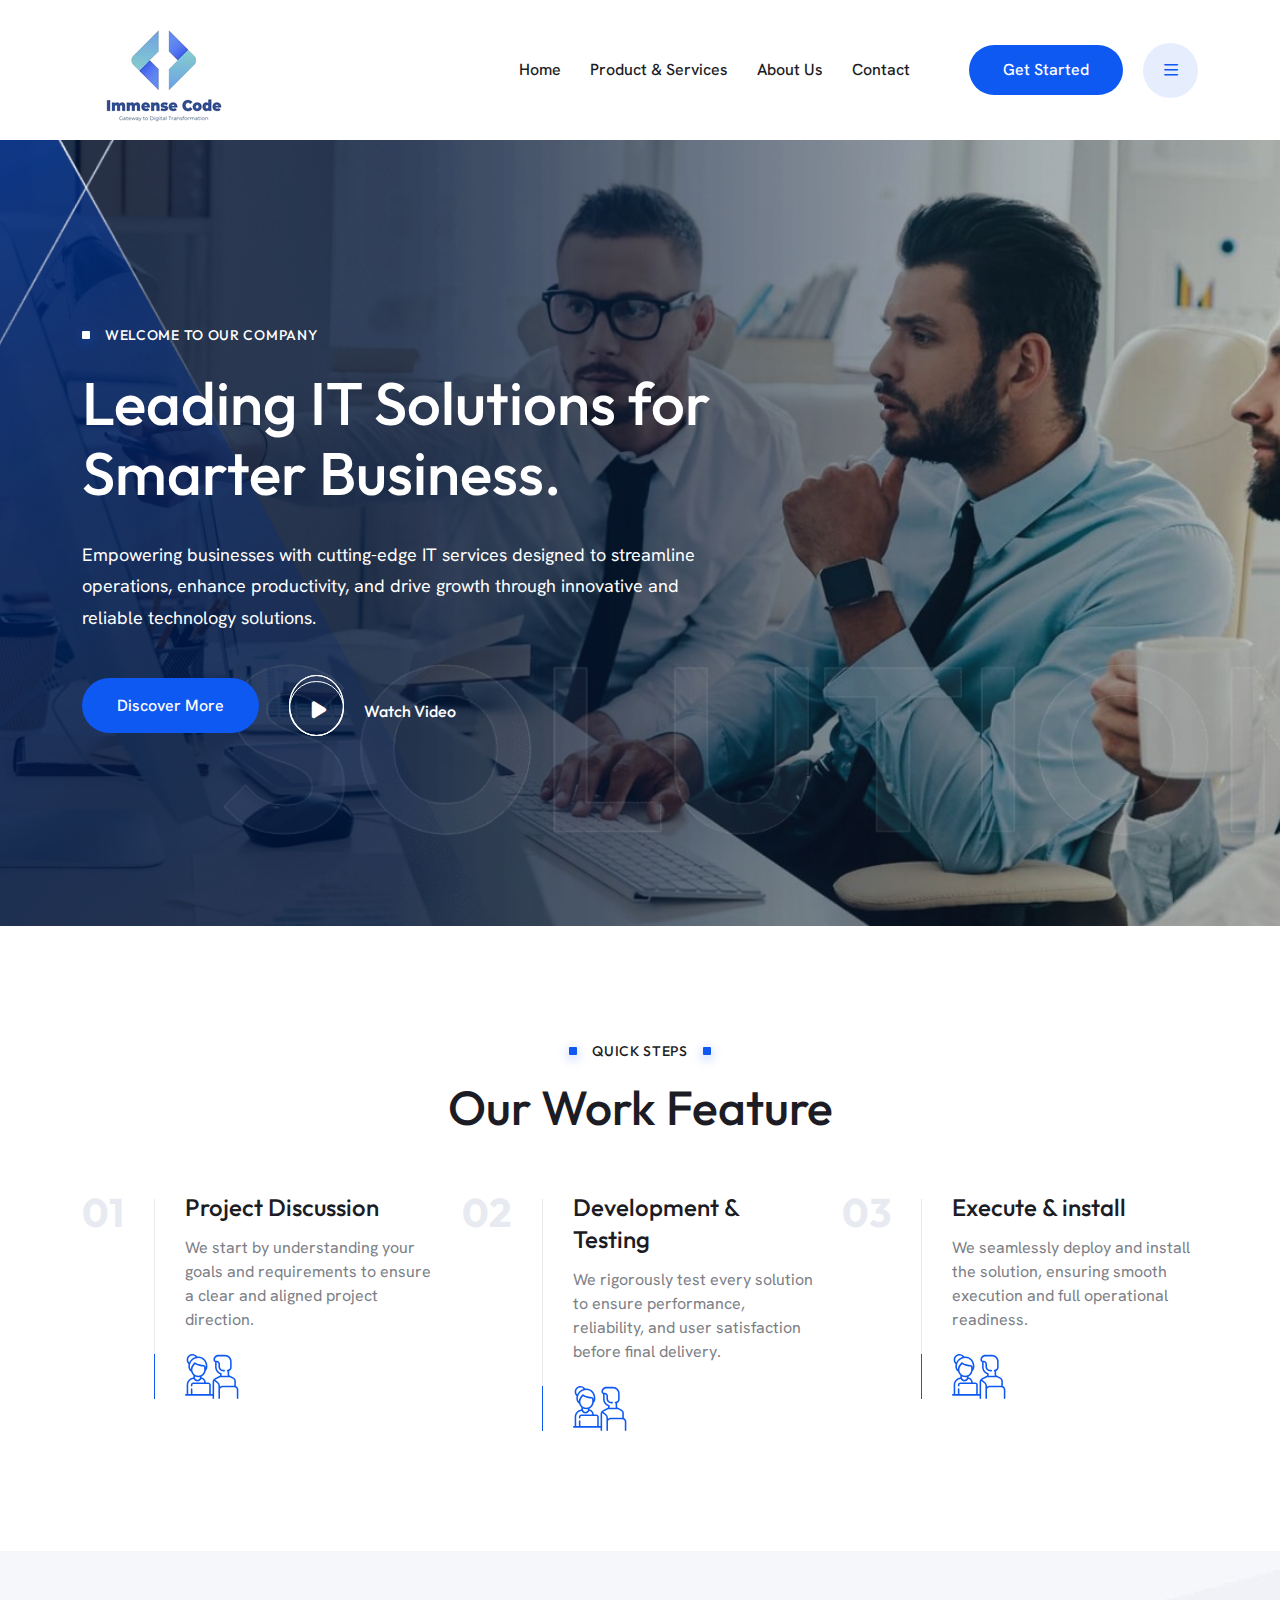
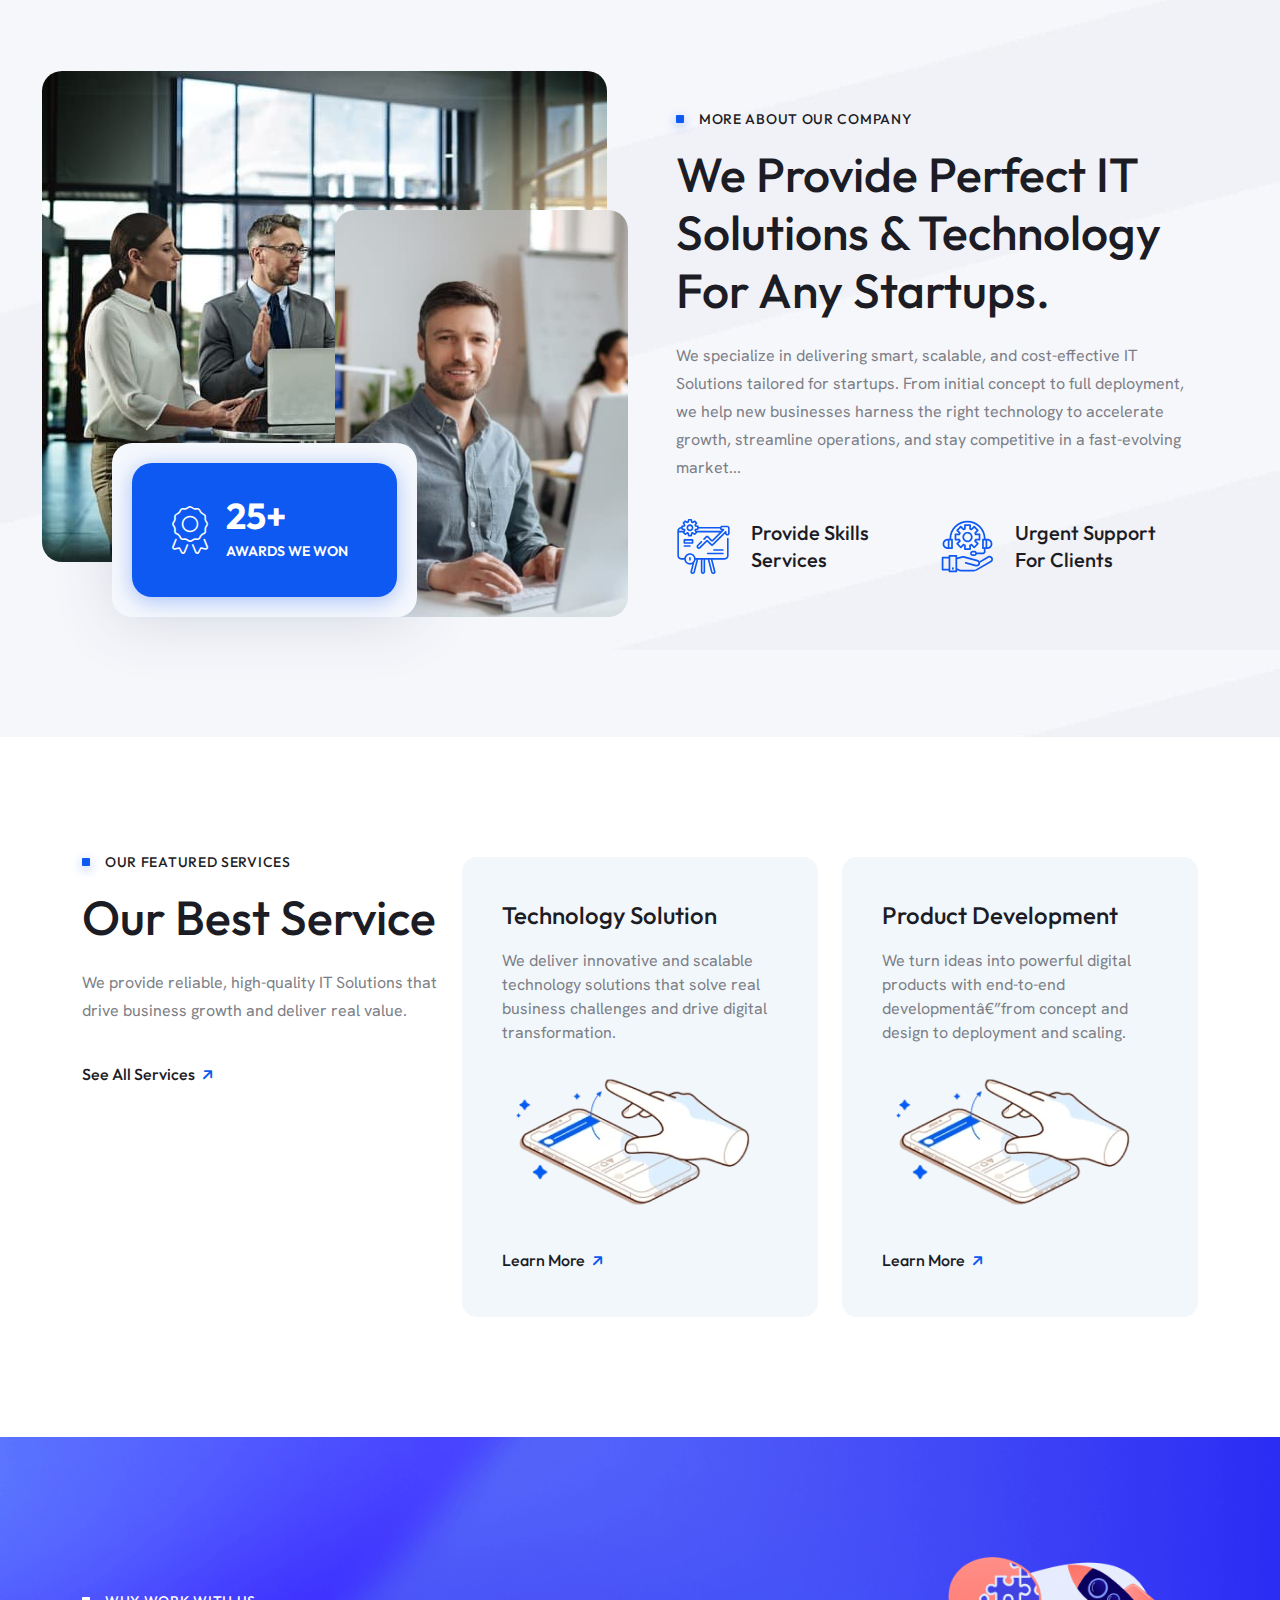
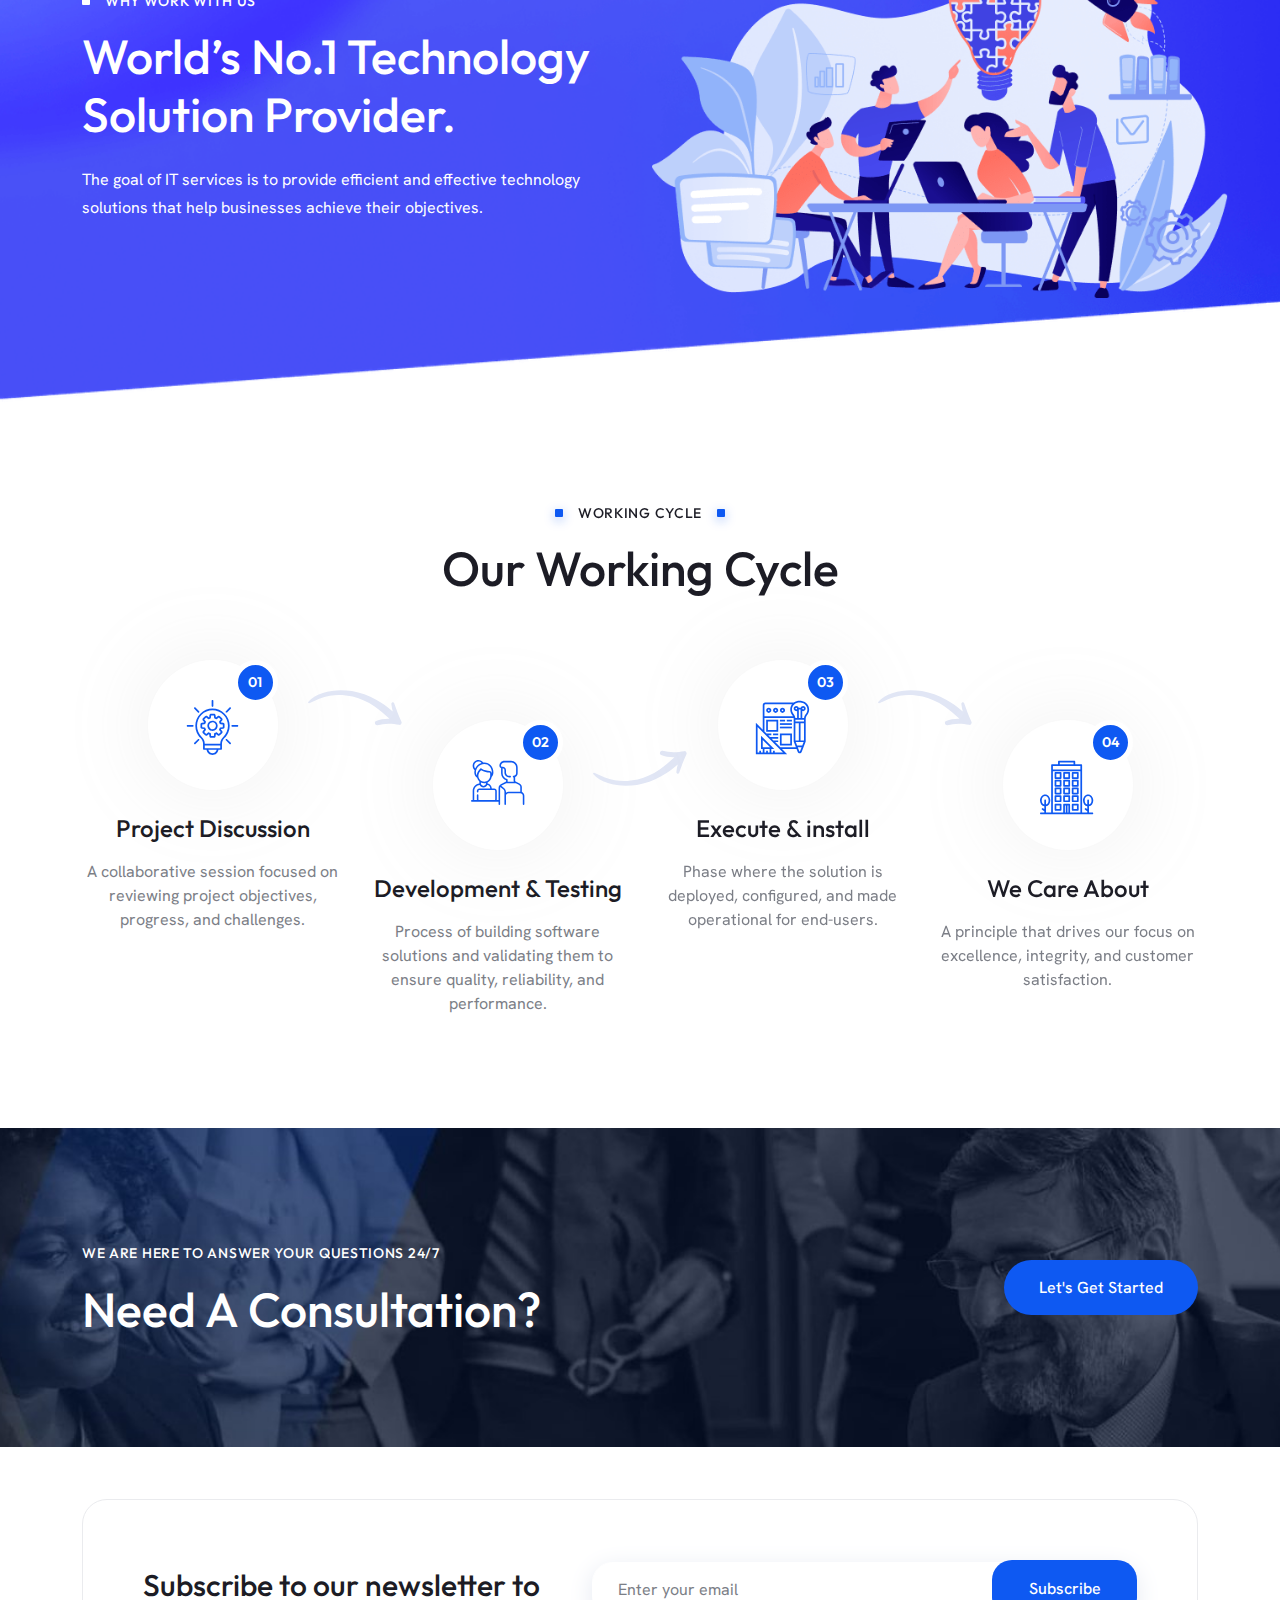
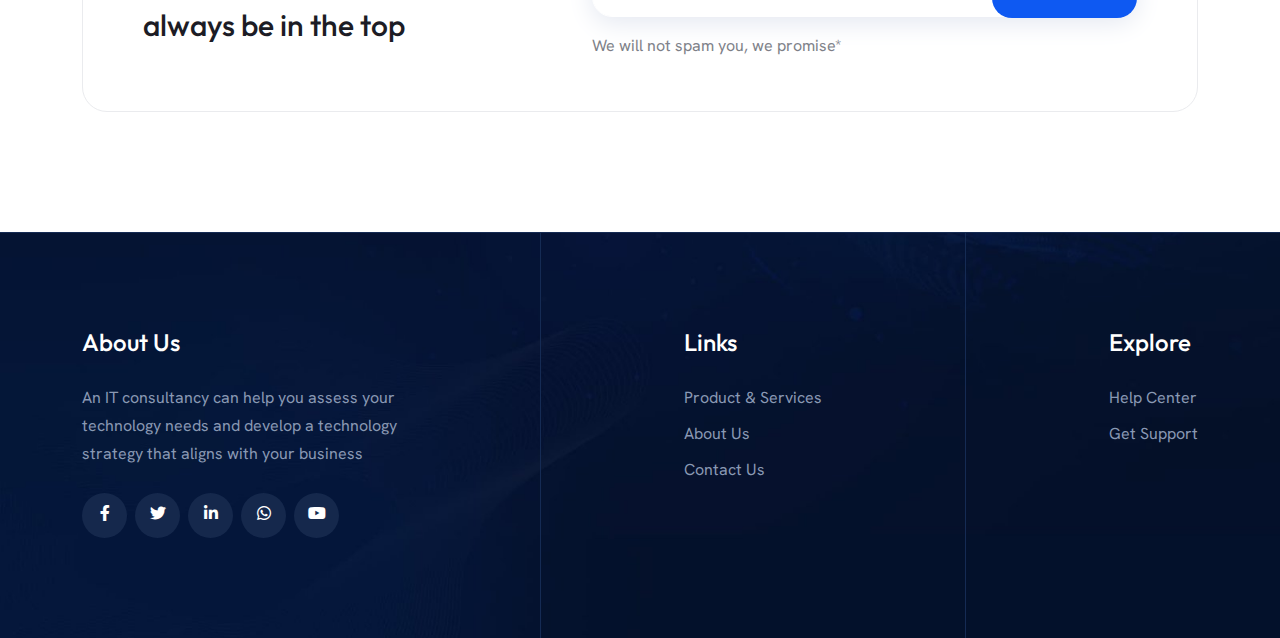
<file: index.html>
<html class="no-js" lang="zxx">
<!-- Mirrored from html.onertheme.com/tronix/index-3.html by HTTrack Website Copier/3.x [XR&CO'2014], Wed, 25 Jun 2025 11:06:18 GMT -->

<head>
    <!-- <meta charset="utf-8"> -->
    <!-- <meta http-equiv="x-ua-compatible" content="ie=edge"> -->
    <title>Immense Code</title>
    <!-- <meta name="author" content="Tronix">
    <meta name="description" content="Tronix - IT Service And Technology HTML Template">
    <meta name="keywords" content="Tronix - IT Service And Technology HTML Template">
    <meta name="robots" content="INDEX,FOLLOW">
    <meta name="viewport" content="width=device-width,initial-scale=1,shrink-to-fit=no">
    <link rel="apple-touch-icon" sizes="57x57" href="assets/img/favicons/apple-icon-57x57.png">
    <link rel="apple-touch-icon" sizes="60x60" href="assets/img/favicons/apple-icon-60x60.png">
    <link rel="apple-touch-icon" sizes="72x72" href="assets/img/favicons/apple-icon-72x72.png">
    <link rel="apple-touch-icon" sizes="76x76" href="assets/img/favicons/apple-icon-76x76.png">
    <link rel="apple-touch-icon" sizes="114x114" href="assets/img/favicons/apple-icon-114x114.png">
    <link rel="apple-touch-icon" sizes="120x120" href="assets/img/favicons/apple-icon-120x120.png">
    <link rel="apple-touch-icon" sizes="144x144" href="assets/img/favicons/apple-icon-144x144.png">
    <link rel="apple-touch-icon" sizes="152x152" href="assets/img/favicons/apple-icon-152x152.png">
    <link rel="apple-touch-icon" sizes="180x180" href="assets/img/favicons/apple-icon-180x180.png">
    <link rel="icon" type="image/png" sizes="192x192" href="assets/img/favicons/android-icon-192x192.png">
    <link rel="icon" type="image/png" sizes="32x32" href="assets/img/favicons/favicon-32x32.png">
    <link rel="icon" type="image/png" sizes="96x96" href="assets/img/favicons/favicon-96x96.png">
    <link rel="icon" type="image/png" sizes="16x16" href="assets/img/favicons/favicon-16x16.png"> -->
    <!--<link rel="manifest" href="assets/img/favicons/manifest.json">-->
    <!-- <meta name="msapplication-TileColor" content="#ffffff">-->
    <!-- <meta name="msapplication-TileImage" content="assets/img/logo.png">  -->
    <!-- <meta name="theme-color" content="#ffffff"> -->

    <meta property="og:title" content="ImmenseCode — Software Services by AJCL">
    <meta property="og:description" content="ImmenseCode is the department of AJCL delivering innovative and reliable software services.">
    <meta property="og:image" content="./assets/img/logo.png">
    <meta property="og:image:width" content="1200">
    <meta property="og:image:height" content="630">
      <!-- Standard favicon -->
    <link rel="icon" type="image/x-icon" href="./assets/img/logo-fav.ico">
    <!-- Optional: PNG versions for better resolution -->
    <link rel="icon" type="image/png" sizes="32x32" href="/favicon-32x32.png">
    <link rel="icon" type="image/png" sizes="16x16" href="/favicon-16x16.png">
    <!-- Optional: For Apple devices -->
    <link rel="apple-touch-icon" href="/apple-touch-icon.png">

    <link rel="preconnect" href="https://fonts.googleapis.com/">
    <link rel="preconnect" href="https://fonts.gstatic.com/" crossorigin>
    <link href="https://fonts.googleapis.com/css2?family=Hanken+Grotesk:wght@100;200;300;400;500;600;700;800&amp;family=Outfit:wght@300;400;500;600;700;800;900&amp;display=swap" rel="stylesheet">
    <link rel="stylesheet" href="assets/css/app.min.css">
    <link rel="stylesheet" href="assets/css/fontawesome.min.css">
    <link rel="stylesheet" href="assets/css/style.css">
</head>

<body>
    <div class="preloader">
        <button class="ot-btn preloaderCls style3">Cancel Preloader</button>
        <div class="preloader-inner"><span class="loader"></span></div>
    </div>
    <div class="sidemenu-wrapper sidemenu-info d-none d-lg-block">
        <div class="sidemenu-content">
            <button class="closeButton sideMenuCls"><i class="far fa-times"></i></button>
            <div class="widget">
                <div class="ot-widget-about">
                    <div class="about-logo">
                        <a href="index.html"><img src="assets/img/logo.png" alt="Tronix"></a>
                    </div>
                    <p class="about-text">An IT consultancy can help you assess your technology needs and develop a technology strategy that aligns with your business</p>
                    <div class="ot-social"><a href="https://www.facebook.com/"><i class="fab fa-facebook-f"></i></a> <a href="https://www.twitter.com/"><i class="fab fa-twitter"></i></a> <a href="https://www.linkedin.com/"><i class="fab fa-linkedin-in"></i></a>
                        <a href="https://www.whatsapp.com/"><i class="fab fa-whatsapp"></i></a>
                    </div>
                </div>
            </div>
            <div class="widget">
                <h3 class="widget_title">Contact Us</h3>
                <div class="ot-widget-contact">
                    <div class="info-box">
                        <div class="info-box_icon"><i class="fas fa-location-dot"></i></div>
                        <p class="info-box_text">113A Main Shahra-e-Faisal, Sindhi Muslim Cooperative Housing Society Karachi</p>
                    </div>
                    <div class="info-box">
                        <div class="info-box_icon"><i class="fas fa-phone"></i></div>
                        <p class="info-box_text"><a href="tel:+9221111252575" class="info-box_link">(021) 111 252 575</a></p>
                    </div>
                    <div class="info-box">
                        <div class="info-box_icon"><i class="fas fa-envelope"></i></div>
                        <p class="info-box_text"><a href="mailto:hello@immensecode.ai" class="info-box_link">hello@immensecode.ai</a></p>
                    </div>
                </div>
            </div>
            <div class="widget newsletter-widget">
                <h3 class="widget_title">Newsletter</h3>
                <p class="footer-text">Sign up to get update news about us</p>
                <form class="newsletter-form">
                    <input class="form-control" type="email" placeholder="Enter Email" required="">
                    <button type="submit" class="ot-btn">Subscribe</button>
                </form>
            </div>
        </div>
    </div>
    <div class="ot-menu-wrapper">
        <div class="ot-menu-area text-center">
            <button class="ot-menu-toggle"><i class="fal fa-times"></i></button>
            <div class="mobile-logo">
                <a href="index.html"><img src="assets/img/logo.png" alt="Tronix"></a>
            </div>
            <div class="ot-mobile-menu">
                <ul>
                    <li class="menu-item-has-children"><a href="index.html">Home</a>
                    </li>
                    <li><a href="maintenance.html">Product & Services</a></li>
                    <li><a href="about.html">About Us</a></li>
                    <li><a href="contact.html">Contact</a></li>
                </ul>
            </div>
        </div>
    </div>
    <header class="ot-header header-layout2">
        <div class="sticky-wrapper">
            <div class="menu-area">
                <div class="container">
                    <div class="row align-items-center justify-content-between">
                        <div class="col-auto">
                            <div class="header-logo">
                                <a href="index.html"><img src="assets/img/logo.png" alt="Tronix"></a>
                            </div>
                        </div>
                        <div class="col-auto ms-auto">
                            <nav class="main-menu d-none d-lg-inline-block">
                                <ul>
                                    <li><a href="index.html">Home</a>
                                    </li>
                                    <li><a href="maintenance.html">Product & Services</a></li>
                                    <li><a href="about.html">About Us</a></li>
                                    <li><a href="contact.html">Contact</a></li>
                                </ul>
                            </nav>
                            <button type="button" class="ot-menu-toggle d-block d-lg-none"><i class="far fa-bars"></i></button>
                        </div>
                        <div class="col-auto d-none d-lg-block">
                            <div class="header-button"><a href="contact.html" class="ot-btn btn-sm">Get Started</a>
                                <button type="button" class="icon-btn sideMenuInfo"><i class="far fa-bars"></i></button>
                            </div>
                        </div>
                    </div>
                </div>
            </div>
        </div>
    </header>
    <div class="ot-hero-wrapper hero-3" id="hero" data-bg-src="assets/img/hero/hero_bg_3_1.jpg">
        <div class="ot-hero-bg"><img src="assets/img/hero/hero_overlay_3.png" alt="overlay"></div>
        <div class="hero-inner">
            <div class="container">
                <div class="hero-style2"><span class="sub-title"><span class="text">Welcome To Our Company</span></span>
                    <h1 class="hero-title"><span class="title1">Leading IT Solutions for </span> <span class="title2">Smarter Business.</span></h1>
                    <p class="hero-text">Empowering businesses with cutting-edge IT services designed to streamline operations, enhance productivity, and drive growth through innovative and reliable technology solutions.
                        <div class="btn-group"><a href="about.html" class="ot-btn">Discover More</a>
                            <a href="https://drive.google.com/file/d/1co2DlB_iAWwTJJl8VEQfsW6jVXTuCDGp/preview" class="watch-btn popup-video">
                                <div class="play-btn style2"><i class="fas fa-play"></i></div><span class="text">Watch Video</span></a>
                        </div>
                </div>
            </div>
        </div>
    </div>
    <section class="space">
        <div class="container">
            <div class="title-area text-center"><span class="sub-title"><span class="text">Quick Steps</span></span>
                <h2 class="sec-title">Our Work Feature</h2>
            </div>
            <div class="row gy-40 justify-content-between">
                <div class="col-xxl-auto col-lg-4 col-md-4 process-card-wrap">
                    <div class="process-card">
                        <div class="box-number">01</div>
                        <div class="box-line"></div>
                        <div class="box-content">
                            <h3 class="box-title">Project Discussion</h3>
                            <p class="box-text">We start by understanding your goals and requirements to ensure a clear and aligned project <br>direction.</p>
                            <div class="box-icon"><img src="assets/img/icon/process_card_1.svg" alt="icon"></div>
                        </div>
                    </div>
                </div>
                <div class="col-xxl-auto col-lg-4 col-md-4 process-card-wrap">
                    <div class="process-card">
                        <div class="box-number">02</div>
                        <div class="box-line"></div>
                        <div class="box-content">
                            <h3 class="box-title">Development & Testing</h3>
                            <p class="box-text">We rigorously test every solution to ensure performance, reliability, and user satisfaction before final delivery.</p>
                            <div class="box-icon"><img src="assets/img/icon/process_card_1.svg" alt="icon"></div>
                        </div>
                    </div>
                </div>
                <div class="col-xxl-auto col-lg-4 col-md-4 process-card-wrap">
                    <div class="process-card">
                        <div class="box-number">03</div>
                        <div class="box-line"></div>
                        <div class="box-content">
                            <h3 class="box-title">Execute & install</h3>
                            <p class="box-text">We seamlessly deploy and install the solution, ensuring smooth execution and full operational readiness.</p>
                            <div class="box-icon"><img src="assets/img/icon/process_card_1.svg" alt="icon"></div>
                        </div>
                    </div>
                </div>
            </div>
        </div>
    </section>
    <div class="bg-left-full space" id="about-sec" data-bg-src="assets/img/bg/about_bg_2.jpg">
        <div class="container">
            <div class="row align-items-center">
                <div class="col-lg-6 mb-35 mb-lg-0">
                    <div class="img-box4">
                        <div class="img1"><img src="assets/img/normal/about_3_1.jpg" alt="About"></div>
                        <div class="img2 jump"><img src="assets/img/normal/about_3_2.jpg" alt="Image"></div>
                        <div class="about-award">
                            <div class="box-content">
                                <div class="box-icon"><i class="fat fa-award"></i></div>
                                <div class="media-body">
                                    <div class="box-number"><span class="counter-number">25</span>+</div><span class="box-text">Awards We Won</span></div>
                            </div>
                        </div>
                    </div>
                </div>
                <div class="col-lg-6 text-center text-lg-start">
                    <div class="ps-xxl-5 ms-xl-4 me-xxl-4">
                        <div class="title-area mb-37"><span class="sub-title"><span class="text">More About Our Company</span></span>
                            <h2 class="sec-title">We provide perfect IT Solutions & Technology for any startups.</h2>
                            <p class="sec-text">We specialize in delivering smart, scalable, and cost-effective IT Solutions tailored for startups. From initial concept to full deployment, we help new businesses harness the right technology to accelerate growth, streamline
                                operations, and stay competitive in a fast-evolving market...
                            </p>
                        </div>
                        <div class="about-feature-wrap">
                            <div class="about-feature">
                                <div class="box-icon"><img src="assets/img/icon/about_feature_1.svg" alt="icon"></div>
                                <h3 class="box-title">Provide Skills<br>Services</h3>
                            </div>
                            <div class="about-feature">
                                <div class="box-icon"><img src="assets/img/icon/about_feature_2.svg" alt="icon"></div>
                                <h3 class="box-title">Urgent Support<br>For Clients</h3>
                            </div>
                        </div>
                    </div>
                </div>
            </div>
        </div>
    </div>
    <section class="space" id="service-sec">
        <div class="container">
            <div class="row gy-40">
                <div class="col-lg-4">
                    <div class="pe-xxl-4 text-center text-lg-start">
                        <div class="title-area mb-37"><span class="sub-title"><span class="text">Our Featured Services</span></span>
                            <h2 class="sec-title">Our Best Service</h2>
                            <p class="sec-text">We provide reliable, high-quality IT Solutions that drive business growth and deliver real value.</p>
                        </div><a href="maintenance.html" class="link-btn style-black">See All Services <i class="fas fa-arrow-up-right"></i></a></div>
                </div>
                <div class="col-lg-8">
                    <div class="row gy-4 justify-content-center">
                        <div class="col-md-6">
                            <div class="service-box">
                                <h3 class="box-title"><a href="service-details.html">Technology Solution</a></h3>
                                <p class="box-text">We deliver innovative and scalable technology solutions that solve real business challenges and drive digital transformation.</p>
                                <div class="box-icon"><img src="assets/img/service/service_box_1.png" alt="Icon"></div><a href="maintenance.html" class="link-btn style-black">Learn More <i class="fas fa-arrow-up-right"></i></a></div>
                        </div>
                        <div class="col-md-6">
                            <div class="service-box">
                                <h3 class="box-title"><a href="service-details.html">Product Development</a></h3>
                                <p class="box-text">We turn ideas into powerful digital products with end-to-end development—from concept and design to deployment and scaling.</p>
                                <div class="box-icon"><img src="assets/img/service/service_box_1.png" alt="Icon"></div><a href="maintenance.html" class="link-btn style-black">Learn More <i class="fas fa-arrow-up-right"></i></a></div>
                        </div>
                    </div>
                </div>
            </div>
        </div>
    </section>
    <div class="overflow-hidden space" data-bg-src="assets/img/bg/why_bg_3.png">
        <div class="container pb-xxl-5">
            <div class="row align-items-center">
                <div class="col-lg-6 text-center text-lg-start">
                    <div class="pe-xxl-4">
                        <div class="title-area mb-37"><span class="sub-title text-white icon-white"><span class="text">Why Work With Us</span></span>
                            <h2 class="sec-title text-white">World&#8217;s No.1 Technology Solution Provider.</h2>
                            <p class="sec-text text-white">The goal of IT services is to provide efficient and effective technology solutions that help businesses achieve their objectives.</p>
                        </div>
                        <!-- <a href="https://www.youtube.com/watch?v=_sI_Ps7JSEk" class="watch-btn popup-video">
                            <div class="play-btn style2"><i class="fas fa-play"></i></div><span class="text text-white">Video Showcase</span></a> -->
                    </div>
                </div>
                <div class="col-lg-6">
                    <div class="img-box5"><img src="assets/img/normal/vector_1.png" alt="vector"></div>
                </div>
            </div>
        </div>
    </div>
    <section class="space-extra-top space" id="process-sec">
        <div class="container">
            <div class="title-area text-center"><span class="sub-title"><span class="text">WORKING CYCLE</span></span>
                <h2 class="sec-title">Our Working Cycle</h2>
            </div>
            <div class="row">
                <div class="col-md-6 col-lg-3 process-box-wrap">
                    <div class="process-box">
                        <div class="box-icon"><img src="assets/img/icon/process_box_1.svg" alt="service image">
                            <div class="box-number">01</div>
                        </div>
                        <h3 class="box-title">Project Discussion</h3>
                        <p class="box-text">A collaborative session focused on reviewing project objectives, progress, and challenges.</p>
                    </div>
                </div>
                <div class="col-md-6 col-lg-3 process-box-wrap">
                    <div class="process-box">
                        <div class="box-icon"><img src="assets/img/icon/process_box_2.svg" alt="service image">
                            <div class="box-number">02</div>
                        </div>
                        <h3 class="box-title">Development & Testing</h3>
                        <p class="box-text">Process of building software solutions and validating them to ensure quality, reliability, and performance.</p>
                    </div>
                </div>
                <div class="col-md-6 col-lg-3 process-box-wrap">
                    <div class="process-box">
                        <div class="box-icon"><img src="assets/img/icon/process_box_3.svg" alt="service image">
                            <div class="box-number">03</div>
                        </div>
                        <h3 class="box-title">Execute & install</h3>
                        <p class="box-text">Phase where the solution is deployed, configured, and made operational for end-users.</p>
                    </div>
                </div>
                <div class="col-md-6 col-lg-3 process-box-wrap">
                    <div class="process-box">
                        <div class="box-icon"><img src="assets/img/icon/process_box_4.svg" alt="service image">
                            <div class="box-number">04</div>
                        </div>
                        <h3 class="box-title">We Care About</h3>
                        <p class="box-text">A principle that drives our focus on excellence, integrity, and customer satisfaction.</p>
                    </div>
                </div>
            </div>
        </div>
    </section>
    <section class="space" data-bg-src="assets/img/bg/cta_bg_1.jpg">
        <div class="container">
            <div class="row gy-30 align-items-center justify-content-center justify-content-md-between">
                <div class="col-md-auto">
                    <div class="title-area mb-0 text-center text-md-start"><span class="sub-title text-white">We are here to answer your questions 24/7</span>
                        <h2 class="sec-title text-white">Need A Consultation?</h2>
                    </div>
                </div>
                <div class="col-md-auto text-center"><a href="shop-details.html" class="ot-btn style3">Let&#39;s Get Started</a></div>
            </div>
        </div>
    </section>
    <br><br>
    <div class="space-bottom">
        <div class="container">
            <div class="newsletter-area">
                <h3 class="box-title">Subscribe to our newsletter to always be in the top</h3>
                <div class="box-content">
                    <form class="newsletter-form">
                        <input class="form-control" type="email" placeholder="Enter your email" required="">
                        <button type="submit" class="ot-btn">Subscribe</button>
                    </form>
                    <p class="box-text">We will not spam you, we promise*</p>
                </div>
            </div>
        </div>
    </div>
    <footer class="footer-wrapper footer-layout2" data-bg-src="assets/img/bg/footer_bg_3.jpg">
        <div class="widget-wrapper border-top">
            <div class="container">
                <div class="row gx-0 justify-content-between">
                    <div class="col-md-6 col-lg-auto">
                        <div class="widget footer-widget">
                            <h3 class="widget_title">About Us</h3>
                            <div class="ot-widget-about">
                                <p class="footer-text">An IT consultancy can help you assess your technology needs and develop a technology strategy that aligns with your business</p>
                                <div class="ot-social"><a href="https://www.facebook.com/"><i class="fab fa-facebook-f"></i></a> <a href="https://www.twitter.com/"><i class="fab fa-twitter"></i></a> <a href="https://www.linkedin.com/"><i class="fab fa-linkedin-in"></i></a>                                    <a href="https://www.whatsapp.com/"><i class="fab fa-whatsapp"></i></a> <a href="https://www.youtube.com/"><i class="fab fa-youtube"></i></a></div>
                            </div>
                        </div>
                    </div>
                    <div class="col-auto widget-border"></div>
                    <div class="col-md-6 col-lg-auto">
                        <div class="widget widget_nav_menu footer-widget">
                            <h3 class="widget_title">Links</h3>
                            <div class="menu-all-pages-container">
                                <ul class="menu">
                                    <li><a href="maintenance.html">Product & Services</a></li>
                                    <li><a href="about.html">About Us</a></li>
                                    <li><a href="contact.html">Contact Us</a></li>
                                </ul>
                            </div>
                        </div>
                    </div>
                    <div class="col-auto widget-border"></div>
                    <div class="col-md-6 col-lg-auto">
                        <div class="widget widget_nav_menu footer-widget">
                            <h3 class="widget_title">Explore</h3>
                            <div class="menu-all-pages-container">
                                <ul class="menu">
                                    <li><a href="about.html">Help Center</a></li>
                                    <li><a href="contact.html">Get Support</a></li>
                                </ul>
                            </div>
                        </div>
                    </div>
                    <!-- <div class="col-auto widget-border"></div>
                    <div class="col-md-6 col-lg-auto">
                        <div class="widget footer-widget">
                            <h3 class="widget_title">Recent Posts</h3>
                            <div class="recent-post-wrap">
                                <div class="recent-post">
                                    <div class="media-img">
                                        <a href="blog-details.html"><img src="assets/img/blog/recent-post-1-1.jpg" alt="Blog Image"></a>
                                    </div>
                                    <div class="media-body">
                                        <h4 class="post-title"><a class="text-inherit" href="blog-details.html">Building Renovation Tasks</a></h4>
                                        <div class="recent-post-meta"><a href="blog.html"><i class="far fa-calendar"></i>21 Jun, 2023</a></div>
                                    </div>
                                </div>
                            </div>
                        </div>
                    </div> -->
                </div>
            </div>
        </div>
    </footer>
    <div class="scroll-top">
        <svg class="progress-circle svg-content" width="100%" height="100%" viewBox="-1 -1 102 102">
            <path d="M50,1 a49,49 0 0,1 0,98 a49,49 0 0,1 0,-98" style="transition: stroke-dashoffset 10ms linear 0s; stroke-dasharray: 307.919, 307.919; stroke-dashoffset: 307.919;"></path>
        </svg>
    </div>
    <script src="assets/js/vendor/jquery-3.7.1.min.js"></script>
    <script src="assets/js/app.min.js"></script>
    <script src="assets/js/main.js"></script>
    <script src="assets/js/script.js"></script>
</body>
<!-- Mirrored from html.onertheme.com/tronix/index-3.html by HTTrack Website Copier/3.x [XR&CO'2014], Wed, 25 Jun 2025 11:07:25 GMT -->

</html>
</file>
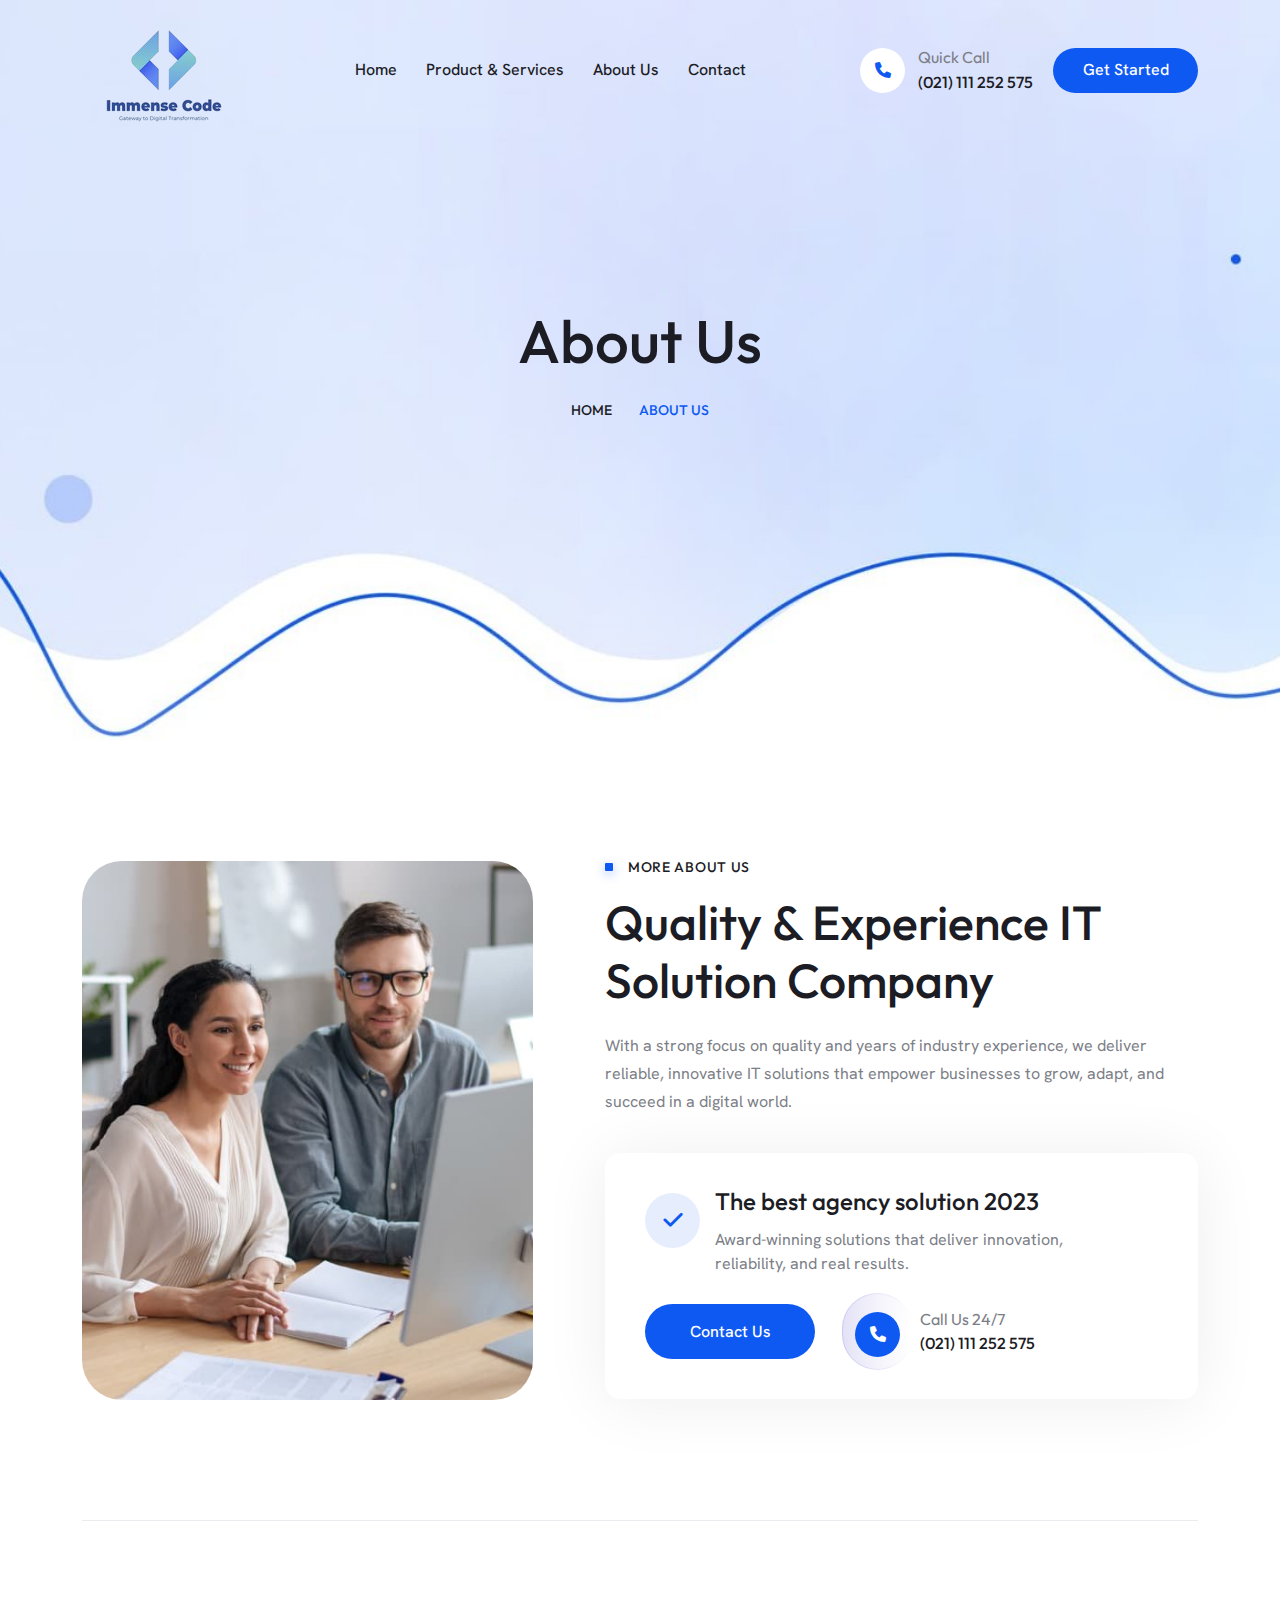
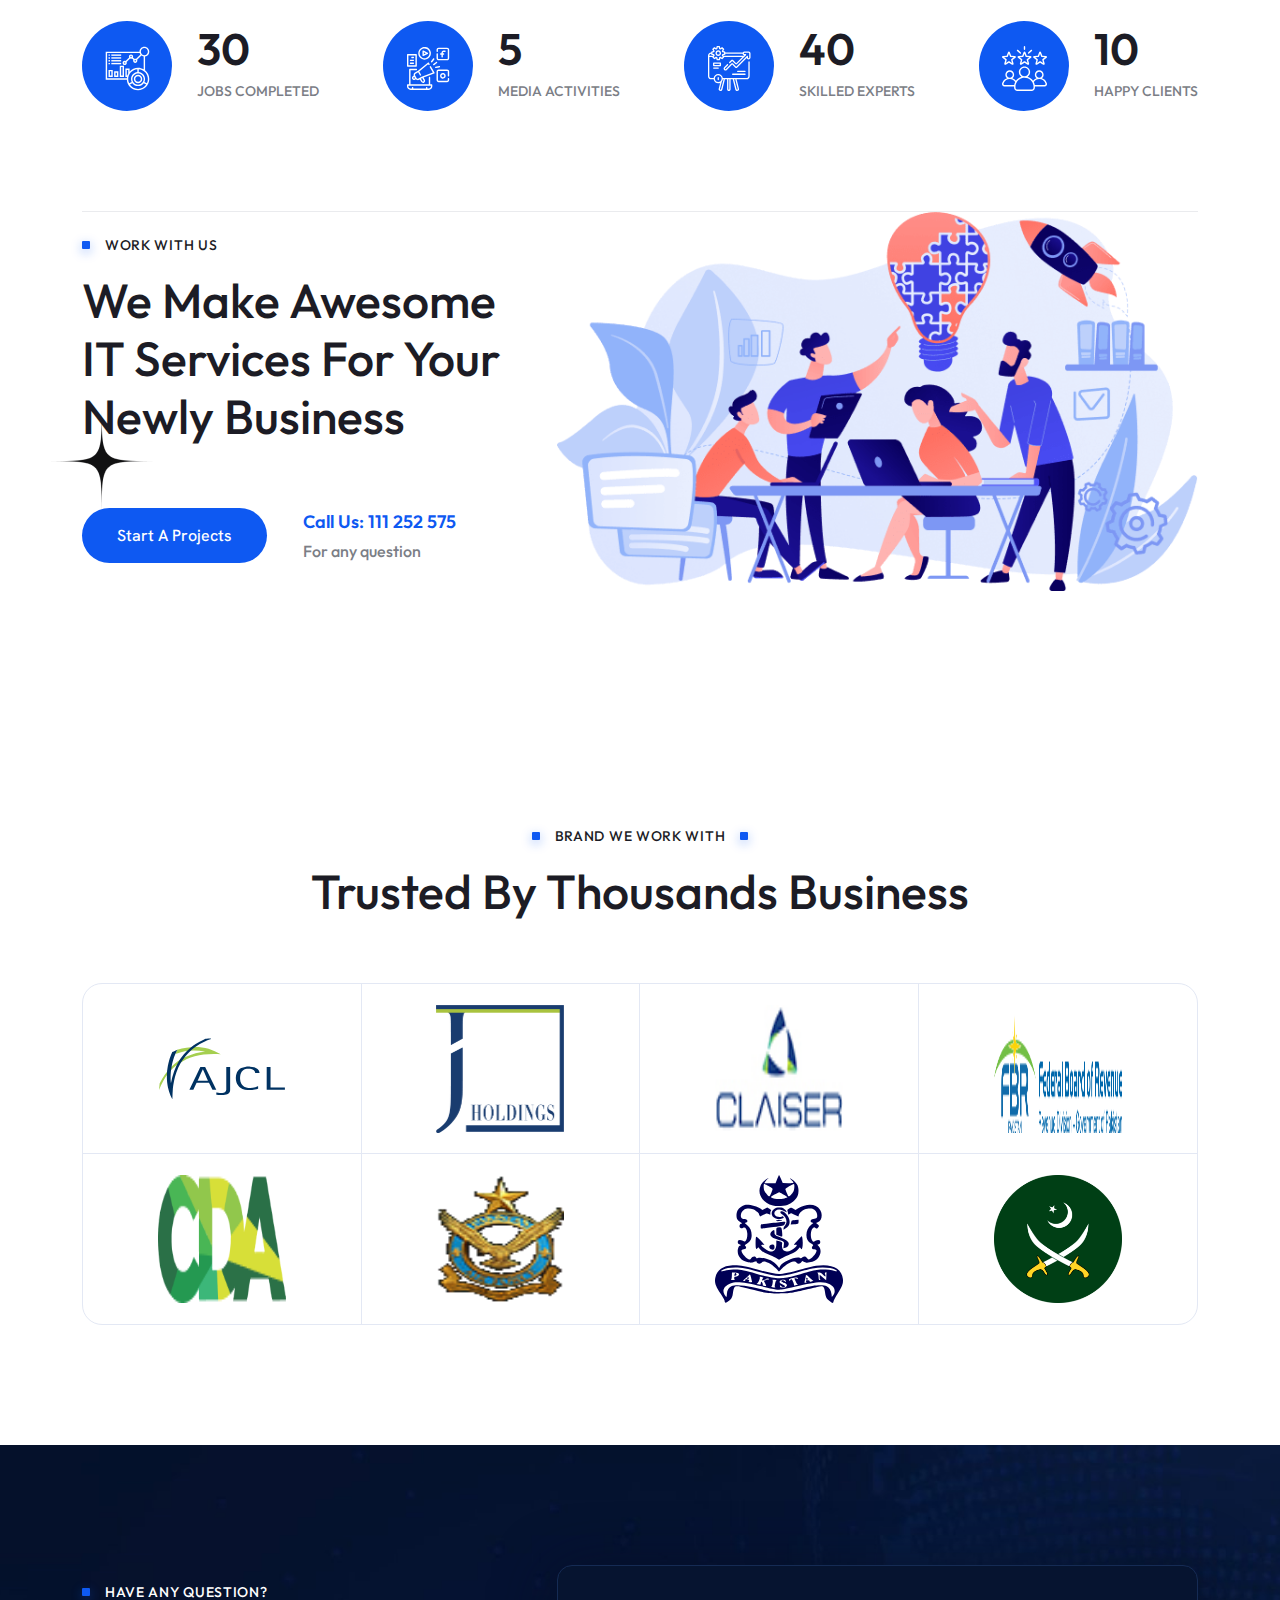
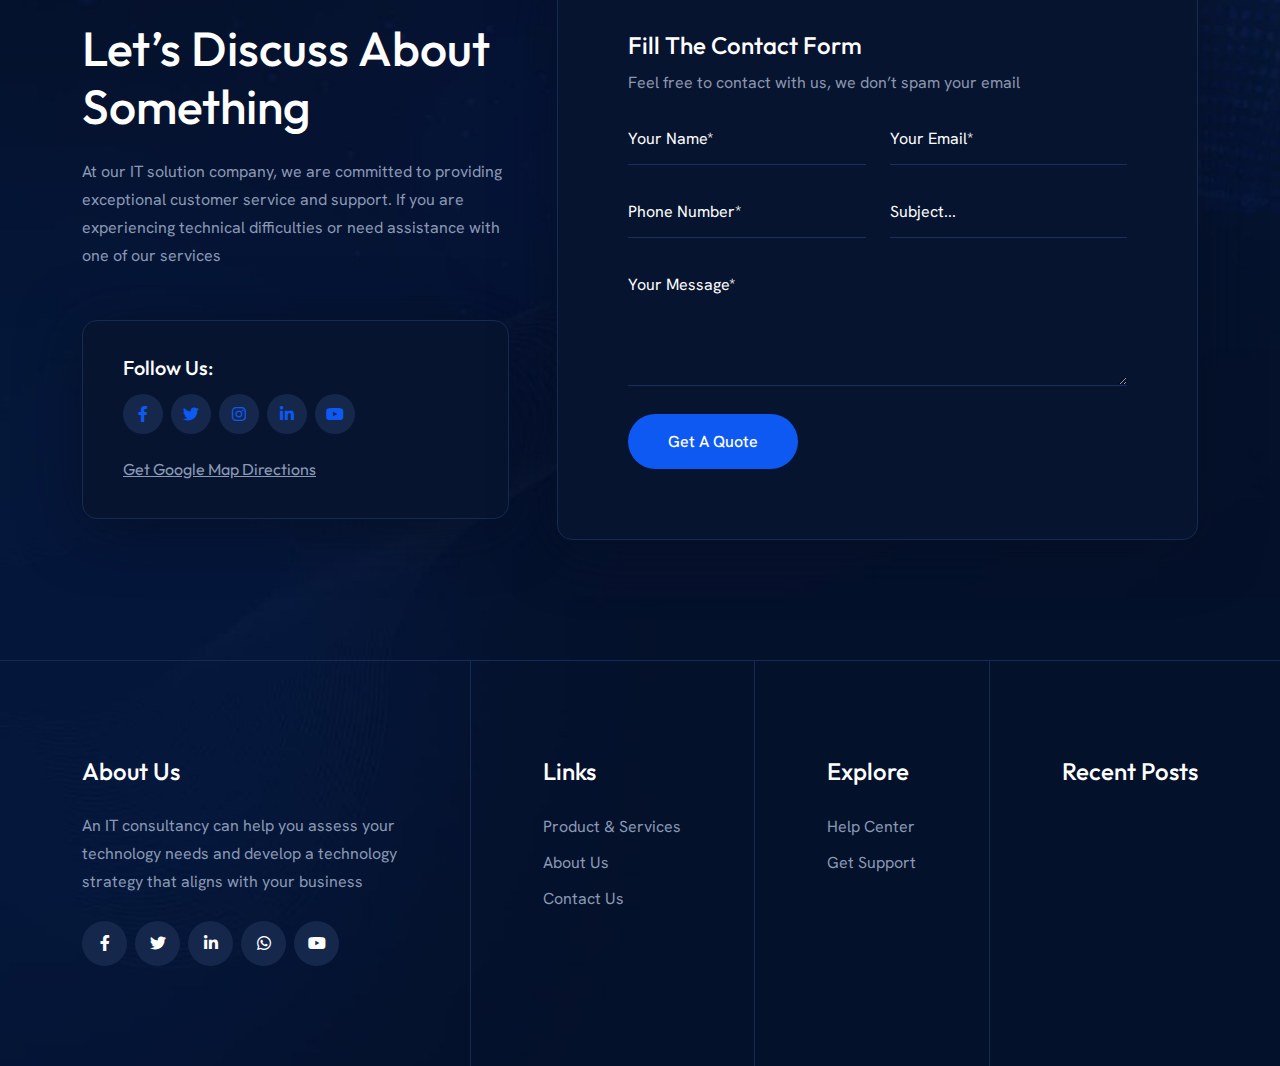
<file: about.html>
<!doctype html>
<html class="no-js" lang="zxx">
<!-- Mirrored from html.onertheme.com/tronix/about.html by HTTrack Website Copier/3.x [XR&CO'2014], Wed, 25 Jun 2025 11:08:48 GMT -->

<head>
    <meta charset="utf-8">
    <meta http-equiv="x-ua-compatible" content="ie=edge">
    <title>ImmenseCode - About Us !</title>
    <!-- <meta name="author" content="Tronix">
    <meta name="description" content="Tronix - IT Service And Technology HTML Template">
    <meta name="keywords" content="Tronix - IT Service And Technology HTML Template">
    <meta name="robots" content="INDEX,FOLLOW">
    <meta name="viewport" content="width=device-width,initial-scale=1,shrink-to-fit=no"> -->
    <!-- <link rel="apple-touch-icon" sizes="57x57" href="assets/img/favicons/apple-icon-57x57.png">
    <link rel="apple-touch-icon" sizes="60x60" href="assets/img/favicons/apple-icon-60x60.png">
    <link rel="apple-touch-icon" sizes="72x72" href="assets/img/favicons/apple-icon-72x72.png">
    <link rel="apple-touch-icon" sizes="76x76" href="assets/img/favicons/apple-icon-76x76.png">
    <link rel="apple-touch-icon" sizes="114x114" href="assets/img/favicons/apple-icon-114x114.png">
    <link rel="apple-touch-icon" sizes="120x120" href="assets/img/favicons/apple-icon-120x120.png">
    <link rel="apple-touch-icon" sizes="144x144" href="assets/img/favicons/apple-icon-144x144.png">
    <link rel="apple-touch-icon" sizes="152x152" href="assets/img/favicons/apple-icon-152x152.png">
    <link rel="apple-touch-icon" sizes="180x180" href="assets/img/favicons/apple-icon-180x180.png">
    <link rel="icon" type="image/png" sizes="192x192" href="assets/img/favicons/android-icon-192x192.png">
    <link rel="icon" type="image/png" sizes="32x32" href="assets/img/favicons/favicon-32x32.png">
    <link rel="icon" type="image/png" sizes="96x96" href="assets/img/favicons/favicon-96x96.png">
    <link rel="icon" type="image/png" sizes="16x16" href="assets/img/favicons/favicon-16x16.png"> -->
    <link rel="manifest" href="assets/img/favicons/manifest.json">
    <!-- <meta name="msapplication-TileColor" content="#ffffff">
    <meta name="msapplication-TileImage" content="assets/img/favicons/ms-icon-144x144.png">
    <meta name="theme-color" content="#ffffff"> -->
    <link rel="preconnect" href="https://fonts.googleapis.com/">
    <link rel="preconnect" href="https://fonts.gstatic.com/" crossorigin>
    <link href="https://fonts.googleapis.com/css2?family=Hanken+Grotesk:wght@100;200;300;400;500;600;700;800&amp;family=Outfit:wght@300;400;500;600;700;800;900&amp;display=swap" rel="stylesheet">
    <link rel="stylesheet" href="assets/css/app.min.css">
    <link rel="stylesheet" href="assets/css/fontawesome.min.css">
    <link rel="stylesheet" href="assets/css/style.css">
</head>

<body>
    <div class="preloader">
        <button class="ot-btn preloaderCls style3">Cancel Preloader</button>
        <div class="preloader-inner"><span class="loader"></span></div>
    </div>
    <div class="ot-menu-wrapper">
        <div class="ot-menu-area text-center">
            <button class="ot-menu-toggle"><i class="fal fa-times"></i></button>
            <div class="mobile-logo">
                <a href="index.html"><img src="assets/img/logo.png" alt="Tronix"></a>
            </div>
            <div class="ot-mobile-menu">
                <ul>
                    <li class="menu-item-has-children"><a href="index.html">Home</a>
                    </li>
                    <li><a href="maintenance.html">Product & Services</a></li>
                    <li><a href="about.html">About Us</a></li>
                    <li><a href="contact.html">Contact</a></li>
                </ul>
            </div>
        </div>
    </div>
    <header class="ot-header header-layout1">
        <div class="sticky-wrapper">
            <div class="menu-area">
                <div class="container">
                    <div class="row align-items-center justify-content-between">
                        <div class="col-auto">
                            <div class="header-logo">
                                <a href="index.html"><img src="assets/img/logo.png" alt="Tronix"></a>
                            </div>
                        </div>
                        <div class="col-auto">
                            <nav class="main-menu d-none d-lg-inline-block">
                                <ul>
                                    <li><a href="index.html">Home</a>
                                    </li>
                                    <li><a href="maintenance.html">Product & Services</a></li>
                                    <li><a href="about.html">About Us</a></li>
                                    <li><a href="contact.html">Contact</a></li>
                                </ul>
                            </nav>
                            <button type="button" class="ot-menu-toggle d-block d-lg-none"><i class="far fa-bars"></i></button>
                        </div>
                        <div class="col-auto d-none d-xl-block">
                            <div class="header-button">
                                <div class="call-btn">
                                    <div class="icon-btn"><i class="fas fa-phone"></i></div>
                                    <div class="media-body"><span class="box-subtitle">Quick Call</span>
                                        <h4 class="box-title"><a href="tel:+9221111252575">(021) 111 252 575</a></h4>
                                    </div>
                                </div><a href="contact.html" class="ot-btn btn-sm">Get Started</a></div>
                        </div>
                    </div>
                </div>
            </div>
        </div>
    </header>
    <div class="breadcumb-wrapper" data-bg-src="assets/img/bg/breadcumb-bg.jpg">
        <div class="container">
            <div class="breadcumb-content">
                <h1 class="breadcumb-title">About Us</h1>
                <ul class="breadcumb-menu">
                    <li><a href="index.html">Home</a></li>
                    <li>About Us</li>
                </ul>
            </div>
        </div>
    </div>
    <div class="space" id="about-sec">
        <div class="shape-mockup jump d-none d-sm-block" data-bottom="20%" data-right="8%"><img src="assets/img/shape/shape_2.png" alt="shape"></div>
        <div class="container">
            <div class="row align-items-center">
                <div class="col-lg-5 mb-35 mb-lg-0">
                    <div class="img-box6">
                        <div class="img1"><img src="assets/img/normal/about_4_1.jpg" alt="About"></div>
                    </div>
                </div>
                <div class="col-xxl-6 col-lg-7 text-center text-lg-start">
                    <div class="ps-xl-5">
                        <div class="title-area mb-37"><span class="sub-title"><span class="text">More About Us</span></span>
                            <h2 class="sec-title">Quality & Experience IT Solution Company</h2>
                            <p class="sec-text">With a strong focus on quality and years of industry experience, we deliver reliable, innovative IT solutions that empower businesses to grow, adapt, and succeed in a digital world.</p>
                        </div>
                        <div class="about-content-box">
                            <div class="about-media">
                                <div class="icon-btn"><i class="fas fa-check"></i></div>
                                <div class="media-body">
                                    <h3 class="box-title">The best agency solution 2023</h3>
                                    <p class="box-text">Award-winning solutions that deliver innovation, reliability, and real results.</p>
                                </div>
                            </div>
                            <div class="btn-group"><a href="contact.html" class="ot-btn">Contact Us</a>
                                <div class="call-btn style2">
                                    <div class="box-icon"><i class="fas icon-btn fa-phone"></i></div>
                                    <div class="media-body"><span class="box-subtitle">Call Us 24/7</span>
                                        <h4 class="box-title"><a href="tel:+9221111252575">(021) 111 252 575</a></h4>
                                    </div>
                                </div>
                            </div>
                        </div>
                    </div>
                </div>
            </div>
        </div>
    </div>
    <div class="">
        <div class="container">
            <div class="counter-card-wrap counter-sec-border">
                <div class="counter-card">
                    <div class="box-icon"><img src="assets/img/icon/counter_1_1.svg" alt="Icon"></div>
                    <div class="media-body">
                        <h2 class="box-number"><span class="counter-number">30</span></h2><span class="box-text">JOBS COMPLETED</span></div>
                </div>
                <div class="counter-card">
                    <div class="box-icon"><img src="assets/img/icon/counter_1_2.svg" alt="Icon"></div>
                    <div class="media-body">
                        <h2 class="box-number"><span class="counter-number">5</span></h2><span class="box-text">MEDIA ACTIVITIES</span></div>
                </div>
                <div class="counter-card">
                    <div class="box-icon"><img src="assets/img/icon/counter_1_3.svg" alt="Icon"></div>
                    <div class="media-body">
                        <h2 class="box-number"><span class="counter-number">40</span></h2><span class="box-text">SKILLED EXPERTS</span></div>
                </div>
                <div class="counter-card">
                    <div class="box-icon"><img src="assets/img/icon/counter_1_4.svg" alt="Icon"></div>
                    <div class="media-body">
                        <h2 class="box-number"><span class="counter-number">10</span></h2><span class="box-text">HAPPY CLIENTS</span></div>
                </div>
            </div>
        </div>
    </div>
    <div class="space-bottom">
        <div class="shape-mockup spin" data-top="40%" data-left="4%"><img src="assets/img/shape/shape_1.png" alt="shape"></div>
        <div class="container">
            <div class="row align-items-center">
                <div class="col-xl-5 col-lg-6 text-center text-lg-start">
                    <div class="pe-xxl-5">
                        <div class="title-area"><span class="sub-title"><span class="text">Work With Us</span></span>
                            <h2 class="sec-title">We Make Awesome IT Services For Your Newly Business</h2>
                        </div>
                        <div class="btn-group"><a href="contact.html" class="ot-btn">Start A Projects</a>
                            <div class="call-text">
                                <h4 class="box-title">Call Us: 111 252 575</h4><span class="box-text">For any question</span></div>
                        </div>
                    </div>
                </div>
                <div class="col-xl-7 col-lg-6">
                    <div class="text-center mt-40 mt-lg-0"><img src="assets/img/normal/vector_1.png" alt="vector"></div>
                </div>
            </div>
        </div>
    </div>
    <div class="space">
        <div class="container">
            <div class="title-area text-center"><span class="sub-title"><span class="text">Brand We Work With</span></span>
                <h2 class="sec-title">Trusted by thousands Business</h2>
            </div>
            <div class="brand-grid-wrap">
                <div class="brand-grid"><img src="assets/img/brand/AJCL Logo.svg" style="height: 8em !important;width: 8em !important;" alt="Brand Logo"></div>
                <div class="brand-grid"><img src="assets/img/brand/JH-Logo.png" style="height: 8em !important;width: 8em !important;" alt="Brand Logo"></div>
                <div class="brand-grid"><img src="assets/img/brand/ctlheaderlogo.jpg" style="height: 8em !important;width: 8em !important;" alt="Brand Logo"></div>
                <div class="brand-grid"><img src="assets/img/brand/FBR-Logo.png" style="height: 8em !important;width: 8em !important;" alt="Brand Logo"></div>
                <div class="brand-grid"><img src="assets/img/brand/cda-logo.png" style="height: 8em !important;width: 8em !important;" alt="Brand Logo"></div>
                <div class="brand-grid"><img src="assets/img/brand/PAF-Logo.gif" style="height: 8em !important;width: 8em !important;" alt="Brand Logo"></div>
                <div class="brand-grid"><img src="assets/img/brand/Pakistan_Navy_emblem.svg" style="height: 8em !important;width: 8em !important;" alt="Brand Logo"></div>
                <div class="brand-grid"><img src="assets/img/brand/250px-Pakistan_Army_Emblem.png" style="height: 8em !important;width: 8em !important;" alt="Brand Logo"></div>
            </div>
        </div>
    </div>
    <footer class="footer-wrapper footer-layout2" data-bg-src="assets/img/bg/footer_bg_3.jpg">
        <div class="space" id="contact-sec">
            <div class="container">
                <div class="row justify-content-center align-items-center">
                    <div class="col-lg-5 text-center text-lg-start">
                        <div class="pe-xxl-5 me-xl-4">
                            <div class="title-area mb-50"><span class="sub-title text-white"><span class="text">Have Any Question?</span></span>
                                <h2 class="sec-title text-white">Let’s Discuss About Something</h2>
                                <p class="sec-text">At our IT solution company, we are committed to providing exceptional customer service and support. If you are experiencing technical difficulties or need assistance with one of our services</p>
                            </div>
                            <div class="social-card">
                                <h3 class="box-title text-white">Follow Us:</h3>
                                <div class="ot-social"><a target="_blank" href="https://facebook.com/"><i class="fab fa-facebook-f"></i></a> <a target="_blank" href="https://twitter.com/"><i class="fab fa-twitter"></i></a>
                                    <a target="_blank" href="https://instagram.com/"><i class="fab fa-instagram"></i></a> <a target="_blank" href="https://linkedin.com/"><i class="fab fa-linkedin-in"></i></a>
                                    <a target="_blank" href="https://youtube.com/"><i class="fab fa-youtube"></i></a>
                                </div><a target="_blank" href="https://www.google.com/maps" class="box-link">Get Google Map Directions</a></div>
                        </div>
                    </div>
                    <div class="col-lg-7 mt-40 mt-xl-0">
                        <div class="contact-form1">
                            <h3 class="box-title">Fill The Contact Form</h3>
                            <p class="box-text">Feel free to contact with us, we don’t spam your email</p>
                            <form action="https://html.onertheme.com/tronix/mail.php" method="POST" class="input-label ajax-contact">
                                <div class="row">
                                    <div class="form-group line-input col-sm-6">
                                        <input type="text" class="form-control" name="name" id="name" required="">
                                        <label for="name">Your Name*</label>
                                    </div>
                                    <div class="form-group line-input col-sm-6">
                                        <input type="email" class="form-control" name="email" id="email" required="">
                                        <label for="email">Your Email*</label>
                                    </div>
                                    <div class="form-group line-input col-sm-6">
                                        <input type="tel" class="form-control" name="number" id="number" required="">
                                        <label for="number">Phone Number*</label>
                                    </div>
                                    <div class="form-group line-input col-sm-6">
                                        <input type="text" class="form-control" name="subject" id="subject" required="">
                                        <label for="subject">Subject...</label>
                                    </div>
                                    <div class="form-group line-input col-12">
                                        <textarea name="message" id="message" cols="30" rows="3" class="form-control" required=""></textarea>
                                        <label for="message">Your Message*</label>
                                    </div>
                                    <div class="form-btn col-12 mt-10">
                                        <button class="ot-btn style3">Get a Quote</button>
                                    </div>
                                </div>
                                <p class="form-messages mb-0 mt-3"></p>
                            </form>
                        </div>
                    </div>
                </div>
            </div>
        </div>
        <div class="widget-wrapper border-top">
            <div class="container">
                <div class="row gx-0 justify-content-between">
                    <div class="col-md-6 col-lg-auto">
                        <div class="widget footer-widget">
                            <h3 class="widget_title">About Us</h3>
                            <div class="ot-widget-about">
                                <p class="footer-text">An IT consultancy can help you assess your technology needs and develop a technology strategy that aligns with your business</p>
                                <div class="ot-social"><a href="https://www.facebook.com/"><i class="fab fa-facebook-f"></i></a> <a href="https://www.twitter.com/"><i class="fab fa-twitter"></i></a> <a href="https://www.linkedin.com/"><i class="fab fa-linkedin-in"></i></a>                                    <a href="https://www.whatsapp.com/"><i class="fab fa-whatsapp"></i></a> <a href="https://www.youtube.com/"><i class="fab fa-youtube"></i></a></div>
                            </div>
                        </div>
                    </div>
                    <div class="col-auto widget-border"></div>
                    <div class="col-md-6 col-lg-auto">
                        <div class="widget widget_nav_menu footer-widget">
                            <h3 class="widget_title">Links</h3>
                            <div class="menu-all-pages-container">
                                <ul class="menu">
                                    <li><a href="maintenance.html">Product & Services</a></li>
                                    <li><a href="about.html">About Us</a></li>
                                    <li><a href="contact.html">Contact Us</a></li>
                                </ul>
                            </div>
                        </div>
                    </div>
                    <div class="col-auto widget-border"></div>
                    <div class="col-md-6 col-lg-auto">
                        <div class="widget widget_nav_menu footer-widget">
                            <h3 class="widget_title">Explore</h3>
                            <div class="menu-all-pages-container">
                                <ul class="menu">
                                    <li><a href="about.html">Help Center</a></li>
                                    <li><a href="contact.html">Get Support</a></li>
                                </ul>
                            </div>
                        </div>
                    </div>
                    <div class="col-auto widget-border"></div>
                    <div class="col-md-6 col-lg-auto">
                        <div class="widget footer-widget">
                            <h3 class="widget_title">Recent Posts</h3>
                            <div class="recent-post-wrap">
                                <!-- <div class="recent-post">
                                    <div class="media-img">
                                        <a href="blog-details.html"><img src="assets/img/blog/recent-post-1-1.jpg" alt="Blog Image"></a>
                                    </div>
                                    <div class="media-body">
                                        <h4 class="post-title"><a class="text-inherit" href="blog-details.html">Building Renovation Tasks</a></h4>
                                        <div class="recent-post-meta"><a href="blog.html"><i class="far fa-calendar"></i>21 Jun, 2023</a></div>
                                    </div>
                                </div> -->
                            </div>
                        </div>
                    </div>
                </div>
            </div>
        </div>
    </footer>
    <div class="scroll-top">
        <svg class="progress-circle svg-content" width="100%" height="100%" viewBox="-1 -1 102 102">
            <path d="M50,1 a49,49 0 0,1 0,98 a49,49 0 0,1 0,-98" style="transition: stroke-dashoffset 10ms linear 0s; stroke-dasharray: 307.919, 307.919; stroke-dashoffset: 307.919;"></path>
        </svg>
    </div>
    <script src="assets/js/vendor/jquery-3.7.1.min.js"></script>
    <script src="assets/js/app.min.js"></script>
    <script src="assets/js/main.js"></script>
</body>
<!-- Mirrored from html.onertheme.com/tronix/about.html by HTTrack Website Copier/3.x [XR&CO'2014], Wed, 25 Jun 2025 11:08:50 GMT -->

</html>
</file>
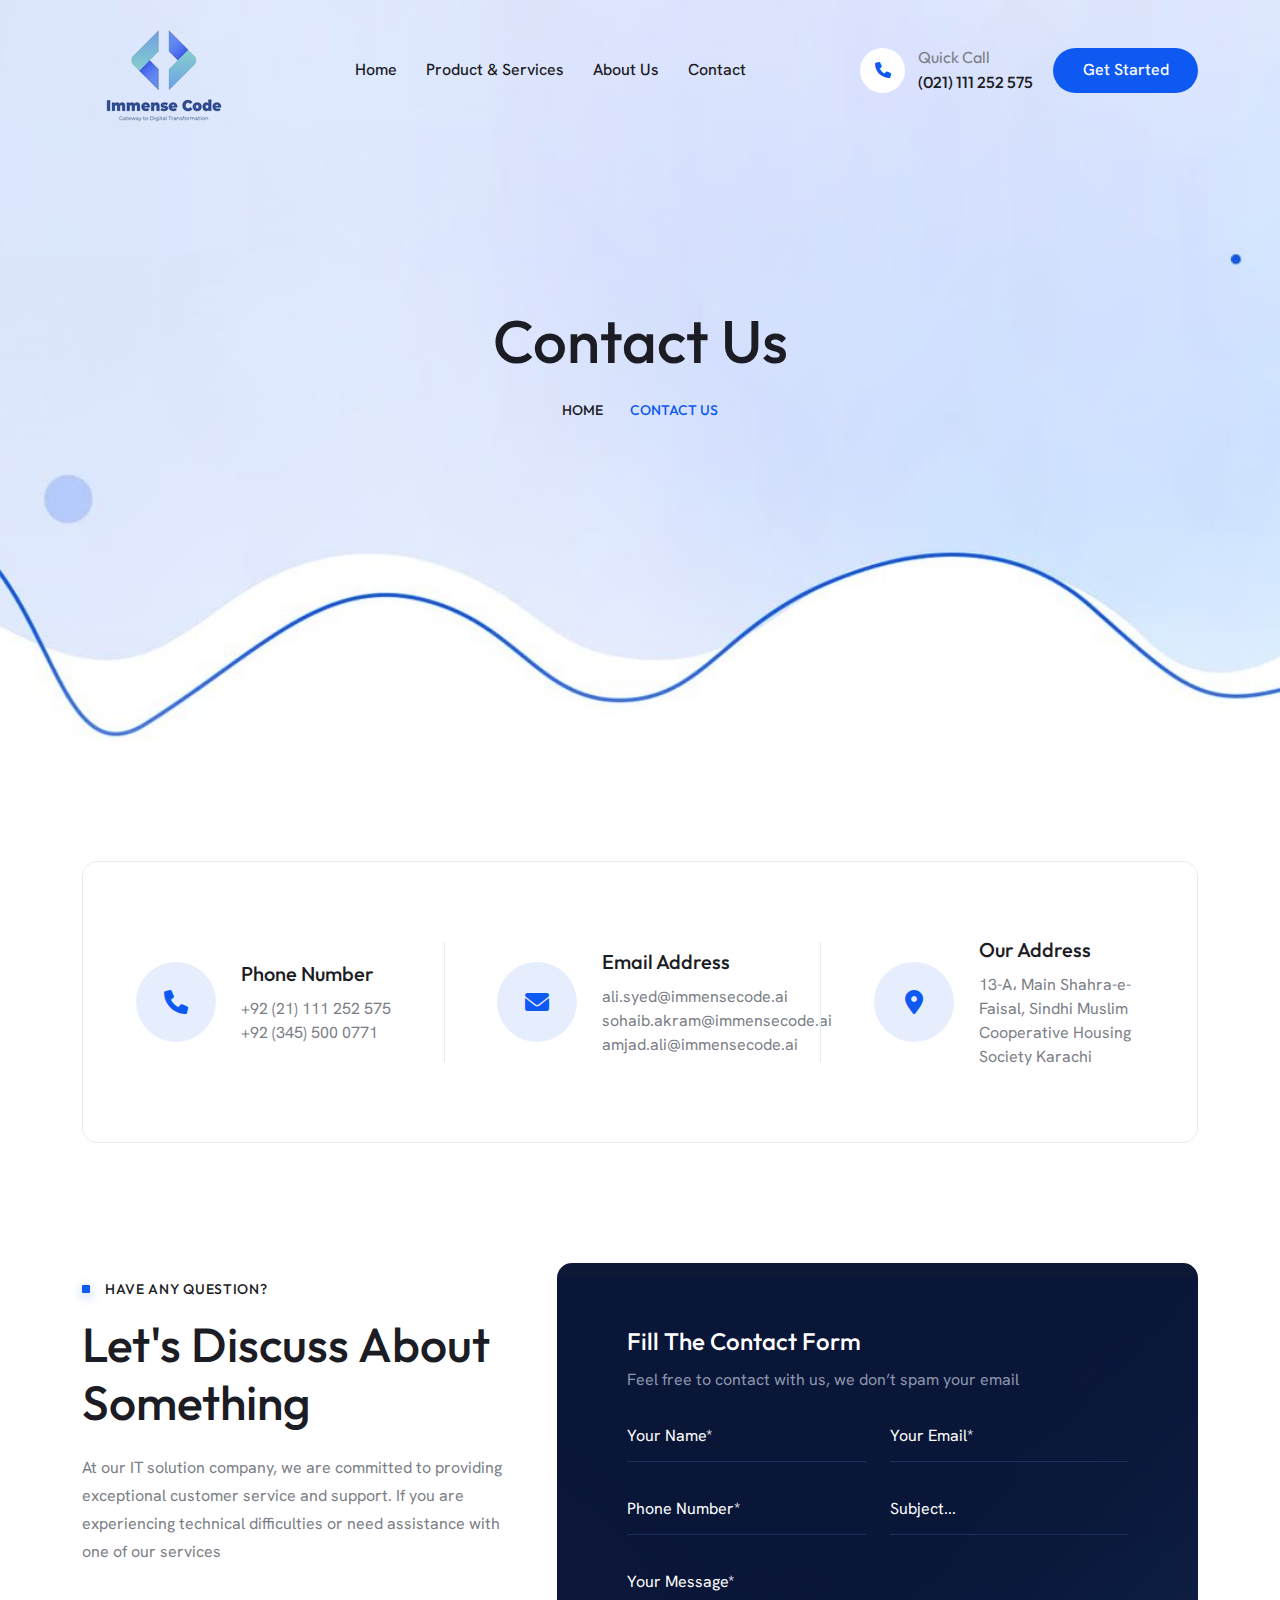
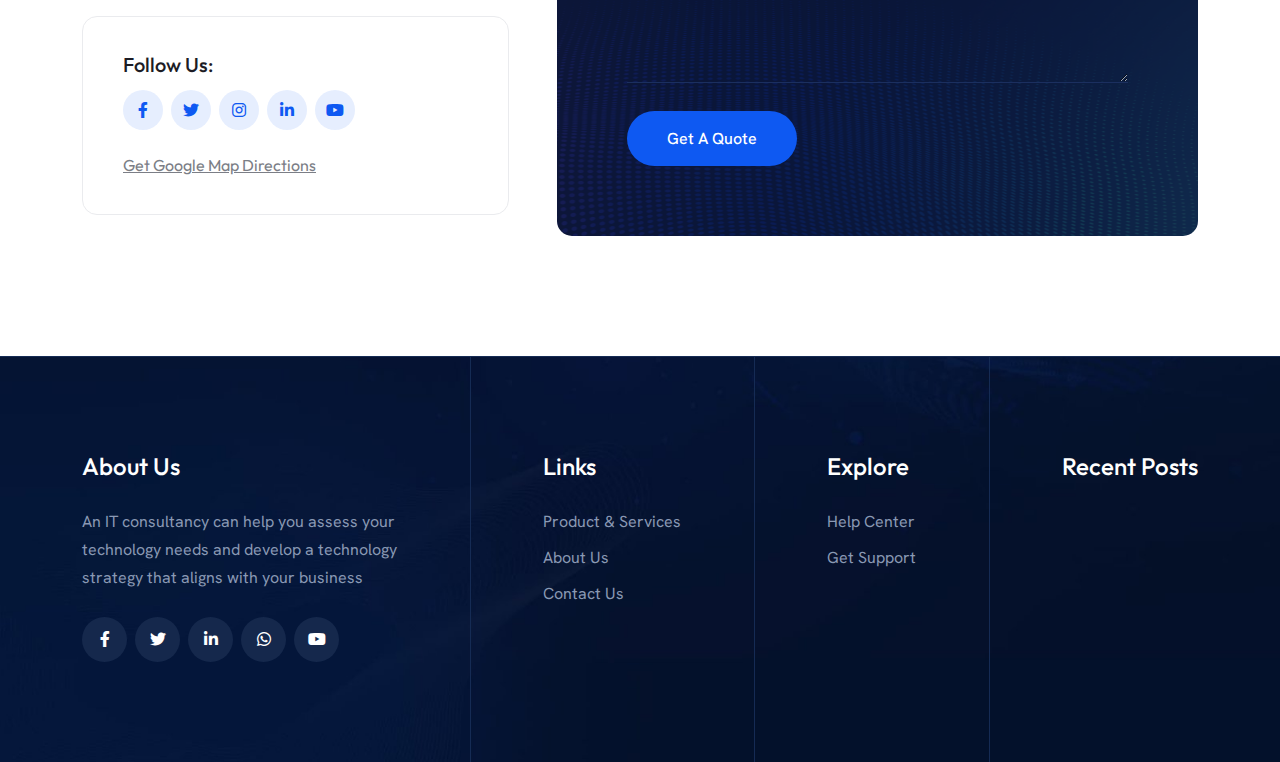
<file: contact.html>
<!doctype html>
<html class="no-js" lang="zxx">
<!-- Mirrored from html.onertheme.com/tronix/contact.html by HTTrack Website Copier/3.x [XR&CO'2014], Wed, 25 Jun 2025 11:09:33 GMT -->

<head>
    <meta charset="utf-8">
    <meta http-equiv="x-ua-compatible" content="ie=edge">
    <title>ImmenseCode - Contact Us</title>
    <!-- <meta name="author" content="Tronix">
    <meta name="description" content="Tronix - IT Service And Technology HTML Template">
    <meta name="keywords" content="Tronix - IT Service And Technology HTML Template">
    <meta name="robots" content="INDEX,FOLLOW">
    <meta name="viewport" content="width=device-width,initial-scale=1,shrink-to-fit=no">
    <link rel="apple-touch-icon" sizes="57x57" href="assets/img/favicons/apple-icon-57x57.png">
    <link rel="apple-touch-icon" sizes="60x60" href="assets/img/favicons/apple-icon-60x60.png">
    <link rel="apple-touch-icon" sizes="72x72" href="assets/img/favicons/apple-icon-72x72.png">
    <link rel="apple-touch-icon" sizes="76x76" href="assets/img/favicons/apple-icon-76x76.png">
    <link rel="apple-touch-icon" sizes="114x114" href="assets/img/favicons/apple-icon-114x114.png">
    <link rel="apple-touch-icon" sizes="120x120" href="assets/img/favicons/apple-icon-120x120.png">
    <link rel="apple-touch-icon" sizes="144x144" href="assets/img/favicons/apple-icon-144x144.png">
    <link rel="apple-touch-icon" sizes="152x152" href="assets/img/favicons/apple-icon-152x152.png">
    <link rel="apple-touch-icon" sizes="180x180" href="assets/img/favicons/apple-icon-180x180.png">
    <link rel="icon" type="image/png" sizes="192x192" href="assets/img/favicons/android-icon-192x192.png">
    <link rel="icon" type="image/png" sizes="32x32" href="assets/img/favicons/favicon-32x32.png">
    <link rel="icon" type="image/png" sizes="96x96" href="assets/img/favicons/favicon-96x96.png">
    <link rel="icon" type="image/png" sizes="16x16" href="assets/img/favicons/favicon-16x16.png">
    <link rel="manifest" href="assets/img/favicons/manifest.json">
    <meta name="msapplication-TileColor" content="#ffffff">
    <meta name="msapplication-TileImage" content="assets/img/favicons/ms-icon-144x144.png">
    <meta name="theme-color" content="#ffffff"> -->
    <link rel="preconnect" href="https://fonts.googleapis.com/">
    <link rel="preconnect" href="https://fonts.gstatic.com/" crossorigin>
    <link href="https://fonts.googleapis.com/css2?family=Hanken+Grotesk:wght@100;200;300;400;500;600;700;800&amp;family=Outfit:wght@300;400;500;600;700;800;900&amp;display=swap" rel="stylesheet">
    <link rel="stylesheet" href="assets/css/app.min.css">
    <link rel="stylesheet" href="assets/css/fontawesome.min.css">
    <link rel="stylesheet" href="assets/css/style.css">
</head>

<body>
    <div class="preloader">
        <button class="ot-btn preloaderCls style3">Cancel Preloader</button>
        <div class="preloader-inner"><span class="loader"></span></div>
    </div>
    <div class="ot-menu-wrapper">
        <div class="ot-menu-area text-center">
            <button class="ot-menu-toggle"><i class="fal fa-times"></i></button>
            <div class="mobile-logo">
                <a href="index.html"><img src="assets/img/logo.png" alt="Tronix"></a>
            </div>
            <div class="ot-mobile-menu">
                <ul>
                    <li><a href="index.html">Home</a>
                    </li>
                    <li><a href="maintenance.html">Product & Services</a></li>
                    <li><a href="about.html">About Us</a></li>
                    <li><a href="contact.html">Contact</a></li>
                </ul>
            </div>
        </div>
    </div>
    <header class="ot-header header-layout1">
        <div class="sticky-wrapper">
            <div class="menu-area">
                <div class="container">
                    <div class="row align-items-center justify-content-between">
                        <div class="col-auto">
                            <div class="header-logo">
                                <a href="index.html"><img src="assets/img/logo.png" alt="Tronix"></a>
                            </div>
                        </div>
                        <div class="col-auto">
                            <nav class="main-menu d-none d-lg-inline-block">
                                <ul>
                                    <li><a href="index.html">Home</a>
                                    </li>
                                    <li><a href="maintenance.html">Product & Services</a></li>
                                    <li><a href="about.html">About Us</a></li>
                                    <li><a href="contact.html">Contact</a></li>
                                </ul>
                            </nav>
                            <button type="button" class="ot-menu-toggle d-block d-lg-none"><i class="far fa-bars"></i></button>
                        </div>
                        <div class="col-auto d-none d-xl-block">
                            <div class="header-button">
                                <div class="call-btn">
                                    <div class="icon-btn"><i class="fas fa-phone"></i></div>
                                    <div class="media-body"><span class="box-subtitle">Quick Call</span>
                                        <h4 class="box-title"><a href="tel:+9041236625">(021) 111 252 575</a></h4>
                                    </div>
                                </div><a href="contact.html" class="ot-btn btn-sm">Get Started</a></div>
                        </div>
                    </div>
                </div>
            </div>
        </div>
    </header>
    <div class="breadcumb-wrapper" data-bg-src="assets/img/bg/breadcumb-bg.jpg">
        <div class="container">
            <div class="breadcumb-content">
                <h1 class="breadcumb-title">Contact Us</h1>
                <ul class="breadcumb-menu">
                    <li><a href="index.html">Home</a></li>
                    <li>Contact Us</li>
                </ul>
            </div>
        </div>
    </div>
    <div class="space">
        <div class="container">
            <div class="contact-feature-wrap">
                <div class="contact-feature">
                    <div class="box-icon icon-btn"><i class="fas fa-phone"></i></div>
                    <div class="media-body">
                        <h3 class="box-title">Phone Number</h3>
                        <p class="box-text"><a href="tel:+9221111252575">+92 (21) 111 252 575</a> <a href="tel:+9221111252575">+92 (345) 500 0771</a></p>
                    </div>
                </div>
                <div class="divider"></div>
                <div class="contact-feature">
                    <div class="box-icon icon-btn"><i class="fas fa-envelope"></i></div>
                    <div class="media-body">
                        <h3 class="box-title">Email Address</h3>
                        <p class="box-text"><a href="mailto:ali.syed@immensecode.ai">ali.syed@immensecode.ai</a><a href="mailto:sohaib.akram@immensecode.ai">sohaib.akram@immensecode.ai</a> <a href="mailto:amjad.ali@immensecode.ai">amjad.ali@immensecode.ai</a></p>
                    </div>
                </div>
                <div class="divider"></div>
                <div class="contact-feature">
                    <div class="box-icon icon-btn"><i class="fas fa-location-dot"></i></div>
                    <div class="media-body">
                        <h3 class="box-title">Our Address</h3>
                        <p class="box-text">13-A، Main Shahra-e-Faisal, Sindhi Muslim Cooperative Housing Society Karachi</p>
                    </div>
                </div>
            </div>
        </div>
    </div>
    <div class="space-bottom" id="contact-sec">
        <div class="container">
            <div class="row justify-content-center align-items-center">
                <div class="col-lg-5 text-center text-lg-start">
                    <div class="pe-xxl-5 me-xl-4">
                        <div class="title-area mb-50"><span class="sub-title"><span class="text">Have Any Question?</span></span>
                            <h2 class="sec-title">Let&#39;s Discuss About Something</h2>
                            <p class="sec-text">At our IT solution company, we are committed to providing exceptional customer service and support. If you are experiencing technical difficulties or need assistance with one of our services</p>
                        </div>
                        <div class="social-card">
                            <h3 class="box-title">Follow Us:</h3>
                            <div class="ot-social"><a target="_blank" href="https://facebook.com/"><i class="fab fa-facebook-f"></i></a> <a target="_blank" href="https://twitter.com/"><i class="fab fa-twitter"></i></a> <a target="_blank" href="https://instagram.com/"><i class="fab fa-instagram"></i></a>                                <a target="_blank" href="https://linkedin.com/"><i class="fab fa-linkedin-in"></i></a> <a target="_blank" href="https://youtube.com/"><i class="fab fa-youtube"></i></a></div><a target="_blank" href="https://www.google.com/maps"
                                class="box-link">Get Google Map Directions</a></div>
                    </div>
                </div>
                <div class="col-lg-7 mt-40 mt-xl-0">
                    <div class="contact-form1" data-bg-src="assets/img/bg/contact_bg_2.png">
                        <h3 class="box-title">Fill The Contact Form</h3>
                        <p class="box-text">Feel free to contact with us, we don’t spam your email</p>
                        <form id='contact-form' action="mail.php" method="POST" class="input-label ajax-contact">
                            <div class="row">
                                <div class="form-group line-input col-sm-6">
                                    <input type="text" class="form-control" name="name" id="name" required="">
                                    <label for="name">Your Name*</label>
                                </div>
                                <div class="form-group line-input col-sm-6">
                                    <input type="email" class="form-control" name="email" id="email" required="">
                                    <label for="email">Your Email*</label>
                                </div>
                                <div class="form-group line-input col-sm-6">
                                    <input type="tel" class="form-control" name="number" id="number" required="">
                                    <label for="number">Phone Number*</label>
                                </div>
                                <div class="form-group line-input col-sm-6">
                                    <input type="text" class="form-control" name="subject" id="subject" required="">
                                    <label for="subject">Subject...</label>
                                </div>
                                <div class="form-group line-input col-12">
                                    <textarea name="message" id="message" cols="30" rows="3" class="form-control" required=""></textarea>
                                    <label for="message">Your Message*</label>
                                </div>
                                <div class="form-btn col-12 mt-10">
                                    <button type="submit" class="ot-btn style3">Get a Quote</button>
                                </div>
                            </div>
                            <p class="form-messages mb-0 mt-3"></p>
                        </form>
                    </div>
                </div>
            </div>
        </div>
    </div>
    <footer class="footer-wrapper footer-layout2" data-bg-src="assets/img/bg/footer_bg_3.jpg">
        <div class="widget-wrapper border-top">
            <div class="container">
                <div class="row gx-0 justify-content-between">
                    <div class="col-md-6 col-lg-auto">
                        <div class="widget footer-widget">
                            <h3 class="widget_title">About Us</h3>
                            <div class="ot-widget-about">
                                <p class="footer-text">An IT consultancy can help you assess your technology needs and develop a technology strategy that aligns with your business</p>
                                <div class="ot-social"><a href="https://www.facebook.com/"><i class="fab fa-facebook-f"></i></a> <a href="https://www.twitter.com/"><i class="fab fa-twitter"></i></a> <a href="https://www.linkedin.com/"><i class="fab fa-linkedin-in"></i></a>                                    <a href="https://www.whatsapp.com/"><i class="fab fa-whatsapp"></i></a> <a href="https://www.youtube.com/"><i class="fab fa-youtube"></i></a></div>
                            </div>
                        </div>
                    </div>
                    <div class="col-auto widget-border"></div>
                    <div class="col-md-6 col-lg-auto">
                        <div class="widget widget_nav_menu footer-widget">
                            <h3 class="widget_title">Links</h3>
                            <div class="menu-all-pages-container">
                                <ul class="menu">
                                    <li><a href="maintenance.html">Product & Services</a></li>
                                    <li><a href="about.html">About Us</a></li>
                                    <li><a href="contact.html">Contact Us</a></li>
                                </ul>
                            </div>
                        </div>
                    </div>
                    <div class="col-auto widget-border"></div>
                    <div class="col-md-6 col-lg-auto">
                        <div class="widget widget_nav_menu footer-widget">
                            <h3 class="widget_title">Explore</h3>
                            <div class="menu-all-pages-container">
                                <ul class="menu">
                                    <li><a href="about.html">Help Center</a></li>
                                    <li><a href="contact.html">Get Support</a></li>
                                </ul>
                            </div>
                        </div>
                    </div>
                    <div class="col-auto widget-border"></div>
                    <div class="col-md-6 col-lg-auto">
                        <div class="widget footer-widget">
                            <h3 class="widget_title">Recent Posts</h3>
                            <div class="recent-post-wrap">
                                <!-- <div class="recent-post">
                                    <div class="media-img">
                                        <a href="blog-details.html"><img src="assets/img/blog/recent-post-1-1.jpg" alt="Blog Image"></a>
                                    </div>
                                    <div class="media-body">
                                        <h4 class="post-title"><a class="text-inherit" href="blog-details.html">Building Renovation Tasks</a></h4>
                                        <div class="recent-post-meta"><a href="blog.html"><i class="far fa-calendar"></i>21 Jun, 2023</a></div>
                                    </div>
                                </div> -->
                            </div>
                        </div>
                    </div>
                </div>
            </div>
        </div>
    </footer>
    <div class="scroll-top">
        <svg class="progress-circle svg-content" width="100%" height="100%" viewBox="-1 -1 102 102">
            <path d="M50,1 a49,49 0 0,1 0,98 a49,49 0 0,1 0,-98" style="transition: stroke-dashoffset 10ms linear 0s; stroke-dasharray: 307.919, 307.919; stroke-dashoffset: 307.919;"></path>
        </svg>
    </div>
    <script src="assets/js/vendor/jquery-3.7.1.min.js"></script>
    <script src="assets/js/app.min.js"></script>
    <script src="assets/js/main.js"></script>
    <script src="https://cdn.emailjs.com/dist/email.min.js"></script>
    <script>emailjs.init("Ub09oc3dX7bpPp1Dz");</script>
    <script>
        document.getElementById('contact-form').addEventListener('submit', function(e) {
            e.preventDefault();
            emailjs.sendForm('service_oru2jpf', 'template_h8umkvu', this)
            .then(function() {
                alert('Message sent!');
            }, function(error) {
                alert('Failed to send: ' + error.text);
            });
        });
    </script>
</body>
<!-- Mirrored from html.onertheme.com/tronix/contact.html by HTTrack Website Copier/3.x [XR&CO'2014], Wed, 25 Jun 2025 11:09:33 GMT -->

</html>
</file>
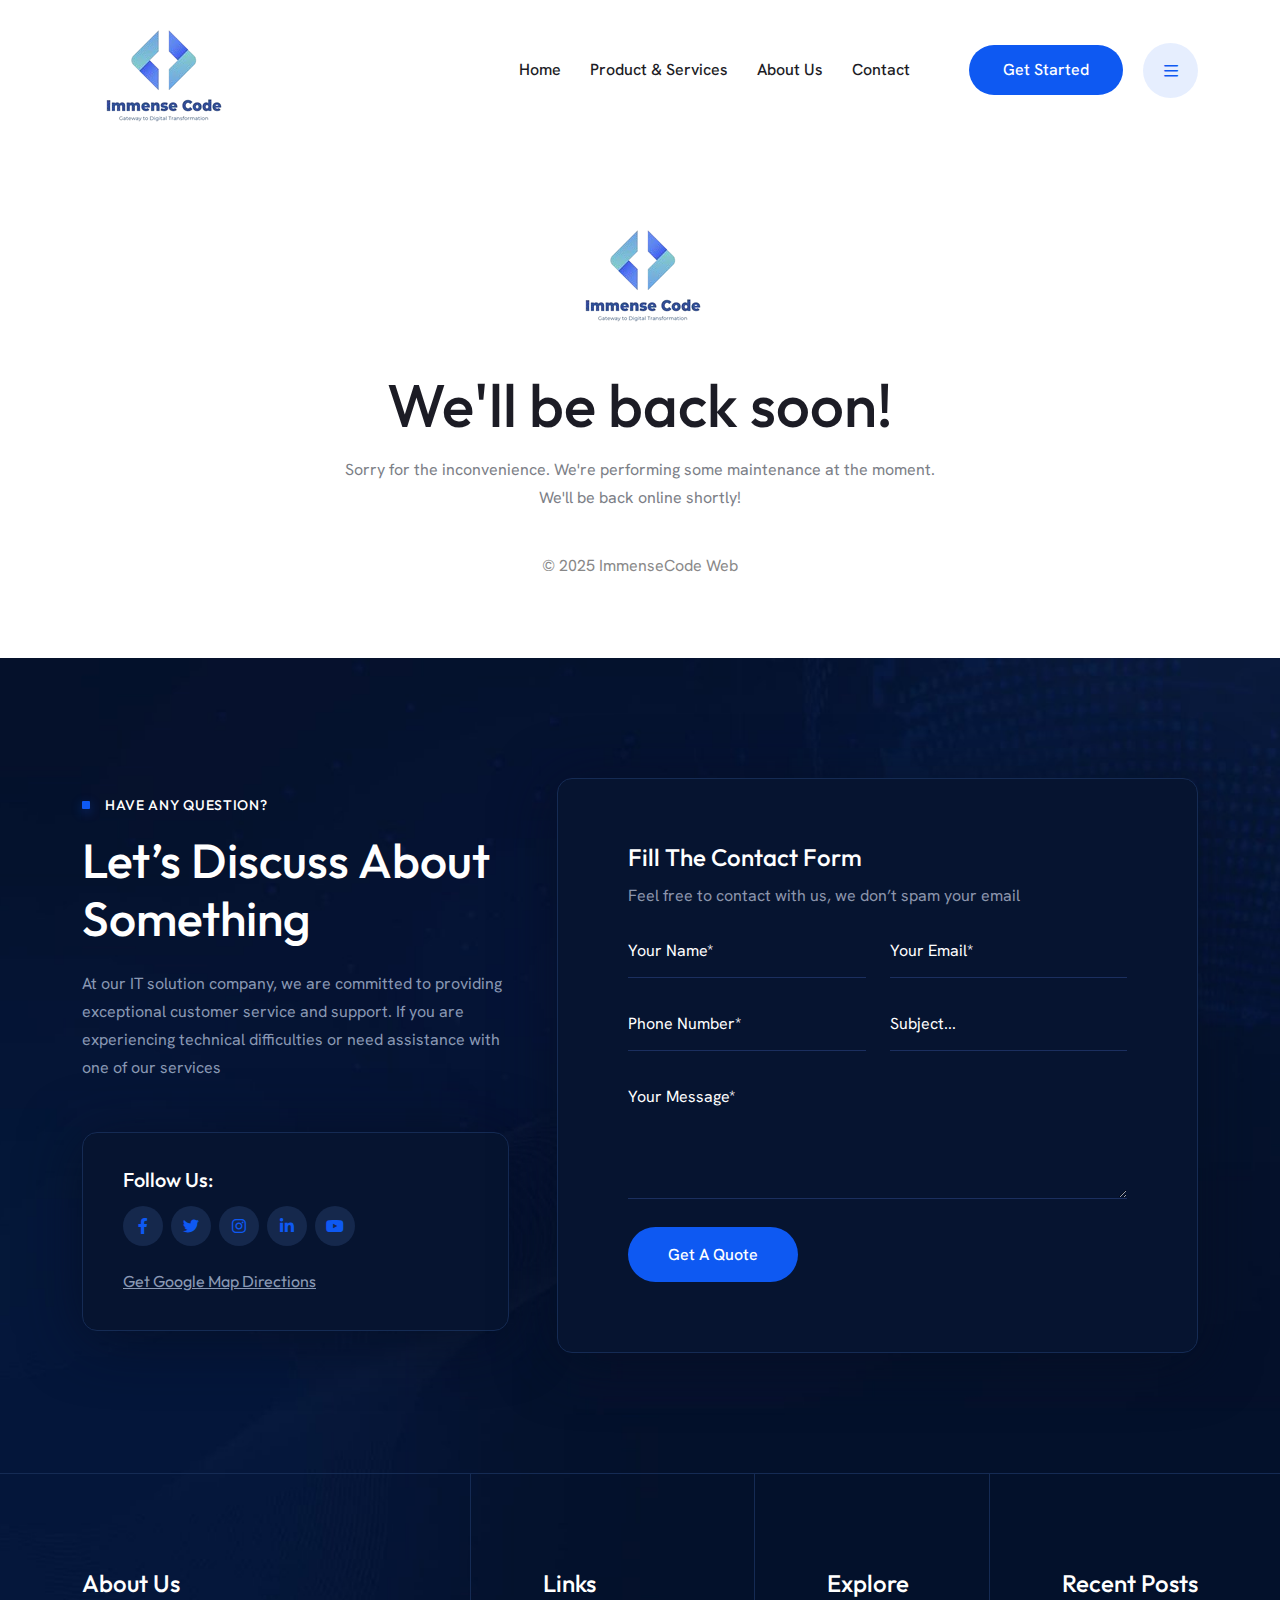
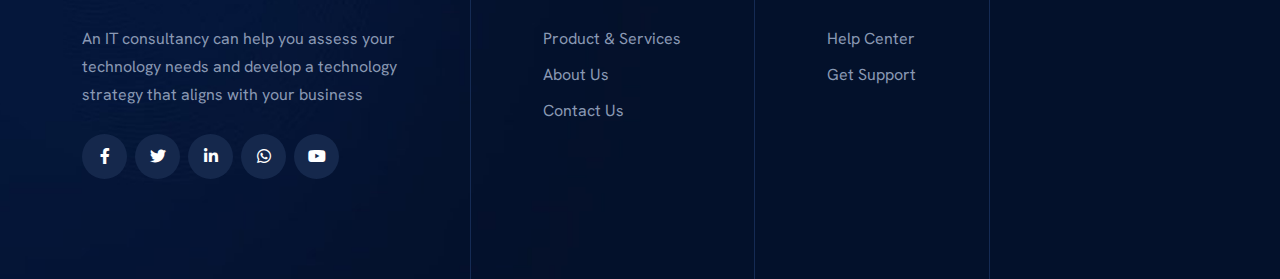
<file: maintenance.html>
<!DOCTYPE html>
<html class="no-js" lang="zxx">
<head>
    <title>Site Maintenance</title>
    <meta charset="UTF-8">
    <meta name="viewport" content="width=device-width, initial-scale=1.0">
    <meta property="og:title" content="ImmenseCode — Software Services by AJCL">
    <meta property="og:description" content="ImmenseCode is the department of AJCL delivering innovative and reliable software services.">
    <meta property="og:image" content="./assets/img/logo.png">
    <meta property="og:image:width" content="1200">
    <meta property="og:image:height" content="630">
    <link rel="preconnect" href="https://fonts.googleapis.com/">
    <link rel="preconnect" href="https://fonts.gstatic.com/" crossorigin>
    <link href="https://fonts.googleapis.com/css2?family=Hanken+Grotesk:wght@100;200;300;400;500;600;700;800&amp;family=Outfit:wght@300;400;500;600;700;800;900&amp;display=swap" rel="stylesheet">
    <link rel="stylesheet" href="assets/css/app.min.css">
    <link rel="stylesheet" href="assets/css/fontawesome.min.css">
    <link rel="stylesheet" href="assets/css/style.css">
</head>
<body>
    <header class="ot-header header-layout2">
        <div class="sticky-wrapper">
            <div class="menu-area">
                <div class="container">
                    <div class="row align-items-center justify-content-between">
                        <div class="col-auto">
                            <div class="header-logo">
                                <a href="index.html"><img src="assets/img/logo.png" alt="Tronix"></a>
                            </div>
                        </div>
                        <div class="col-auto ms-auto">
                            <nav class="main-menu d-none d-lg-inline-block">
                                <ul>
                                    <li><a href="index.html">Home</a></li>
                                    <li><a class="menu-item-has-children" href="maintenance.html">Product & Services</a></li>
                                    <li><a href="about.html">About Us</a></li>
                                    <li><a href="contact.html">Contact</a></li>
                                </ul>
                            </nav>
                            <button type="button" class="ot-menu-toggle d-block d-lg-none"><i class="far fa-bars"></i></button>
                        </div>
                        <div class="col-auto d-none d-lg-block">
                            <div class="header-button"><a href="contact.html" class="ot-btn btn-sm">Get Started</a>
                                <button type="button" class="icon-btn sideMenuInfo"><i class="far fa-bars"></i></button>
                            </div>
                        </div>
                    </div>
                </div>
            </div>
        </div>
    </header>
    <main>
        <div class="maintenance-container" style="text-align:center; padding:60px 20px;">
            <img src="assets/img/logo.png" alt="Logo" style="max-width:180px; margin-bottom:30px;">
            <h1>We'll be back soon!</h1>
            <p>Sorry for the inconvenience. We're performing some maintenance at the moment.<br>
            We'll be back online shortly!</p>
            <p style="margin-top:40px; color:#888;">&copy; 2025 ImmenseCode Web</p>
        </div>
    </main>
    <footer class="footer-wrapper footer-layout2" data-bg-src="assets/img/bg/footer_bg_3.jpg">
        <div class="space" id="contact-sec">
            <div class="container">
                <div class="row justify-content-center align-items-center">
                    <div class="col-lg-5 text-center text-lg-start">
                        <div class="pe-xxl-5 me-xl-4">
                            <div class="title-area mb-50"><span class="sub-title text-white"><span class="text">Have Any Question?</span></span>
                                <h2 class="sec-title text-white">Let’s Discuss About Something</h2>
                                <p class="sec-text">At our IT solution company, we are committed to providing exceptional customer service and support. If you are experiencing technical difficulties or need assistance with one of our services</p>
                            </div>
                            <div class="social-card">
                                <h3 class="box-title text-white">Follow Us:</h3>
                                <div class="ot-social"><a target="_blank" href="https://facebook.com/"><i class="fab fa-facebook-f"></i></a> <a target="_blank" href="https://twitter.com/"><i class="fab fa-twitter"></i></a>
                                    <a target="_blank" href="https://instagram.com/"><i class="fab fa-instagram"></i></a> <a target="_blank" href="https://linkedin.com/"><i class="fab fa-linkedin-in"></i></a>
                                    <a target="_blank" href="https://youtube.com/"><i class="fab fa-youtube"></i></a>
                                </div><a target="_blank" href="https://www.google.com/maps" class="box-link">Get Google Map Directions</a></div>
                        </div>
                    </div>
                    <div class="col-lg-7 mt-40 mt-xl-0">
                        <div class="contact-form1">
                            <h3 class="box-title">Fill The Contact Form</h3>
                            <p class="box-text">Feel free to contact with us, we don’t spam your email</p>
                            <form action="https://html.onertheme.com/tronix/mail.php" method="POST" class="input-label ajax-contact">
                                <div class="row">
                                    <div class="form-group line-input col-sm-6">
                                        <input type="text" class="form-control" name="name" id="name" required="">
                                        <label for="name">Your Name*</label>
                                    </div>
                                    <div class="form-group line-input col-sm-6">
                                        <input type="email" class="form-control" name="email" id="email" required="">
                                        <label for="email">Your Email*</label>
                                    </div>
                                    <div class="form-group line-input col-sm-6">
                                        <input type="tel" class="form-control" name="number" id="number" required="">
                                        <label for="number">Phone Number*</label>
                                    </div>
                                    <div class="form-group line-input col-sm-6">
                                        <input type="text" class="form-control" name="subject" id="subject" required="">
                                        <label for="subject">Subject...</label>
                                    </div>
                                    <div class="form-group line-input col-12">
                                        <textarea name="message" id="message" cols="30" rows="3" class="form-control" required=""></textarea>
                                        <label for="message">Your Message*</label>
                                    </div>
                                    <div class="form-btn col-12 mt-10">
                                        <button class="ot-btn style3">Get a Quote</button>
                                    </div>
                                </div>
                                <p class="form-messages mb-0 mt-3"></p>
                            </form>
                        </div>
                    </div>
                </div>
            </div>
        </div>
        <div class="widget-wrapper border-top">
            <div class="container">
                <div class="row gx-0 justify-content-between">
                    <div class="col-md-6 col-lg-auto">
                        <div class="widget footer-widget">
                            <h3 class="widget_title">About Us</h3>
                            <div class="ot-widget-about">
                                <p class="footer-text">An IT consultancy can help you assess your technology needs and develop a technology strategy that aligns with your business</p>
                                <div class="ot-social"><a href="https://www.facebook.com/"><i class="fab fa-facebook-f"></i></a> <a href="https://www.twitter.com/"><i class="fab fa-twitter"></i></a> <a href="https://www.linkedin.com/"><i class="fab fa-linkedin-in"></i></a>                                    <a href="https://www.whatsapp.com/"><i class="fab fa-whatsapp"></i></a> <a href="https://www.youtube.com/"><i class="fab fa-youtube"></i></a></div>
                            </div>
                        </div>
                    </div>
                    <div class="col-auto widget-border"></div>
                    <div class="col-md-6 col-lg-auto">
                        <div class="widget widget_nav_menu footer-widget">
                            <h3 class="widget_title">Links</h3>
                            <div class="menu-all-pages-container">
                                <ul class="menu">
                                    <li><a href="maintenance.html">Product & Services</a></li>
                                    <li><a href="about.html">About Us</a></li>
                                    <li><a href="contact.html">Contact Us</a></li>
                                </ul>
                            </div>
                        </div>
                    </div>
                    <div class="col-auto widget-border"></div>
                    <div class="col-md-6 col-lg-auto">
                        <div class="widget widget_nav_menu footer-widget">
                            <h3 class="widget_title">Explore</h3>
                            <div class="menu-all-pages-container">
                                <ul class="menu">
                                    <li><a href="about.html">Help Center</a></li>
                                    <li><a href="contact.html">Get Support</a></li>
                                </ul>
                            </div>
                        </div>
                    </div>
                    <div class="col-auto widget-border"></div>
                    <div class="col-md-6 col-lg-auto">
                        <div class="widget footer-widget">
                            <h3 class="widget_title">Recent Posts</h3>
                            <div class="recent-post-wrap">
                                <!-- <div class="recent-post">
                                    <div class="media-img">
                                        <a href="blog-details.html"><img src="assets/img/blog/recent-post-1-1.jpg" alt="Blog Image"></a>
                                    </div>
                                    <div class="media-body">
                                        <h4 class="post-title"><a class="text-inherit" href="blog-details.html">Building Renovation Tasks</a></h4>
                                        <div class="recent-post-meta"><a href="blog.html"><i class="far fa-calendar"></i>21 Jun, 2023</a></div>
                                    </div>
                                </div> -->
                            </div>
                        </div>
                    </div>
                </div>
            </div>
        </div>
    </footer>
    <div class="scroll-top">
        <svg class="progress-circle svg-content" width="100%" height="100%" viewBox="-1 -1 102 102">
            <path d="M50,1 a49,49 0 0,1 0,98 a49,49 0 0,1 0,-98" style="transition: stroke-dashoffset 10ms linear 0s; stroke-dasharray: 307.919, 307.919; stroke-dashoffset: 307.919;"></path>
        </svg>
    </div>
    <script src="assets/js/vendor/jquery-3.7.1.min.js"></script>
    <script src="assets/js/app.min.js"></script>
    <script src="assets/js/main.js"></script>
    <script src="assets/js/script.js"></script>
</body>
</html>
</body>
</html>
</file>
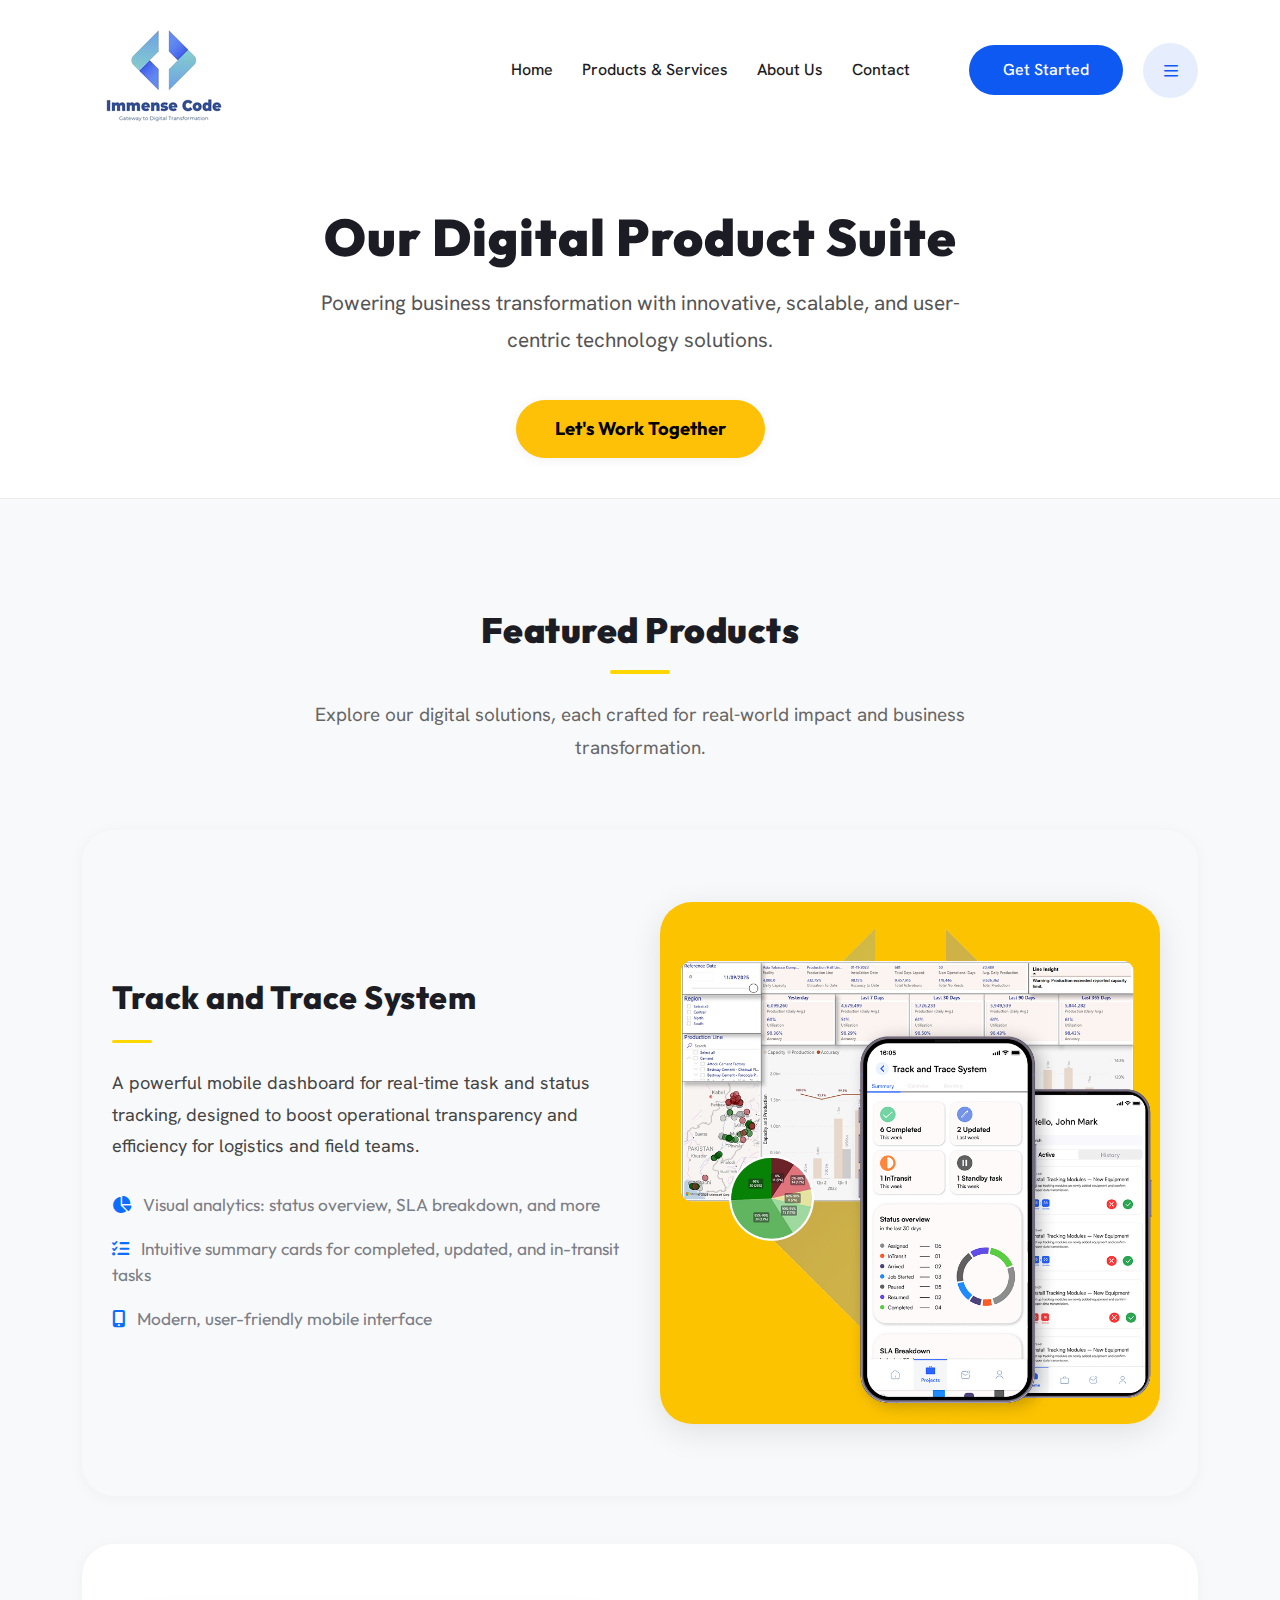
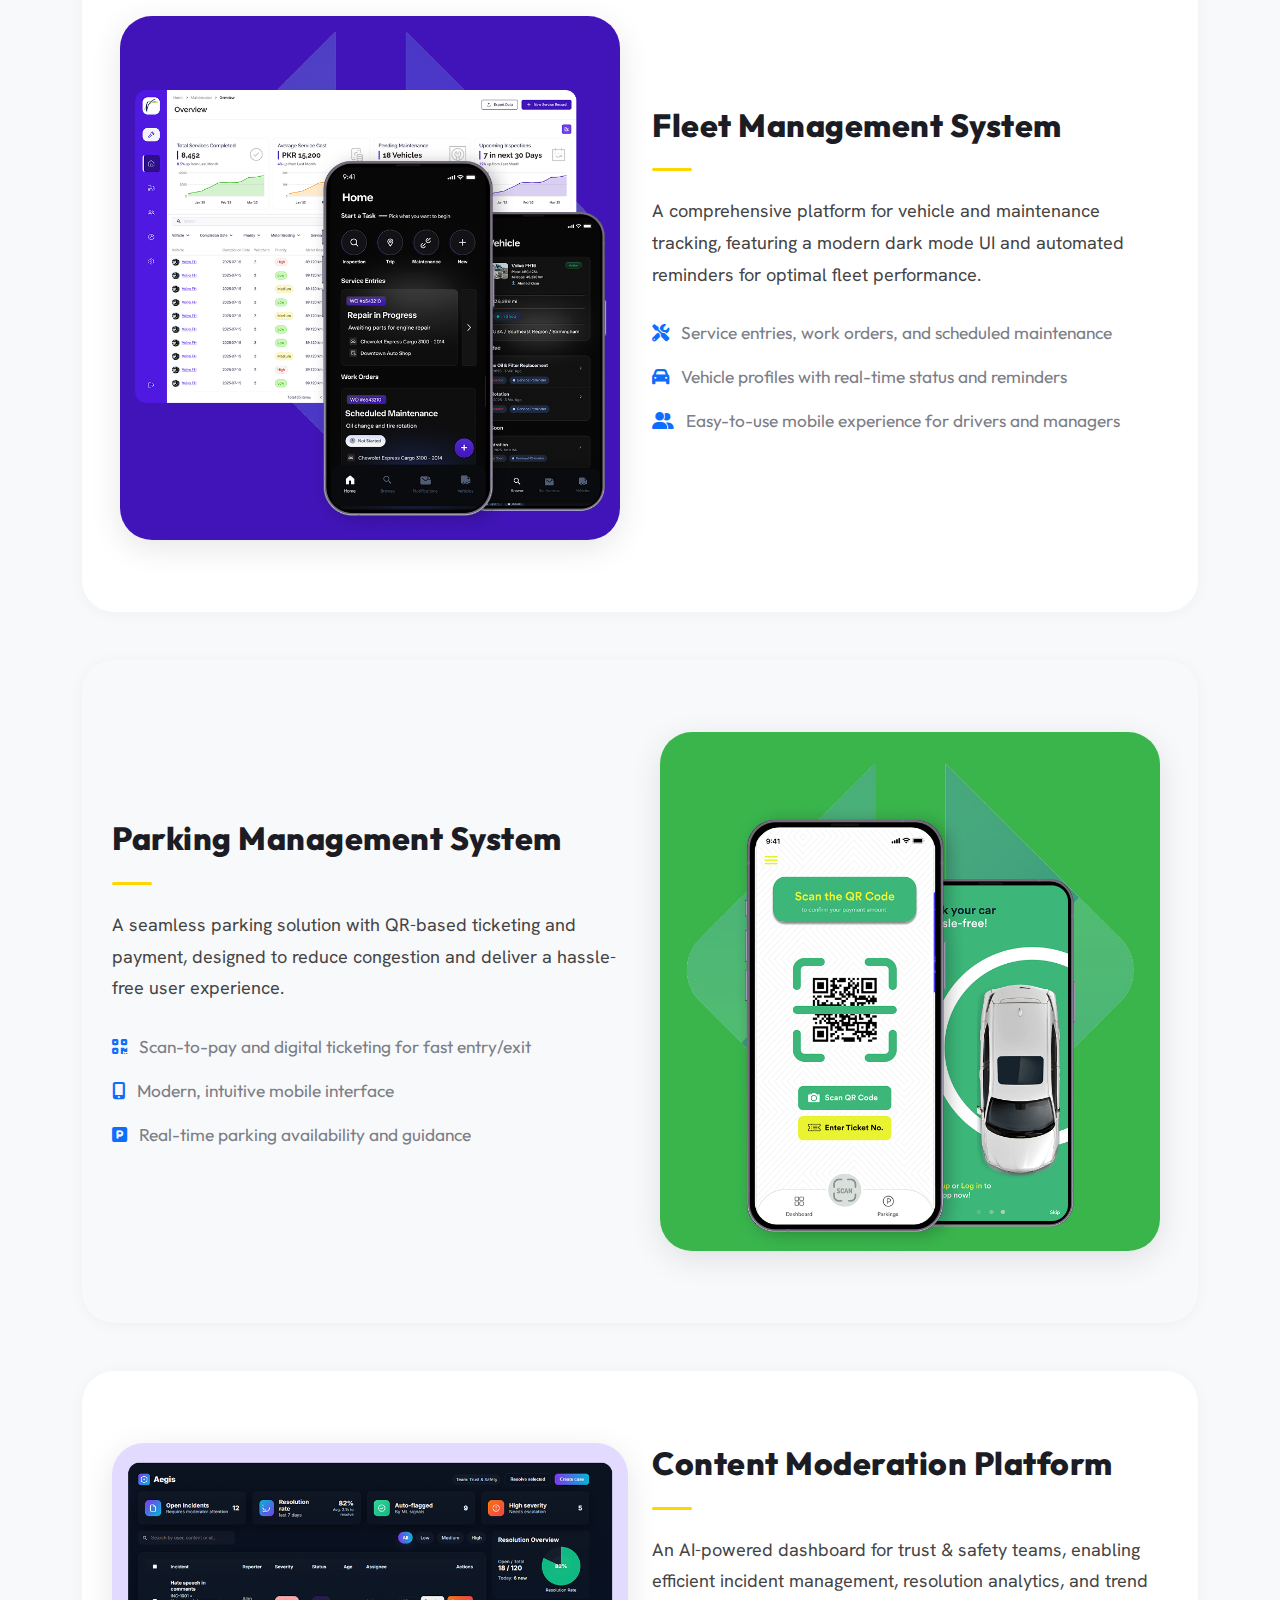
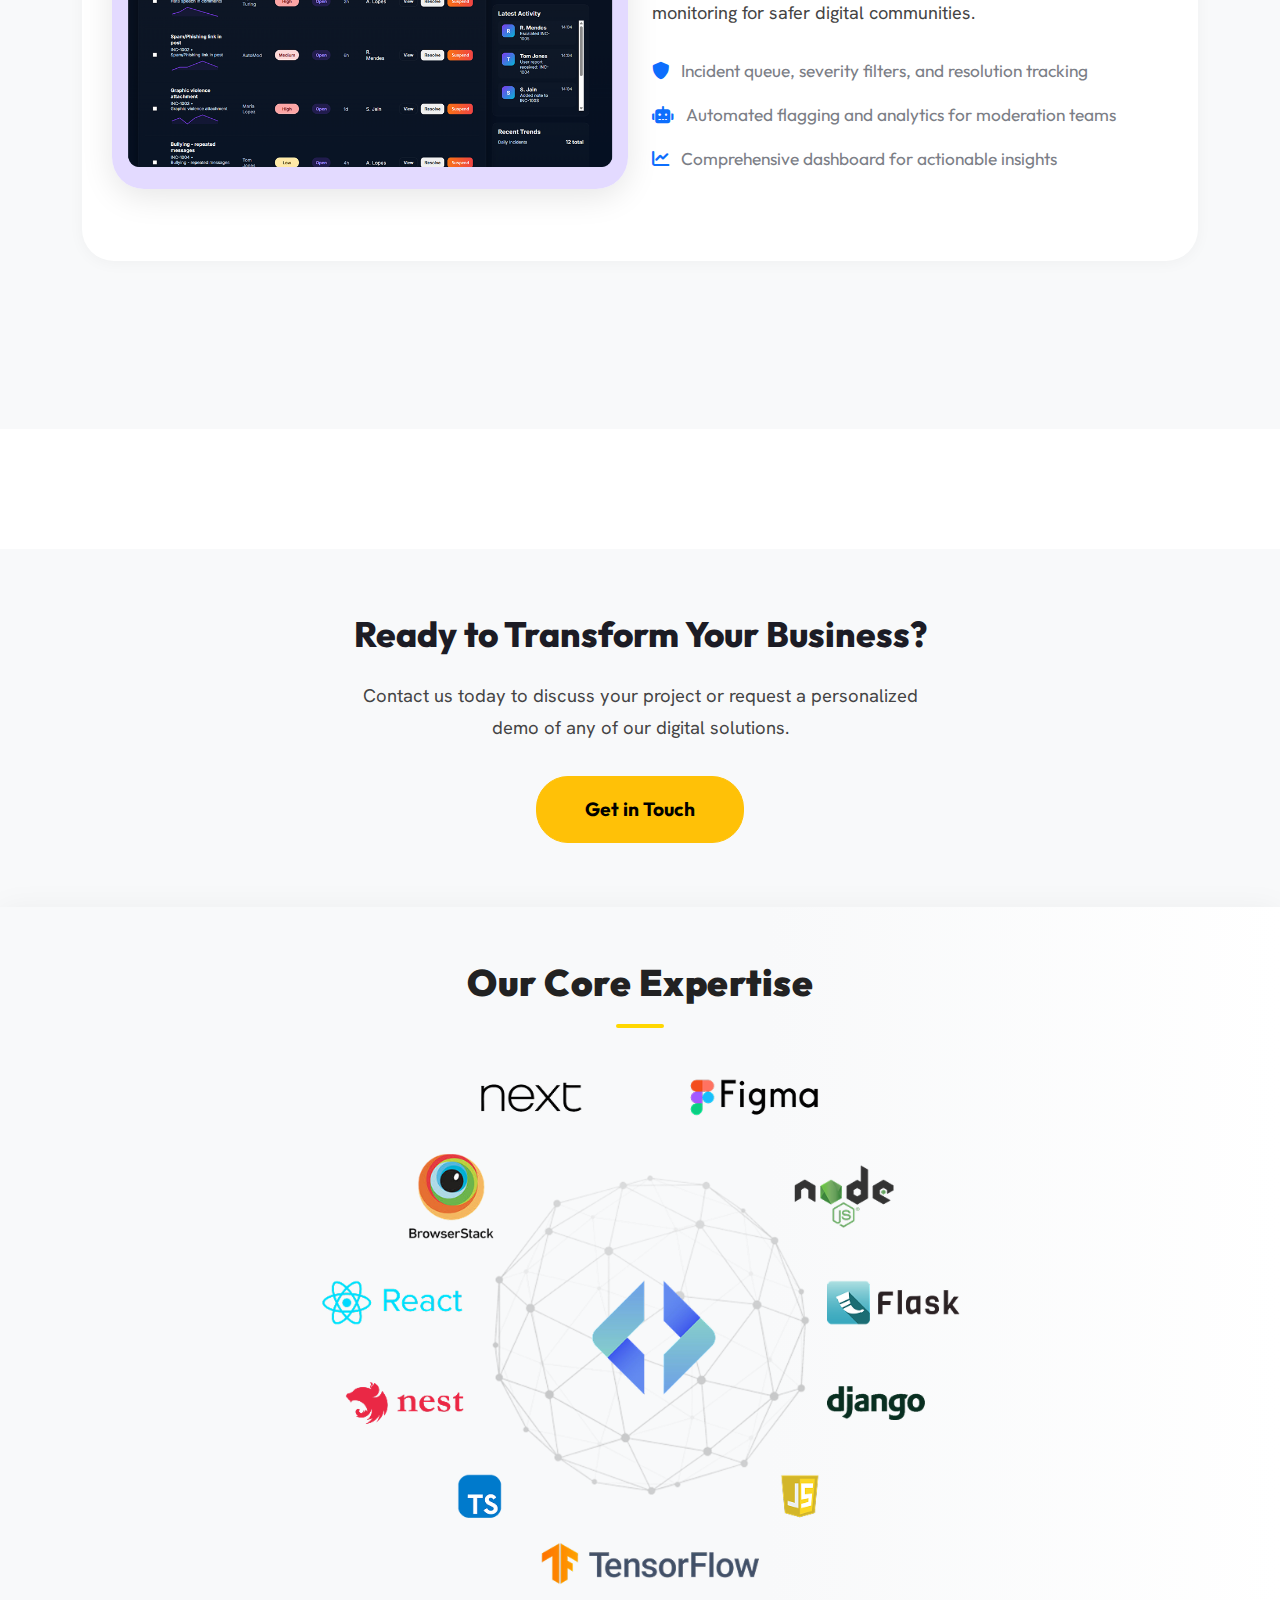
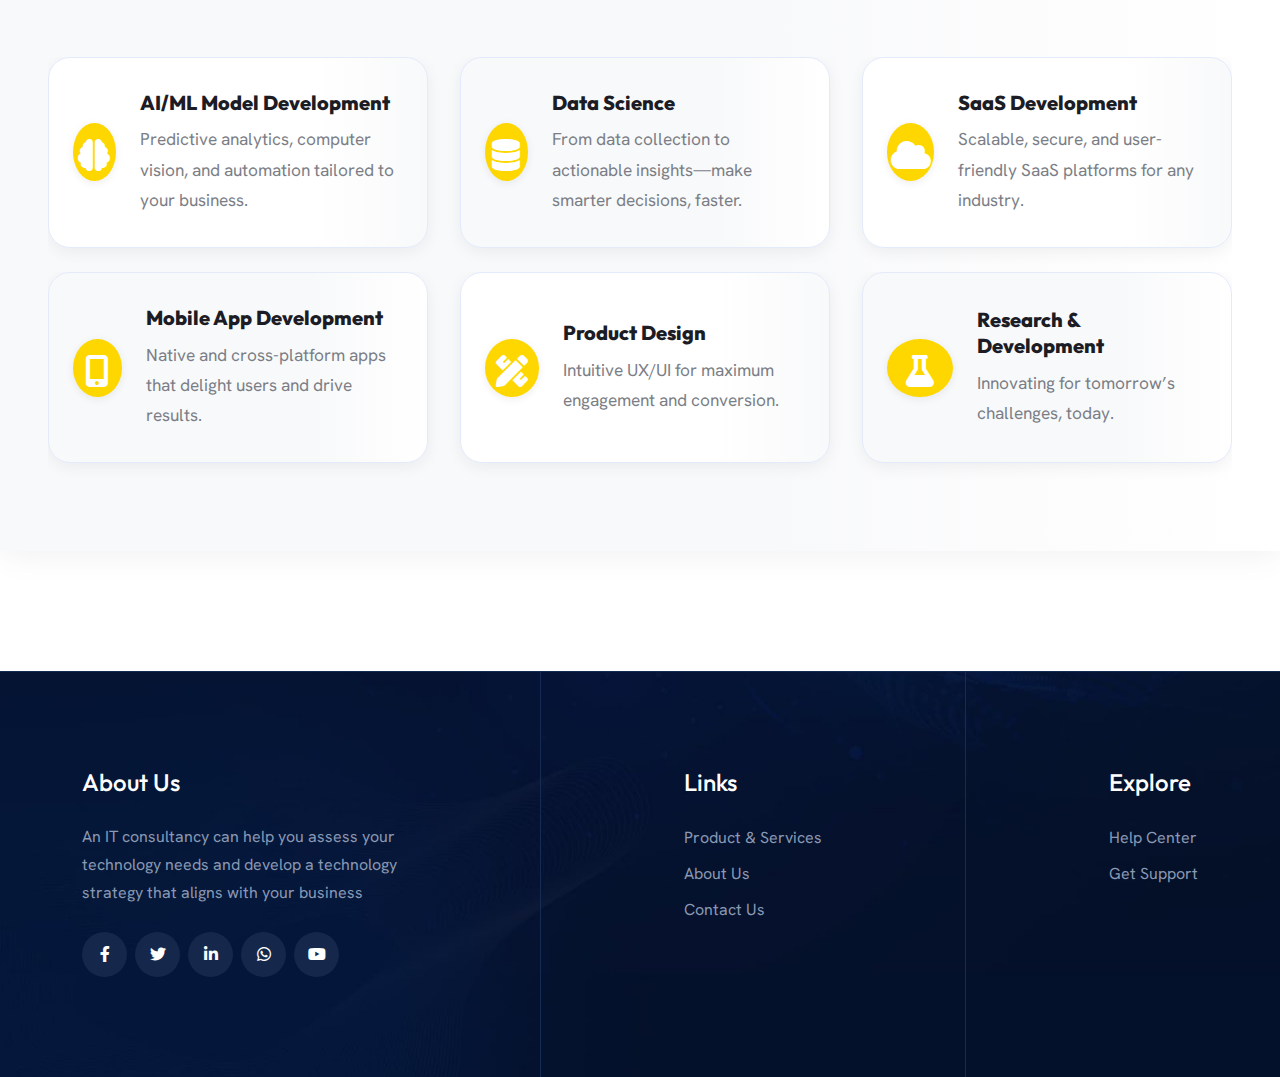
<file: products.html>
<!DOCTYPE html>
<html class="no-js" lang="zxx">
<head>
    <title>Products & Services | ImmenseCode</title>
    <meta charset="UTF-8">
    <meta name="viewport" content="width=device-width, initial-scale=1.0">
    <meta property="og:title" content="ImmenseCode — Products & Services">
    <meta property="og:description" content="Explore the innovative products and services offered by ImmenseCode.">
    <meta property="og:image" content="./assets/img/logo.png">
    <link rel="preconnect" href="https://fonts.googleapis.com/">
    <link rel="preconnect" href="https://fonts.gstatic.com/" crossorigin>
    <link href="https://fonts.googleapis.com/css2?family=Hanken+Grotesk:wght@100;200;300;400;500;600;700;800&amp;family=Outfit:wght@300;400;500;600;700;800;900&amp;display=swap" rel="stylesheet">
    <link rel="stylesheet" href="assets/css/app.min.css">
    <link rel="stylesheet" href="assets/css/fontawesome.min.css">
    <link rel="stylesheet" href="assets/css/style.css">
</head>
<body>
    <!-- Side Menu and Header (reuse from template) -->
    <div class="sidemenu-wrapper sidemenu-info d-none d-lg-block">
        <div class="sidemenu-content">
            <button class="closeButton sideMenuCls"><i class="far fa-times"></i></button>
            <div class="widget">
                <div class="ot-widget-about">
                    <div class="about-logo">
                        <a href="index.html"><img src="assets/img/logo.png" alt="Tronix"></a>
                    </div>
                    <p class="about-text">An IT consultancy can help you assess your technology needs and develop a technology strategy that aligns with your business</p>
                    <div class="ot-social"><a href="https://www.facebook.com/"><i class="fab fa-facebook-f"></i></a> <a href="https://www.twitter.com/"><i class="fab fa-twitter"></i></a> <a href="https://www.linkedin.com/"><i class="fab fa-linkedin-in"></i></a>
                        <a href="https://www.whatsapp.com/"><i class="fab fa-whatsapp"></i></a>
                    </div>
                </div>
            </div>
            <div class="widget">
                <a href="request.html" class="ot-btn style3" style="width:100%;margin-bottom:15px;">Add Request</a>
            </div>
        </div>
    </div>
    <div class="ot-menu-wrapper">
        <div class="ot-menu-area text-center">
            <button class="ot-menu-toggle"><i class="fal fa-times"></i></button>
            <div class="mobile-logo">
                <a href="index.html"><img src="assets/img/logo.png" alt="Tronix"></a>
            </div>
            <div class="ot-mobile-menu">
                <ul>
                    <li><a href="index.html">Home</a></li>
                    <li><a href="products.html">Products & Services</a></li>
                    <li><a href="about.html">About Us</a></li>
                    <li><a href="contact.html">Contact</a></li>
                </ul>
            </div>
        </div>
    </div>
    <header class="ot-header header-layout2">
        <div class="sticky-wrapper">
            <div class="menu-area">
                <div class="container">
                    <div class="row align-items-center justify-content-between">
                        <div class="col-auto">
                            <div class="header-logo">
                                <a href="index.html"><img src="assets/img/logo.png" alt="Tronix"></a>
                            </div>
                        </div>
                        <div class="col-auto ms-auto">
                            <nav class="main-menu d-none d-lg-inline-block">
                                <ul>
                                    <li><a href="index.html">Home</a></li>
                                    <li class="active"><a href="products.html">Products & Services</a></li>
                                    <li><a href="about.html">About Us</a></li>
                                    <li><a href="contact.html">Contact</a></li>
                                </ul>
                            </nav>
                            <button type="button" class="ot-menu-toggle d-block d-lg-none"><i class="far fa-bars"></i></button>
                        </div>
                        <div class="col-auto d-none d-lg-block">
                            <div class="header-button"><a href="contact.html" class="ot-btn btn-sm">Get Started</a>
                                <button type="button" class="icon-btn sideMenuInfo"><i class="far fa-bars"></i></button>
                            </div>
                        </div>
                    </div>
                </div>
            </div>
        </div>
    </header>
    <main>
    <section class="page-title-area" style="background: #fff; padding:80px 0 40px 0; color: #222; border-bottom:1px solid #ececec;">
        <div class="container">
            <div class="row justify-content-center">
                <div class="col-lg-10 text-center">
                    <h1 class="sec-title" style="font-size:3.2rem; font-weight:900; letter-spacing:1px; margin-bottom:18px;">Our Digital Product Suite</h1>
                    <p class="sec-text" style="font-size:1.3rem; margin-top:0; max-width:700px; margin-left:auto; margin-right:auto; color:#555;">Powering business transformation with innovative, scalable, and user-centric technology solutions.</p>
                    <a href="contact.html" class="btn btn-warning mt-4" style="font-weight:700; font-size:1.15rem; padding:14px 38px; border-radius:32px; box-shadow:0 2px 12px rgba(0,0,0,0.06);">Let's Work Together</a>
                </div>
            </div>
        </div>
    </section>

        <section class="space" style="background:#f8f9fa;">
    <div class="container">
        <div class="row justify-content-center mb-5">
        <div class="col-lg-8 text-center">
            <h2 class="sec-title" style="font-weight:900; font-size:2.2rem; margin-bottom:0.5em; letter-spacing:0.5px;">Featured Products</h2>
            <div style="width:60px;height:4px;background:#ffd700;margin:18px auto 0 auto;border-radius:2px;"></div>
            <p class="sec-text" style="font-size:1.18rem; color:#666; margin-top:24px;">Explore our digital solutions, each crafted for real-world impact and business transformation.</p>
        </div>
        </div>
                                <!-- Product 1: Track and Trace System -->
                                                        <section style="padding:72px 30px 72px 30px; background: #f8f9fa; border-radius:32px; margin-bottom:48px; box-shadow:0 2px 16px rgba(0,0,0,0.04);">
                                                                <div class="row align-items-center flex-row-reverse">
                                                                        <div class="col-md-6 text-center mb-4 mb-md-0">
                                                                                <img src="./assets/img/product/trackAndTrace.png" alt="Track and Trace System" style="max-width:500px;width:100%;border-radius:32px;box-shadow:0 8px 32px rgba(0,0,0,0.10);">
                                                                        </div>
                                                                        <div class="col-md-6">
                                                                                <h2 class="mb-4" style="font-size:2rem;font-weight:800; letter-spacing:0.5px;">Track and Trace System</h2>
                                                                                <div style="width:40px;height:3px;background:#ffd700;margin-bottom:24px;border-radius:2px;"></div>
                                                                                <p style="font-size:1.13rem; color:#444;">A powerful mobile dashboard for real-time task and status tracking, designed to boost operational transparency and efficiency for logistics and field teams.</p>
                                                                                <ul style="font-size:1.08rem; list-style:none; padding-left:0; margin-top:28px;">
                                                                                        <li style="margin-bottom:16px;"><i class='fas fa-chart-pie text-primary me-2'></i> Visual analytics: status overview, SLA breakdown, and more</li>
                                                                                        <li style="margin-bottom:16px;"><i class='fas fa-tasks text-primary me-2'></i> Intuitive summary cards for completed, updated, and in-transit tasks</li>
                                                                                        <li style="margin-bottom:16px;"><i class='fas fa-mobile-alt text-primary me-2'></i> Modern, user-friendly mobile interface</li>
                                                                                </ul>
                                                                        </div>
                                                                </div>
                                                        </section>
                                <!-- Product 2: Fleet Management System -->
                                                        <section style="padding:72px 30px 72px 30px; background: #fff; border-radius:32px; margin-bottom:48px; box-shadow:0 2px 16px rgba(0,0,0,0.04);">
                                                                <div class="row align-items-center">
                                                                        <div class="col-md-6 text-center mb-4 mb-md-0">
                                                                                <img src="./assets/img/product/fleetManagementSystem.png" alt="Fleet Management System" style="max-width:500px;width:100%;border-radius:32px;box-shadow:0 8px 32px rgba(0,0,0,0.10);">
                                                                        </div>
                                                                        <div class="col-md-6">
                                                                                <h2 class="mb-4" style="font-size:2rem;font-weight:800; letter-spacing:0.5px;">Fleet Management System</h2>
                                                                                <div style="width:40px;height:3px;background:#ffd700;margin-bottom:24px;border-radius:2px;"></div>
                                                                                <p style="font-size:1.13rem; color:#444;">A comprehensive platform for vehicle and maintenance tracking, featuring a modern dark mode UI and automated reminders for optimal fleet performance.</p>
                                                                                <ul style="font-size:1.08rem; list-style:none; padding-left:0; margin-top:28px;">
                                                                                        <li style="margin-bottom:16px;"><i class='fas fa-tools text-primary me-2'></i> Service entries, work orders, and scheduled maintenance</li>
                                                                                        <li style="margin-bottom:16px;"><i class='fas fa-car text-primary me-2'></i> Vehicle profiles with real-time status and reminders</li>
                                                                                        <li style="margin-bottom:16px;"><i class='fas fa-user-friends text-primary me-2'></i> Easy-to-use mobile experience for drivers and managers</li>
                                                                                </ul>
                                                                        </div>
                                                                </div>
                                                        </section>
                                <!-- Product 3: Parking Management System -->
                                                        <section style="padding:72px 30px 72px 30px; background: #f8f9fa; border-radius:32px; margin-bottom:48px; box-shadow:0 2px 16px rgba(0,0,0,0.04);">
                                                                <div class="row align-items-center flex-row-reverse">
                                                                        <div class="col-md-6 text-center mb-4 mb-md-0">
                                                                                <img src="./assets/img/product/parkingManagementSystem.png" alt="Parking Management System" style="max-width:500px;width:100%;border-radius:32px;box-shadow:0 8px 32px rgba(0,0,0,0.10);">
                                                                        </div>
                                                                        <div class="col-md-6">
                                                                                <h2 class="mb-4" style="font-size:2rem;font-weight:800; letter-spacing:0.5px;">Parking Management System</h2>
                                                                                <div style="width:40px;height:3px;background:#ffd700;margin-bottom:24px;border-radius:2px;"></div>
                                                                                <p style="font-size:1.13rem; color:#444;">A seamless parking solution with QR-based ticketing and payment, designed to reduce congestion and deliver a hassle-free user experience.</p>
                                                                                <ul style="font-size:1.08rem; list-style:none; padding-left:0; margin-top:28px;">
                                                                                        <li style="margin-bottom:16px;"><i class='fas fa-qrcode text-primary me-2'></i> Scan-to-pay and digital ticketing for fast entry/exit</li>
                                                                                        <li style="margin-bottom:16px;"><i class='fas fa-mobile-alt text-primary me-2'></i> Modern, intuitive mobile interface</li>
                                                                                        <li style="margin-bottom:16px;"><i class='fas fa-parking text-primary me-2'></i> Real-time parking availability and guidance</li>
                                                                                </ul>
                                                                        </div>
                                                                </div>
                                                        </section>
                                <!-- Product 4: Content Moderation Platform -->
                                                        <section style="padding:72px 30px 72px 30px; background: #fff; border-radius:32px; margin-bottom:48px; box-shadow:0 2px 16px rgba(0,0,0,0.04);">
                                                                <div class="row align-items-center">
                                                                        <div class="col-md-6 text-center mb-4 mb-md-0">
                                                                                <img src="./assets/img/product/contentModeration.png" alt="Content Moderation Platform" style="max-width:520px;width:100%;border-radius:32px;box-shadow:0 8px 32px rgba(0,0,0,0.10);">
                                                                        </div>
                                                                        <div class="col-md-6">
                                                                                <h2 class="mb-4" style="font-size:2rem;font-weight:800; letter-spacing:0.5px;">Content Moderation Platform</h2>
                                                                                <div style="width:40px;height:3px;background:#ffd700;margin-bottom:24px;border-radius:2px;"></div>
                                                                                <p style="font-size:1.13rem; color:#444;">An AI-powered dashboard for trust & safety teams, enabling efficient incident management, resolution analytics, and trend monitoring for safer digital communities.</p>
                                                                                <ul style="font-size:1.08rem; list-style:none; padding-left:0; margin-top:28px;">
                                                                                        <li style="margin-bottom:16px;"><i class='fas fa-shield-alt text-primary me-2'></i> Incident queue, severity filters, and resolution tracking</li>
                                                                                        <li style="margin-bottom:16px;"><i class='fas fa-robot text-primary me-2'></i> Automated flagging and analytics for moderation teams</li>
                                                                                        <li style="margin-bottom:16px;"><i class='fas fa-chart-line text-primary me-2'></i> Comprehensive dashboard for actionable insights</li>
                                                                                </ul>
                                                                        </div>
                                                                </div>
                                                        </section>
                        </div>
        </section>

        <section class="service-area space" style="background: white; color: #fff;">
                <section style="background: #f8f9fa; padding:64px 0 64px 0;">
                    <div class="container text-center">
                        <h2 class="mb-4" style="font-size:2.2rem;font-weight:800;">Ready to Transform Your Business?</h2>
                        <p style="font-size:1.15rem; color:#444; max-width:600px; margin:0 auto 32px auto;">Contact us today to discuss your project or request a personalized demo of any of our digital solutions.</p>
                        <a href="contact.html" class="btn btn-warning btn-lg" style="font-size:1.2rem; padding:18px 48px; border-radius:32px; font-weight:700;">Get in Touch</a>
                    </div>
                </section>
            <div style="width:100vw;position:relative;left:50%;right:50%;margin-left:-50vw;margin-right:-50vw;background:linear-gradient(90deg,#f8f9fa 60%,#fff 100%); box-shadow:0 4px 32px rgba(0,0,0,0.06); padding: 64px 0; color:#222;">
                <div class="container-fluid px-5">
                    <div class="text-center mb-5">
                        <h2 class="sec-title" style="color:#222;font-size:2.3rem;font-weight:900;letter-spacing:0.5px;margin-bottom:0;">Our Core Expertise</h2>
                        <div style="width:48px;height:4px;background:#ffd700;margin:18px auto 32px auto;border-radius:2px;"></div>
                        <img src="assets/img/product/ourExpertise.png" alt="Our Expertise" style="max-width:100%;width:40em;border-radius:28px;margin-bottom:24px;">
                        <!-- <p class="sec-text mt-2" style="color:#444;font-size:1.15rem;max-width:520px;margin-left:auto;margin-right:auto;">We turn complex challenges into simple, elegant solutions. Our team blends deep technical skill with creative problem-solving to deliver results that matter.</p> -->
                    </div>
                    <div class="w-100 d-flex justify-content-center">
                        <div class="d-flex flex-row flex-nowrap overflow-auto pb-4 justify-content-center" style="gap:32px;max-width:100vw;">
                        <div class="service-card service-card-attractive d-flex flex-row align-items-center" style="min-width:370px;max-width:420px;background: linear-gradient(90deg,#fff 70%,#f8f9fa 100%); color: #222; border-radius:22px; border:1px solid #e3eafc; box-shadow:0 4px 16px rgba(0,0,0,0.06); padding:32px 32px 32px 24px;">
                            <div class="me-4 d-flex align-items-center justify-content-center" style="width:100px;height:58px;background:#ffd700;border-radius:50%;box-shadow:0 2px 8px rgba(0,0,0,0.08);font-size:2rem;"><i class="fas fa-brain text-white"></i></div>
                            <div>
                                <h4 class="service-card_title mb-2" style="font-size:1.25rem;font-weight:800;">AI/ML Model Development</h4>
                                <p class="service-card_text mb-0" style="font-size:1.08rem;">Predictive analytics, computer vision, and automation tailored to your business.</p>
                            </div>
                        </div>
                        <div class="service-card service-card-attractive d-flex flex-row align-items-center" style="min-width:370px;max-width:420px;background: linear-gradient(90deg,#f8f9fa 70%,#fff 100%); color: #222; border-radius:22px; border:1px solid #e3eafc; box-shadow:0 4px 16px rgba(0,0,0,0.06); padding:32px 32px 32px 24px;">
                            <div class="me-4 d-flex align-items-center justify-content-center" style="width:100px;height:58px;background:#ffd700;border-radius:50%;box-shadow:0 2px 8px rgba(0,0,0,0.08);font-size:2rem;"><i class="fas fa-database text-white"></i></div>
                            <div>
                                <h4 class="service-card_title mb-2" style="font-size:1.25rem;font-weight:800;">Data Science</h4>
                                <p class="service-card_text mb-0" style="font-size:1.08rem;">From data collection to actionable insights—make smarter decisions, faster.</p>
                            </div>
                        </div>
                        <div class="service-card service-card-attractive d-flex flex-row align-items-center" style="min-width:370px;max-width:420px;background: linear-gradient(90deg,#fff 70%,#f8f9fa 100%); color: #222; border-radius:22px; border:1px solid #e3eafc; box-shadow:0 4px 16px rgba(0,0,0,0.06); padding:32px 32px 32px 24px;">
                            <div class="me-4 d-flex align-items-center justify-content-center" style="width:100px;height:58px;background:#ffd700;border-radius:50%;box-shadow:0 2px 8px rgba(0,0,0,0.08);font-size:2rem;"><i class="fas fa-cloud text-white"></i></div>
                            <div>
                                <h4 class="service-card_title mb-2" style="font-size:1.25rem;font-weight:800;">SaaS Development</h4>
                                <p class="service-card_text mb-0" style="font-size:1.08rem;">Scalable, secure, and user-friendly SaaS platforms for any industry.</p>
                            </div>
                        </div>
                        </div>
                    </div>
                    <div class="w-100 d-flex justify-content-center">
                    <div class="d-flex flex-row flex-nowrap overflow-auto pb-4" style="gap:32px;">
                        <div class="service-card service-card-attractive d-flex flex-row align-items-center" style="min-width:370px;max-width:420px;background: linear-gradient(90deg,#f8f9fa 70%,#fff 100%); color: #222; border-radius:22px; border:1px solid #e3eafc; box-shadow:0 4px 16px rgba(0,0,0,0.06); padding:32px 32px 32px 24px;">
                            <div class="me-4 d-flex align-items-center justify-content-center" style="width:100px;height:58px;background:#ffd700;border-radius:50%;box-shadow:0 2px 8px rgba(0,0,0,0.08);font-size:2rem;"><i class="fas fa-mobile-alt text-white"></i></div>
                            <div>
                                <h4 class="service-card_title mb-2" style="font-size:1.25rem;font-weight:800;">Mobile App Development</h4>
                                <p class="service-card_text mb-0" style="font-size:1.08rem;">Native and cross-platform apps that delight users and drive results.</p>
                            </div>
                        </div>
                        <div class="service-card service-card-attractive d-flex flex-row align-items-center" style="min-width:370px;max-width:420px;background: linear-gradient(90deg,#fff 70%,#f8f9fa 100%); color: #222; border-radius:22px; border:1px solid #e3eafc; box-shadow:0 4px 16px rgba(0,0,0,0.06); padding:32px 32px 32px 24px;">
                            <div class="me-4 d-flex align-items-center justify-content-center" style="width:100px;height:58px;background:#ffd700;border-radius:50%;box-shadow:0 2px 8px rgba(0,0,0,0.08);font-size:2rem;"><i class="fas fa-pencil-ruler text-white"></i></div>
                            <div>
                                <h4 class="service-card_title mb-2" style="font-size:1.25rem;font-weight:800;">Product Design</h4>
                                <p class="service-card_text mb-0" style="font-size:1.08rem;">Intuitive UX/UI for maximum engagement and conversion.</p>
                            </div>
                        </div>
                        <div class="service-card service-card-attractive d-flex flex-row align-items-center" style="min-width:370px;max-width:420px;background: linear-gradient(90deg,#f8f9fa 70%,#fff 100%); color: #222; border-radius:22px; border:1px solid #e3eafc; box-shadow:0 4px 16px rgba(0,0,0,0.06); padding:32px 32px 32px 24px;">
                            <div class="me-4 d-flex align-items-center justify-content-center" style="width:100px;height:58px;background:#ffd700;border-radius:50%;box-shadow:0 2px 8px rgba(0,0,0,0.08);font-size:2rem;"><i class="fas fa-flask text-white"></i></div>
                            <div>
                                <h4 class="service-card_title mb-2" style="font-size:1.25rem;font-weight:800;">Research & Development</h4>
                                <p class="service-card_text mb-0" style="font-size:1.08rem;">Innovating for tomorrow’s challenges, today.</p>
                            </div>
                        </div>
                    </div>
                    </div>
                </div>
            </div>
        </section>

        <!-- <section class="space" style="background: white;">
            <div class="container-fluid" style="background:linear-gradient(90deg,#f8f9fa 60%,#fff 100%);border-radius:32px;box-shadow:0 2px 16px rgba(0,0,0,0.04);padding:48px 0 40px 0;">
                <div class="row justify-content-center mb-4">
                    <div class="col-lg-8 text-center">
                        <h2 class="sec-title" style="font-weight:900;font-size:2.1rem;letter-spacing:0.5px;">Trusted By</h2>
                        <p class="sec-text" style="color:#555;font-size:1.13rem;">Proud partners of leading organizations and government bodies.</p>
                    </div>
                </div>
                <div class="d-flex flex-row flex-wrap justify-content-center align-items-center gap-4 px-3">
                    <div class="bg-white p-3 rounded-4 shadow-sm d-flex align-items-center justify-content-center" style="min-width:140px;min-height:90px;max-width:180px;max-height:100px;">
                        <img src="assets/img/brand/FBR-Logo.png" alt="FBR" style="max-width:100px;max-height:60px;object-fit:contain;">
                    </div>
                    <div class="bg-white p-3 rounded-4 shadow-sm d-flex align-items-center justify-content-center" style="min-width:140px;min-height:90px;max-width:180px;max-height:100px;">
                        <img src="assets/img/brand/cda-logo.png" alt="CDA" style="max-width:100px;max-height:60px;object-fit:contain;">
                    </div>
                    <div class="bg-white p-3 rounded-4 shadow-sm d-flex align-items-center justify-content-center" style="min-width:140px;min-height:90px;max-width:180px;max-height:100px;">
                        <img src="assets/img/brand/brand_1_4.png" alt="Brand 1" style="max-width:100px;max-height:60px;object-fit:contain;">
                    </div>
                    <div class="bg-white p-3 rounded-4 shadow-sm d-flex align-items-center justify-content-center" style="min-width:140px;min-height:90px;max-width:180px;max-height:100px;">
                        <img src="assets/img/brand/brand_1_5.png" alt="Brand 2" style="max-width:100px;max-height:60px;object-fit:contain;">
                    </div>
                    <div class="bg-white p-3 rounded-4 shadow-sm d-flex align-items-center justify-content-center" style="min-width:140px;min-height:90px;max-width:180px;max-height:100px;">
                        <img src="assets/img/brand/brand_1_3.png" alt="Brand 3" style="max-width:100px;max-height:60px;object-fit:contain;">
                    </div>
                    <div class="bg-white p-3 rounded-4 shadow-sm d-flex align-items-center justify-content-center" style="min-width:140px;min-height:90px;max-width:180px;max-height:100px;">
                        <span class="fw-bold text-primary" style="font-size:1.08rem;">You can be the next Partner.</span>
                    </div>
                </div>
            </div>
        </section> -->
    </main>
    <footer class="footer-wrapper footer-layout2" data-bg-src="assets/img/bg/footer_bg_3.jpg">
        <div class="widget-wrapper border-top">
            <div class="container">
                <div class="row gx-0 justify-content-between">
                    <div class="col-md-6 col-lg-auto">
                        <div class="widget footer-widget">
                            <h3 class="widget_title">About Us</h3>
                            <div class="ot-widget-about">
                                <p class="footer-text">An IT consultancy can help you assess your technology needs and develop a technology strategy that aligns with your business</p>
                                <div class="ot-social"><a href="https://www.facebook.com/"><i class="fab fa-facebook-f"></i></a> <a href="https://www.twitter.com/"><i class="fab fa-twitter"></i></a> <a href="https://www.linkedin.com/"><i class="fab fa-linkedin-in"></i></a>                                    <a href="https://www.whatsapp.com/"><i class="fab fa-whatsapp"></i></a> <a href="https://www.youtube.com/"><i class="fab fa-youtube"></i></a></div>
                            </div>
                        </div>
                    </div>
                    <div class="col-auto widget-border"></div>
                    <div class="col-md-6 col-lg-auto">
                        <div class="widget widget_nav_menu footer-widget">
                            <h3 class="widget_title">Links</h3>
                            <div class="menu-all-pages-container">
                                <ul class="menu">
                                    <li><a href="products.html">Product & Services</a></li>
                                    <li><a href="about.html">About Us</a></li>
                                    <li><a href="contact.html">Contact Us</a></li>
                                </ul>
                            </div>
                        </div>
                    </div>
                    <div class="col-auto widget-border"></div>
                    <div class="col-md-6 col-lg-auto">
                        <div class="widget widget_nav_menu footer-widget">
                            <h3 class="widget_title">Explore</h3>
                            <div class="menu-all-pages-container">
                                <ul class="menu">
                                    <li><a href="about.html">Help Center</a></li>
                                    <li><a href="contact.html">Get Support</a></li>
                                </ul>
                            </div>
                        </div>
                    </div>
                    <!-- <div class="col-auto widget-border"></div>
                    <div class="col-md-6 col-lg-auto">
                        <div class="widget footer-widget">
                            <h3 class="widget_title">Recent Posts</h3>
                            <div class="recent-post-wrap">
                                <div class="recent-post">
                                    <div class="media-img">
                                        <a href="blog-details.html"><img src="assets/img/blog/recent-post-1-1.jpg" alt="Blog Image"></a>
                                    </div>
                                    <div class="media-body">
                                        <h4 class="post-title"><a class="text-inherit" href="blog-details.html">Building Renovation Tasks</a></h4>
                                        <div class="recent-post-meta"><a href="blog.html"><i class="far fa-calendar"></i>21 Jun, 2023</a></div>
                                    </div>
                                </div>
                            </div>
                        </div>
                    </div> -->
                </div>
            </div>
        </div>
    </footer>
    <div class="scroll-top">
        <svg class="progress-circle svg-content" width="100%" height="100%" viewBox="-1 -1 102 102">
            <path d="M50,1 a49,49 0 0,1 0,98 a49,49 0 0,1 0,-98" style="transition: stroke-dashoffset 10ms linear 0s; stroke-dasharray: 307.919, 307.919; stroke-dashoffset: 307.919;"></path>
        </svg>
    </div>
    <script src="assets/js/vendor/jquery-3.7.1.min.js"></script>
    <script src="assets/js/app.min.js"></script>
    <script src="assets/js/main.js"></script>
    <script src="assets/js/script.js"></script>
</body>
</html>
</file>
<file: assets/css/style.css>
@use "sass:math";
:root {
  --theme-color: #0e59f2;
  --title-color: #1c1c25;
  --body-color: #7b7e86;
  --smoke-color: #eff1f5;
  --smoke-color2: rgba(14, 89, 242, 0.1);
  --black-color: #000000;
  --black-color2: #080e1c;
  --gray-color: #bdbdbd;
  --white-color: #ffffff;
  --light-color: #8d96ad;
  --yellow-color: #ffb539;
  --success-color: #28a745;
  --error-color: #dc3545;
  --ot-border-color: #eaebee;
  --title-font: "Outfit", sans-serif;
  --body-font: "Hanken Grotesk", sans-serif;
  --icon-font: "Font Awesome 6 Pro";
  --main-container: 1220px;
  --container-gutters: 24px;
  --section-space: 120px;
  --section-space-mobile: 80px;
  --section-title-space: 70px;
  --ripple-ani-duration: 5s;
}
html,
body {
  scroll-behavior: auto !important;
}
body {
  font-family: var(--title-font);
  font-size: 16px;
  font-weight: 400;
  color: var(--body-color);
  line-height: 26px;
  overflow-x: hidden;
  -webkit-font-smoothing: antialiased;
}
iframe {
  border: none;
  width: 100%;
}
.slick-slide:focus,
button:focus,
a:focus,
a:active,
input,
input:hover,
input:focus,
input:active,
textarea,
textarea:hover,
textarea:focus,
textarea:active {
  outline: none;
}
input:focus {
  outline: none;
  box-shadow: none;
}
img:not([draggable]),
embed,
object,
video {
  max-width: 100%;
  height: auto;
}
ul {
  list-style-type: disc;
}
ol {
  list-style-type: decimal;
}
table {
  margin: 0 0 1.5em;
  width: 100%;
  border-collapse: collapse;
  border-spacing: 0;
  border: 1px solid var(--ot-border-color);
}
th {
  font-weight: 700;
  color: var(--title-color);
}
td,
th {
  border: 1px solid var(--ot-border-color);
  padding: 9px 12px;
}
a {
  color: var(--theme-color);
  text-decoration: none;
  outline: 0;
  -webkit-transition: all ease 0.4s;
  transition: all ease 0.4s;
}
a:hover {
  color: var(--title-color);
}
a:active,
a:focus,
a:hover,
a:visited {
  text-decoration: none;
  outline: 0;
}
button {
  -webkit-transition: all ease 0.4s;
  transition: all ease 0.4s;
}
img {
  border: none;
  max-width: 100%;
}
ins {
  text-decoration: none;
}
pre {
  font-family: var(--body-font);
  background: #f5f5f5;
  color: #666;
  font-size: 14px;
  margin: 20px 0;
  overflow: auto;
  padding: 20px;
  white-space: pre-wrap;
  word-wrap: break-word;
}
span.ajax-loader:empty,
p:empty {
  display: none;
}
p {
  font-family: var(--body-font);
  margin: 0 0 18px 0;
  color: var(--body-color);
  line-height: 1.75;
}
h1 a,
h2 a,
h3 a,
h4 a,
h5 a,
h6 a,
p a,
span a {
  font-size: inherit;
  font-family: inherit;
  font-weight: inherit;
  line-height: inherit;
}
.h1,
h1,
.h2,
h2,
.h3,
h3,
.h4,
h4,
.h5,
h5,
.h6,
h6 {
  font-family: var(--title-font);
  color: var(--title-color);
  text-transform: none;
  font-weight: 500;
  line-height: 1.4;
  margin: 0 0 15px 0;
}
.h1,
h1 {
  font-size: 60px;
  line-height: 1.18;
}
.h2,
h2 {
  font-size: 48px;
  line-height: 1.208;
}
.h3,
h3 {
  font-size: 36px;
  line-height: 1.278;
}
.h4,
h4 {
  font-size: 30px;
  line-height: 1.333;
}
.h5,
h5 {
  font-size: 24px;
  line-height: 1.417;
}
.h6,
h6 {
  font-size: 20px;
  line-height: 1.5;
}
@media (max-width: 1199px) {
  .h1,
  h1 {
    font-size: 44px;
    line-height: 1.3;
  }
  .h2,
  h2 {
    font-size: 40px;
    line-height: 1.3;
  }
  .h3,
  h3 {
    font-size: 30px;
  }
  .h4,
  h4 {
    font-size: 24px;
  }
  .h5,
  h5 {
    font-size: 20px;
  }
  .h6,
  h6 {
    font-size: 16px;
  }
}
@media (max-width: 767px) {
  .h1,
  h1 {
    font-size: 40px;
  }
  .h2,
  h2 {
    font-size: 34px;
    line-height: 1.3;
  }
  .h3,
  h3 {
    font-size: 26px;
  }
  .h4,
  h4 {
    font-size: 22px;
  }
  .h5,
  h5 {
    font-size: 18px;
  }
  .h6,
  h6 {
    font-size: 16px;
  }
}
@media (max-width: 575px) {
  .h1,
  h1 {
    font-size: 34px;
    line-height: 1.35;
  }
  .h2,
  h2 {
    font-size: 28px;
  }
}
@media (max-width: 375px) {
  .h1,
  h1 {
    font-size: 32px;
  }
}
@media (min-width: 1560px) {
  .ot-container2 {
    width: 100%;
    max-width: 1560px;
    margin-left: auto;
    margin-right: 0;
    padding-left: 0;
    padding-right: 0;
  }
  .ot-container2 .container {
    --main-container: 1220px;
  }
  .ot-container3 {
    width: 100%;
    max-width: 1560px;
    margin-left: 0;
    margin-right: auto;
    padding-left: 0;
    padding-right: 0;
  }
  .ot-container3 .container {
    --main-container: 1220px;
  }
}
@media (min-width: 1922px) {
  .ot-container3,
  .ot-container2 {
    margin-right: auto;
  }
}
@media only screen and (min-width: 1300px) {
  .container-xxl,
  .container-xl,
  .container-lg,
  .container-md,
  .container-sm,
  .container {
    max-width: calc(var(--main-container) + var(--container-gutters));
    padding-left: calc(var(--container-gutters) / 2);
    padding-right: calc(var(--container-gutters) / 2);
  }
  .container-xxl.px-0,
  .container-xl.px-0,
  .container-lg.px-0,
  .container-md.px-0,
  .container-sm.px-0,
  .container.px-0 {
    max-width: var(--main-container);
  }
}
@media only screen and (min-width: 1300px) {
  .ot-container {
    --main-container: 1720px;
  }
}
@media only screen and (max-width: 1600px) {
  .container-fluid.px-0 {
    padding-left: 15px !important;
    padding-right: 15px !important;
  }
  .container-fluid.px-0 .row {
    margin-left: 0 !important;
    margin-right: 0 !important;
  }
}
.container-gallery {
  max-width: 1840px;
}
.slick-track > [class*="col"] {
  -webkit-flex-shrink: 0;
  -ms-flex-negative: 0;
  flex-shrink: 0;
  width: 100%;
  max-width: 100%;
  padding-right: calc(var(--bs-gutter-x) / 2);
  padding-left: calc(var(--bs-gutter-x) / 2);
  margin-top: var(--bs-gutter-y);
}
@media (min-width: 1300px) {
  .row {
    --bs-gutter-x: 24px;
  }
  .gx-44 {
    --bs-gutter-x: 44px;
  }
}
.gy-30 {
  --bs-gutter-y: 30px;
}
.g-0 {
  --bs-gutter-y: 0;
  --bs-gutter-x: 0;
}
.gx-0 {
  --bs-gutter-x: 0;
}
.gy-40 {
  --bs-gutter-y: 40px;
}
.g-40 {
  --bs-gutter-y: 40px;
  --bs-gutter-x: 40px;
}
.gy-20 {
  --bs-gutter-y: 20px;
}
.gy-50 {
  --bs-gutter-y: 50px;
}
.gx-10 {
  --bs-gutter-x: 10px;
}
.gy-10 {
  --bs-gutter-y: 10px;
}
@media (min-width: 1299px) {
  .gx-60 {
    --bs-gutter-x: 60px;
  }
}
@media (max-width: 1299px) {
  .g-40 {
    --bs-gutter-x: 24px;
  }
}
@media (min-width: 1399px) {
  .gx-30 {
    --bs-gutter-x: 30px;
  }
  .gx-25 {
    --bs-gutter-x: 25px;
  }
  .gx-40 {
    --bs-gutter-x: 40px;
  }
}
@media (max-width: 991px) {
  .gy-50 {
    --bs-gutter-y: 40px;
  }
}
select,
.form-control,
.form-select,
textarea,
input {
  height: 55px;
  padding: 0 25px 0 25px;
  padding-right: 45px;
  border: 1px solid var(--smoke-color);
  color: var(--body-color);
  background-color: var(--white-color);
  border-radius: 27px;
  font-size: 16px;
  width: 100%;
  font-family: var(--body-font);
  -webkit-transition: 0.4s ease-in-out;
  transition: 0.4s ease-in-out;
}
select:focus,
.form-control:focus,
.form-select:focus,
textarea:focus,
input:focus {
  outline: 0;
  box-shadow: none;
  border-color: var(--smoke-color);
}
select::-moz-placeholder,
.form-control::-moz-placeholder,
.form-select::-moz-placeholder,
textarea::-moz-placeholder,
input::-moz-placeholder {
  color: var(--body-color);
}
select::-webkit-input-placeholder,
.form-control::-webkit-input-placeholder,
.form-select::-webkit-input-placeholder,
textarea::-webkit-input-placeholder,
input::-webkit-input-placeholder {
  color: var(--body-color);
}
select:-ms-input-placeholder,
.form-control:-ms-input-placeholder,
.form-select:-ms-input-placeholder,
textarea:-ms-input-placeholder,
input:-ms-input-placeholder {
  color: var(--body-color);
}
select::-webkit-input-placeholder,
.form-control::-webkit-input-placeholder,
.form-select::-webkit-input-placeholder,
textarea::-webkit-input-placeholder,
input::-webkit-input-placeholder {
  color: var(--body-color);
}
select::-moz-placeholder,
.form-control::-moz-placeholder,
.form-select::-moz-placeholder,
textarea::-moz-placeholder,
input::-moz-placeholder {
  color: var(--body-color);
}
select:-ms-input-placeholder,
.form-control:-ms-input-placeholder,
.form-select:-ms-input-placeholder,
textarea:-ms-input-placeholder,
input:-ms-input-placeholder {
  color: var(--body-color);
}
select::-ms-input-placeholder,
.form-control::-ms-input-placeholder,
.form-select::-ms-input-placeholder,
textarea::-ms-input-placeholder,
input::-ms-input-placeholder {
  color: var(--body-color);
}
select::placeholder,
.form-control::placeholder,
.form-select::placeholder,
textarea::placeholder,
input::placeholder {
  color: var(--body-color);
}
.form-select,
select {
  display: block;
  width: 100%;
  line-height: 1.5;
  vertical-align: middle;
  background-image: url("data:image/svg+xml;charset=utf-8,%3Csvg xmlns='http://www.w3.org/2000/svg' viewBox='0 0 16 16'%3E%3Cpath fill='none' stroke='%23343a40' stroke-linecap='round' stroke-linejoin='round' stroke-width='2' d='M2 5l6 6 6-6'/%3E%3C/svg%3E");
  background-position: right 26px center;
  background-repeat: no-repeat;
  background-size: 16px 12px;
  -webkit-appearance: none;
  -moz-appearance: none;
  appearance: none;
  cursor: pointer;
}
.form-select.style2,
select.style2 {
  background-image: url("data:image/svg+xml,%3Csvg width='11' height='6' viewBox='0 0 11 6' fill='none' xmlns='http://www.w3.org/2000/svg'%3E%3Cpath d='M9.87109 1.71094L5.71484 5.62109C5.56901 5.7487 5.41406 5.8125 5.25 5.8125C5.08594 5.8125 4.9401 5.7487 4.8125 5.62109L0.65625 1.71094C0.382812 1.40104 0.373698 1.09115 0.628906 0.78125C0.920573 0.507812 1.23047 0.498698 1.55859 0.753906L5.25 4.25391L8.96875 0.753906C9.27865 0.498698 9.57943 0.498698 9.87109 0.753906C10.1263 1.08203 10.1263 1.40104 9.87109 1.71094Z' fill='%238B929C'/%3E%3C/svg%3E");
}
textarea.form-control,
textarea {
  min-height: 154px;
  padding-top: 16px;
  padding-bottom: 17px;
}
textarea.form-control.style2,
textarea.style2 {
  min-height: 100px;
}
.form-group {
  margin-bottom: var(--bs-gutter-x);
  position: relative;
}
.form-group > i {
  display: inline-block;
  position: absolute;
  right: 25px;
  top: 19px;
  font-size: 16px;
  color: var(--body-color);
}
.form-group > i.fa-envelope {
  padding-top: 1px;
}
.form-group > i.fa-comment {
  margin-top: -2px;
}
.form-group > i.fa-chevron-down {
  width: 17px;
  background-color: var(--white-color);
}
.form-group.has-label > i {
  top: 50px;
}
[class*="col-"].form-group > i {
  right: calc((var(--bs-gutter-x) / 2) + 25px);
}
.form-rounded-10 .form-control,
.form-rounded-10 .form-select {
  border-radius: 10px !important;
}
.form-rounded-10 .ot-btn {
  border-radius: 10px;
}
option:checked,
option:focus,
option:hover {
  background-color: var(--theme-color);
  color: var(--white-color);
}
input::-webkit-outer-spin-button,
input::-webkit-inner-spin-button {
  -webkit-appearance: none;
  margin: 0;
}
input[type="number"] {
  -moz-appearance: textfield;
}
input[type="checkbox"] {
  visibility: hidden;
  opacity: 0;
  display: inline-block;
  vertical-align: middle;
  width: 0;
  height: 0;
  display: none;
}
input[type="checkbox"]:checked ~ label:before {
  content: "\f00c";
  color: var(--white-color);
  background-color: var(--theme-color);
  border-color: var(--theme-color);
}
input[type="checkbox"] ~ label {
  position: relative;
  padding-left: 30px;
  cursor: pointer;
  display: block;
}
input[type="checkbox"] ~ label:before {
  content: "";
  font-family: var(--icon-font);
  font-weight: 700;
  position: absolute;
  left: 0px;
  top: 3.5px;
  background-color: var(--white-color);
  border: 1px solid var(--ot-border-color);
  height: 18px;
  width: 18px;
  line-height: 18px;
  text-align: center;
  font-size: 12px;
}
input[type="radio"] {
  visibility: hidden;
  opacity: 0;
  display: inline-block;
  vertical-align: middle;
  width: 0;
  height: 0;
  display: none;
}
input[type="radio"] ~ label {
  position: relative;
  padding-left: 30px;
  cursor: pointer;
  line-height: 1;
  display: inline-block;
  font-weight: 600;
  margin-bottom: 0;
}
input[type="radio"] ~ label::before {
  content: "\f111";
  position: absolute;
  font-family: var(--icon-font);
  left: 0;
  top: -2px;
  width: 20px;
  height: 20px;
  padding-left: 0;
  font-size: 0.6em;
  line-height: 19px;
  text-align: center;
  border: 1px solid var(--theme-color);
  border-radius: 100%;
  font-weight: 700;
  background: var(--white-color);
  color: transparent;
  -webkit-transition: all 0.2s ease;
  transition: all 0.2s ease;
}
input[type="radio"]:checked ~ label::before {
  border-color: var(--theme-color);
  background-color: var(--theme-color);
  color: var(--white-color);
}
label {
  margin-bottom: 0.5em;
  margin-top: -0.3em;
  display: block;
  color: var(--title-color);
  font-family: var(--body-font);
  font-size: 16px;
}
textarea.is-invalid,
select.is-invalid,
input.is-invalid,
.was-validated input:invalid {
  border: 1px solid var(--error-color) !important;
  background-position: right calc(0.375em + 0.8875rem) center;
  background-image: none;
}
textarea.is-invalid:focus,
select.is-invalid:focus,
input.is-invalid:focus,
.was-validated input:invalid:focus {
  outline: 0;
  box-shadow: none;
}
textarea.is-invalid {
  background-position: top calc(0.375em + 0.5875rem) right
    calc(0.375em + 0.8875rem);
}
.row.no-gutters > .form-group {
  margin-bottom: 0;
}
.form-messages {
  display: none;
}
.form-messages.mb-0 * {
  margin-bottom: 0;
}
.form-messages.success {
  color: var(--success-color);
  display: block;
}
.form-messages.error {
  color: var(--error-color);
  display: block;
}
.form-messages pre {
  padding: 0;
  background-color: transparent;
  color: inherit;
}
.line-input {
  position: relative;
  margin-bottom: 0;
}
.line-input label {
  color: var(--body-color);
  position: absolute;
  top: 20px;
  left: 0;
  -webkit-transition: 0.4s ease-in-out;
  transition: 0.4s ease-in-out;
  pointer-events: none;
}
.line-input input,
.line-input textarea {
  color: var(--light-color);
  border: 0;
  border-radius: 0;
  border-bottom: 1px solid #1b2f5f;
  padding: 8px 0;
  width: 100%;
  background-color: transparent;
  margin-bottom: 18px;
}
.line-input input::-moz-placeholder,
.line-input textarea::-moz-placeholder {
  color: var(--light-color);
}
.line-input input::-webkit-input-placeholder,
.line-input textarea::-webkit-input-placeholder {
  color: var(--light-color);
}
.line-input input:-ms-input-placeholder,
.line-input textarea:-ms-input-placeholder {
  color: var(--light-color);
}
.line-input input::-webkit-input-placeholder,
.line-input textarea::-webkit-input-placeholder {
  color: var(--light-color);
}
.line-input input::-moz-placeholder,
.line-input textarea::-moz-placeholder {
  color: var(--light-color);
}
.line-input input:-ms-input-placeholder,
.line-input textarea:-ms-input-placeholder {
  color: var(--light-color);
}
.line-input input::-ms-input-placeholder,
.line-input textarea::-ms-input-placeholder {
  color: var(--light-color);
}
.line-input input::placeholder,
.line-input textarea::placeholder {
  color: var(--light-color);
}
.line-input input:focus,
.line-input textarea:focus {
  border-bottom: 1px solid var(--theme-color);
  background-color: transparent;
  color: var(--light-color);
}
.line-input input:valid,
.line-input textarea:valid {
  border-bottom: 1px solid var(--theme-color);
  background-color: transparent;
  color: var(--light-color);
}
.line-input input:focus ~ label,
.line-input input:valid ~ label,
.line-input textarea:focus ~ label,
.line-input textarea:valid ~ label {
  top: -6px;
}
[class*="col-"].line-input label {
  left: calc((var(--bs-gutter-x) / 2) + 0);
}
.swiper-wrapper.row {
  -webkit-flex-wrap: nowrap;
  -ms-flex-wrap: nowrap;
  flex-wrap: nowrap;
}
.ot-slider.has-shadow {
  padding-left: 12px;
  padding-right: 12px;
  margin: -25px -12px;
}
.ot-slider.has-shadow .swiper-wrapper {
  padding: 25px 0;
}
.swiper-fade .swiper-slide {
  -webkit-transition: 0.6s ease-in-out;
  transition: 0.6s ease-in-out;
}
.swiper-fade .swiper-slide-prev {
  opacity: 0;
}
.swiper-pagination-bullets {
  position: relative;
  z-index: 3;
  text-align: center;
  margin: 40px 0 16px 0;
  line-height: 20px;
  height: 20px;
}
.swiper-pagination-bullets .swiper-pagination-bullet {
  display: inline-block;
  --swiper-pagination-bullet-size: 20px;
  --swiper-pagination-bullet-horizontal-gap: 6px;
  opacity: 1;
  background-color: transparent;
  position: relative;
  border: 2px solid #cedce9;
  cursor: pointer;
}
.swiper-pagination-bullets .swiper-pagination-bullet:before {
  content: "";
  position: absolute;
  inset: 3px;
  border-radius: inherit;
  -webkit-transition: 0.4s ease;
  transition: 0.4s ease;
  background-color: var(--theme-color);
  opacity: 0;
}
.swiper-pagination-bullets
  .swiper-pagination-bullet.swiper-pagination-bullet-active {
  border-color: var(--theme-color);
}
.swiper-pagination-bullets
  .swiper-pagination-bullet.swiper-pagination-bullet-active:before {
  opacity: 1;
  inset: 4px;
}
.slider-area {
  position: relative;
}
.slider-arrow {
  display: inline-block;
  padding: 0;
  background-color: var(--theme-color);
  color: var(--white-color);
  position: absolute;
  top: 50%;
  border: none;
  left: var(--pos-x, -120px);
  width: var(--icon-size, 56px);
  height: var(--icon-size, 56px);
  line-height: var(--icon-size, 56px);
  font-size: var(--icon-font-size, 18px);
  margin-top: calc(var(--icon-size, 56px) / -2);
  z-index: 3;
  border-radius: 99px;
}
.slider-arrow.default {
  position: relative;
  --pos-x: 0;
  margin-top: 0;
}
.slider-arrow.slider-next {
  right: var(--pos-x, -120px);
  left: auto;
}
.slider-arrow:hover {
  background-color: var(--theme-color);
  color: var(--white-color);
}
.arrow-margin .slider-arrow {
  top: calc(50% - 30px);
}
.arrow-wrap {
  position: relative;
}
.arrow-wrap .slider-arrow {
  opacity: 0;
  visibility: hidden;
  -webkit-transform: scale(0.4);
  -ms-transform: scale(0.4);
  transform: scale(0.4);
}
@media (max-width: 1299px) {
  .arrow-wrap .slider-arrow {
    display: none;
  }
}
.arrow-wrap:hover .slider-arrow {
  opacity: 1;
  visibility: visible;
  -webkit-transform: scale(1);
  -ms-transform: scale(1);
  transform: scale(1);
}
@media (max-width: 1500px) {
  .slider-arrow {
    --arrow-horizontal: -20px;
    --pos-x: -70px;
  }
}
@media (max-width: 1399px) {
  .slider-arrow {
    --arrow-horizontal: 40px;
    --pos-x: -17px;
  }
}
.icon-box .slider-arrow:not(:last-child) {
  margin-right: 8px;
}
@media (max-width: 991px) {
  .slider-arrow {
    --icon-size: 40px;
    line-height: 38px;
    margin-right: 40px;
    font-size: 14px;
  }
  .slider-arrow.slider-next {
    margin-right: 0;
    margin-left: 40px;
  }
  .slick-dots {
    margin: 40px 0 0 0;
  }
  .icon-box .slider-arrow {
    margin-right: 0;
  }
}
.slick-3d-active {
  margin-left: -12%;
  margin-right: -12%;
}
.slick-3d-active .slick-list {
  padding-left: 30% !important;
  padding-right: 30% !important;
}
.slick-3d-active .slick-track {
  max-width: 100% !important;
  -webkit-transform: translate3d(0, 0, 0) !important;
  transform: translate3d(0, 0, 0) !important;
  -webkit-perspective: 100px;
  perspective: 100px;
}
.slick-3d-active .slick-slide {
  position: absolute;
  top: 0;
  left: 0;
  right: 0;
  bottom: 0;
  margin: auto;
  opacity: 0;
  width: 100% !important;
  -webkit-transform: translate3d(0, 0, 0);
  transform: translate3d(0, 0, 0);
  -webkit-transition: opacity 1s, -webkit-transform 1s;
  transition: opacity 1s, -webkit-transform 1s;
  transition: transform 1s, opacity 1s;
  transition: transform 1s, opacity 1s, -webkit-transform 1s;
}
.slick-3d-active .slick-3d-next,
.slick-3d-active .slick-3d-prev,
.slick-3d-active .slick-3d-next2,
.slick-3d-active .slick-3d-prev2 {
  display: block;
}
.slick-3d-active .slick-current {
  opacity: 1;
  position: relative;
  display: block;
  z-index: 2;
}
.slick-3d-active .slick-3d-next {
  opacity: 1;
  -webkit-transform: translate3d(50%, 0, -21px);
  transform: translate3d(50%, 0, -21px);
  z-index: 1;
  -webkit-perspective: 1000px;
  perspective: 1000px;
}
.slick-3d-active .slick-3d-next2 {
  opacity: 1;
  -webkit-transform: translate3d(40%, 0, -23px);
  transform: translate3d(40%, 0, -23px);
  z-index: 0;
  -webkit-perspective: 1000px;
  perspective: 1000px;
}
.slick-3d-active .slick-3d-prev {
  opacity: 1;
  -webkit-transform: translate3d(-50%, 0, -21px);
  transform: translate3d(-50%, 0, -21px);
}
.slick-3d-active .slick-3d-prev .testi-card {
  box-shadow: none;
}
.slick-3d-active .slick-3d-prev2 {
  opacity: 1;
  -webkit-transform: translate3d(-40%, 0, -23px);
  transform: translate3d(-40%, 0, -23px);
}
.ot-menu-wrapper {
  position: fixed;
  top: 0;
  left: 0;
  bottom: 0;
  background-color: rgba(0, 0, 0, 0.6);
  z-index: 999999;
  width: 0;
  width: 100%;
  height: 100%;
  -webkit-transition: all ease 0.8s;
  transition: all ease 0.8s;
  opacity: 0;
  visibility: hidden;
}
.ot-menu-wrapper .mobile-logo {
  padding-bottom: 50px;
  padding-top: 40px;
  display: block;
  text-align: center;
  background-color: var(--smoke-color2);
  -webkit-clip-path: polygon(0 0, 100% 0, 100% 75%, 50% 100%, 0 75%);
  clip-path: polygon(0 0, 100% 0, 100% 75%, 50% 100%, 0 75%);
}
.ot-menu-wrapper .mobile-logo svg {
  max-width: 185px;
}
.ot-menu-wrapper .ot-menu-toggle {
  border: none;
  font-size: 22px;
  position: absolute;
  right: -16.5px;
  top: 25px;
  padding: 0;
  line-height: 1;
  width: 33px;
  height: 33px;
  line-height: 35px;
  font-size: 18px;
  z-index: 1;
  color: var(--white-color);
  background-color: var(--theme-color);
  border-radius: 50%;
}
.ot-menu-wrapper .ot-menu-toggle:hover {
  background-color: var(--title-color);
  color: var(--white-color);
}
.ot-menu-wrapper .ot-menu-area {
  width: 100%;
  max-width: 310px;
  background-color: #fff;
  border-right: 3px solid var(--theme-color);
  height: 100%;
  position: relative;
  left: -110%;
  opacity: 0;
  visibility: hidden;
  -webkit-transition: all ease 1s;
  transition: all ease 1s;
  z-index: 1;
}
.ot-menu-wrapper.ot-body-visible {
  opacity: 1;
  visibility: visible;
}
.ot-menu-wrapper.ot-body-visible .ot-menu-area {
  left: 0;
  opacity: 1;
  visibility: visible;
}
.ot-mobile-menu {
  overflow-y: scroll;
  max-height: calc(100vh - 200px);
  padding-bottom: 40px;
  margin-top: 33px;
  text-align: left;
}
.ot-mobile-menu ul {
  margin: 0;
  padding: 0 0;
}
.ot-mobile-menu ul li {
  border-bottom: 1px solid #fdedf1;
  list-style-type: none;
}
.ot-mobile-menu ul li li:first-child {
  border-top: 1px solid #fdedf1;
}
.ot-mobile-menu ul li a {
  display: block;
  position: relative;
  padding: 12px 0;
  line-height: 1.4;
  font-size: 16px;
  text-transform: capitalize;
  color: var(--title-color);
  padding-left: 18px;
}
.ot-mobile-menu ul li a:before {
  content: "\f105";
  font-family: var(--icon-font);
  position: absolute;
  left: 0;
  top: 12px;
  margin-right: 10px;
  display: inline-block;
}
.ot-mobile-menu ul li.ot-active > a {
  color: var(--theme-color);
}
.ot-mobile-menu ul li.ot-active > a:before {
  -webkit-transform: rotate(90deg);
  -ms-transform: rotate(90deg);
  transform: rotate(90deg);
}
.ot-mobile-menu ul li ul li {
  padding-left: 20px;
}
.ot-mobile-menu ul li ul li:last-child {
  border-bottom: none;
}
.ot-mobile-menu ul .ot-item-has-children > a {
  position: relative;
}
.ot-mobile-menu ul .ot-item-has-children > a .ot-mean-expand {
  position: absolute;
  right: 0;
  top: 50%;
  font-weight: 400;
  font-size: 12px;
  width: 25px;
  height: 25px;
  line-height: 25px;
  margin-top: -12.5px;
  display: inline-block;
  text-align: center;
  background-color: var(--smoke-color);
  color: var(--title-color);
  box-shadow: 0 0 20px -8px rgba(173, 136, 88, 0.5);
  border-radius: 50%;
}
.ot-mobile-menu ul .ot-item-has-children > a .ot-mean-expand:before {
  content: "\f067";
  font-family: var(--icon-font);
}
.ot-mobile-menu ul .ot-item-has-children > a:after {
  content: "\f067";
  font-family: var(--icon-font);
  width: 22px;
  height: 22px;
  line-height: 22px;
  display: inline-block;
  text-align: center;
  font-size: 12px;
  border-radius: 50px;
  background-color: var(--smoke-color);
  float: right;
  margin-top: 1px;
}
.ot-mobile-menu ul .ot-item-has-children.ot-active > a .ot-mean-expand:before {
  content: "\f068";
}
.ot-mobile-menu ul .ot-item-has-children.ot-active > a:after {
  content: "\f068";
}
.ot-mobile-menu > ul {
  padding: 0 40px;
}
.ot-mobile-menu > ul > li:last-child {
  border-bottom: none;
}
.ot-menu-toggle {
  width: 50px;
  height: 50px;
  padding: 0;
  font-size: 20px;
  border: none;
  background-color: var(--theme-color);
  color: var(--white-color);
  display: inline-block;
  border-radius: 5px;
}
.ot-menu-toggle:hover {
  background-color: var(--title-color);
}
@media (max-width: 400px) {
  .ot-menu-wrapper .ot-menu-area {
    width: 100%;
    max-width: 270px;
  }
  .ot-mobile-menu > ul {
    padding: 0 20px;
  }
}
.preloader {
  position: fixed;
  left: 0;
  right: 0;
  top: 0;
  bottom: 0;
  z-index: 999;
  background-color: var(--title-color);
}
.preloader .ot-btn {
  padding: 15px 20px;
  border-radius: 0;
  font-size: 14px;
}
.preloader-inner {
  text-align: center;
  position: absolute;
  left: 50%;
  top: 50%;
  -webkit-transform: translate(-50%, -50%);
  -ms-transform: translate(-50%, -50%);
  transform: translate(-50%, -50%);
  text-align: center;
  line-height: 1;
}
.preloader-inner img {
  display: block;
  margin: 0 auto 0 auto;
}
.loader {
  width: 48px;
  height: 48px;
  border: 3px dotted #fff;
  border-style: solid solid dotted dotted;
  border-radius: 50%;
  display: inline-block;
  position: relative;
  box-sizing: border-box;
  -webkit-animation: rotation 2s linear infinite;
  animation: rotation 2s linear infinite;
}
.loader::after {
  content: "";
  box-sizing: border-box;
  position: absolute;
  left: 0;
  right: 0;
  top: 0;
  bottom: 0;
  margin: auto;
  border: 3px dotted var(--theme-color);
  border-style: solid solid dotted;
  width: 24px;
  height: 24px;
  border-radius: 50%;
  -webkit-animation: rotationBack 1s linear infinite;
  animation: rotationBack 1s linear infinite;
  -webkit-transform-origin: center center;
  -ms-transform-origin: center center;
  transform-origin: center center;
}
@-webkit-keyframes rotation {
  0% {
    -webkit-transform: rotate(0deg);
    transform: rotate(0deg);
  }
  100% {
    -webkit-transform: rotate(360deg);
    transform: rotate(360deg);
  }
}
@keyframes rotation {
  0% {
    -webkit-transform: rotate(0deg);
    transform: rotate(0deg);
  }
  100% {
    -webkit-transform: rotate(360deg);
    transform: rotate(360deg);
  }
}
@-webkit-keyframes rotationBack {
  0% {
    -webkit-transform: rotate(0deg);
    transform: rotate(0deg);
  }
  100% {
    -webkit-transform: rotate(-360deg);
    transform: rotate(-360deg);
  }
}
@keyframes rotationBack {
  0% {
    -webkit-transform: rotate(0deg);
    transform: rotate(0deg);
  }
  100% {
    -webkit-transform: rotate(-360deg);
    transform: rotate(-360deg);
  }
}
.ot-btn {
  position: relative;
  z-index: 2;
  overflow: hidden;
  vertical-align: middle;
  display: inline-block;
  border: none;
  text-transform: capitalize;
  text-align: center;
  background-color: var(--theme-color);
  color: var(--white-color);
  font-family: var(--body-font);
  font-size: 16px;
  font-weight: 500;
  line-height: 1;
  padding: 19.5px 35px;
  min-width: 170px;
  border-radius: 30px;
}
.ot-btn:before {
  content: "";
  position: absolute;
  height: 100%;
  bottom: 0;
  left: 0;
  width: 0;
  background-color: var(--title-color);
  z-index: -1;
  -webkit-transition: all 0.4s ease-out;
  transition: all 0.4s ease-out;
  border-radius: inherit;
}
.ot-btn i {
  font-size: 0.95em;
}
.ot-btn:hover,
.ot-btn.active {
  color: var(--white-color);
  box-shadow: none;
}
.ot-btn:hover::before,
.ot-btn.active::before {
  width: 100%;
}
.ot-btn.style2 {
  background-color: transparent;
  color: var(--white-color);
  border: 1px solid var(--white-color);
  padding: 20px 40px;
  box-shadow: none;
}
.ot-btn.style2:hover {
  color: var(--title-color);
  border-color: var(--white-color);
}
.ot-btn.style2:hover:before,
.ot-btn.style2:hover:after {
  background-color: var(--white-color);
}
.ot-btn.style3:hover {
  color: var(--title-color);
}
.ot-btn.style3:hover:before,
.ot-btn.style3:hover:after {
  background-color: var(--white-color);
}
.ot-btn.style4 {
  background-color: var(--title-color);
  color: var(--white-color);
}
.ot-btn.style4:hover {
  color: var(--white-color);
}
.ot-btn.style4:hover:before,
.ot-btn.style4:hover:after {
  background-color: var(--theme-color);
}
.ot-btn.style5 {
  background-color: var(--theme-color);
  color: var(--white-color);
}
.ot-btn.style5:hover {
  color: var(--theme-color);
}
.ot-btn.style5:hover:before,
.ot-btn.style5:hover:after {
  background-color: var(--white-color);
}
.ot-btn.style6 {
  background-color: var(--title-color);
}
.ot-btn.style6:hover {
  color: var(--theme-color);
}
.ot-btn.style6:hover:before,
.ot-btn.style6:hover:after {
  background-color: var(--white-color);
}
.ot-btn.btn-fw {
  width: 100%;
}
.ot-btn.btn-fw:before,
.ot-btn.btn-fw:after {
  display: none;
}
.ot-btn.btn-fw:hover {
  background-color: var(--title-color);
}
.ot-btn.btn-sm {
  padding: 14.5px 25px;
  min-width: 145px;
}
.icon-btn {
  display: inline-block;
  width: var(--btn-size, 55px);
  height: var(--btn-size, 55px);
  line-height: var(--btn-size, 54px);
  font-size: var(--btn-font-size, 16px);
  background-color: var(--icon-bg, rgba(14, 89, 242, 0.1));
  color: var(--theme-color);
  text-align: center;
  border-radius: 99px;
  border: none;
  -webkit-transition: 0.4s ease-in-out;
  transition: 0.4s ease-in-out;
  position: relative;
}
.icon-btn:hover {
  background-color: var(--theme-color);
  color: var(--white-color);
  border-color: var(--theme-color);
}
.play-btn {
  display: inline-block;
  position: relative;
  z-index: 1;
}
.play-btn > i {
  display: inline-block;
  width: var(--icon-size, 55px);
  height: var(--icon-size, 55px);
  line-height: var(--icon-size, 55px);
  text-align: center;
  background-color: var(--theme-color);
  color: var(--white-color);
  font-size: var(--icon-font-size, 1.2em);
  border-radius: 50%;
  z-index: 1;
  -webkit-transition: all ease 0.4s;
  transition: all ease 0.4s;
}
.play-btn:after,
.play-btn:before {
  content: "";
  position: absolute;
  left: 0;
  top: 0;
  right: 0;
  bottom: 0;
  background-color: transparent;
  border: 1px solid var(--theme-color);
  z-index: -1;
  border-radius: 50%;
  -webkit-transition: all ease 0.4s;
  transition: all ease 0.4s;
}
.play-btn:after {
  -webkit-animation-delay: 2s;
  animation-delay: 2s;
}
.play-btn:hover i {
  background-color: var(--title-color);
}
.play-btn:hover:after,
.play-btn:hover::before {
  border-color: var(--title-color);
}
.play-btn.style2:before,
.play-btn.style2:after {
  background-color: transparent;
  border: 1px solid var(--white-color);
}
.play-btn.style2 > i {
  border: 1px solid var(--white-color);
  background-color: transparent;
}
.play-btn.style3 > i {
  --icon-size: 40px;
  font-size: 14px;
  border: 1px solid;
  background-color: var(--theme-color);
  color: var(--white-color);
}
.play-btn.style3:before,
.play-btn.style3:after {
  background-color: var(--white-color);
}
.play-btn.style3:hover > i {
  background-color: var(--white-color);
  color: var(--theme-color);
}
.play-btn.style3:hover:before,
.play-btn.style3:hover:after {
  background-color: var(--white-color);
}
.link-btn {
  font-weight: 500;
  font-size: 16px;
  display: inline-block;
  line-height: 0.8;
  position: relative;
  padding-bottom: 2px;
  margin-bottom: -2px;
  text-transform: capitalize;
  color: var(--theme-color);
}
.link-btn i {
  margin-left: 5px;
  font-size: 0.9rem;
  -webkit-transition: 0.4s ease-in-out;
  transition: 0.4s ease-in-out;
}
.link-btn:before {
  content: "";
  position: absolute;
  left: 0;
  bottom: 0;
  width: 0;
  height: 2px;
  background-color: var(--theme-color);
  -webkit-transition: all ease 0.4s;
  transition: all ease 0.4s;
}
.link-btn.style-black {
  color: var(--title-color);
}
.link-btn.style-black i {
  color: var(--theme-color);
}
.link-btn:hover {
  color: var(--theme-color);
}
.link-btn:hover::before {
  width: 100%;
}
.link-btn:hover .fa-arrow-up-right {
  -webkit-transform: rotate(-315deg);
  -ms-transform: rotate(-315deg);
  transform: rotate(-315deg);
}
.line-btn {
  font-size: 14px;
  font-weight: 600;
  display: inline-block;
  line-height: 0.8;
  position: relative;
  padding-bottom: 4px;
  margin-bottom: -1px;
  text-transform: uppercase;
  color: var(--title-color);
}
.line-btn i {
  margin-left: 5px;
  font-size: 0.9rem;
}
.line-btn:before {
  content: "";
  position: absolute;
  left: 0;
  bottom: 0;
  width: 100%;
  height: 1px;
  background-color: var(--title-color);
  -webkit-transition: all ease 0.4s;
  transition: all ease 0.4s;
}
.line-btn:hover {
  color: var(--theme-color);
}
.line-btn:hover::before {
  background-color: var(--theme-color);
  width: 45px;
}
.scroll-top {
  position: fixed;
  right: 30px;
  bottom: 30px;
  height: 50px;
  width: 50px;
  cursor: pointer;
  display: block;
  border-radius: 50px;
  z-index: 10000;
  opacity: 1;
  visibility: hidden;
  -webkit-transform: translateY(45px);
  -ms-transform: translateY(45px);
  transform: translateY(45px);
  -webkit-transition: all 300ms linear;
  transition: all 300ms linear;
}
.scroll-top:after {
  content: "\f062";
  font-family: var(--icon-font);
  position: absolute;
  text-align: center;
  line-height: 50px;
  font-size: 20px;
  color: var(--theme-color);
  left: 0;
  top: 0;
  height: 50px;
  width: 50px;
  cursor: pointer;
  display: block;
  z-index: 1;
  border: 2px solid var(--theme-color);
  box-shadow: none;
  border-radius: 50%;
}
.scroll-top svg {
  color: var(--theme-color);
  border-radius: 50%;
  background: var(--white-color);
}
.scroll-top svg path {
  fill: none;
}
.scroll-top .progress-circle path {
  stroke: var(--theme-color);
  stroke-width: 20px;
  box-sizing: border-box;
  -webkit-transition: all 400ms linear;
  transition: all 400ms linear;
}
.scroll-top.show {
  opacity: 1;
  visibility: visible;
  -webkit-transform: translateY(0);
  -ms-transform: translateY(0);
  transform: translateY(0);
}
.sec-title {
  margin-bottom: calc(var(--section-title-space) - 8px);
  margin-top: -0.26em;
  text-transform: capitalize;
}
.sub-title {
  display: block;
  font-size: 14px;
  font-weight: 500;
  font-family: var(--title-font);
  letter-spacing: 0.05em;
  color: var(--title-color);
  margin-bottom: 27px;
  text-transform: uppercase;
  margin-top: -0.58em;
}
.sub-title .text {
  position: relative;
  padding: 0 0 0 23px;
}
.sub-title .text:before,
.sub-title .text:after {
  content: "";
  height: 8px;
  width: 8px;
  position: absolute;
  top: 5px;
  background-color: var(--theme-color);
  box-shadow: 0px 3px 11px rgba(14, 89, 242, 0.4);
  border-radius: 1px;
}
.sub-title .text:before {
  left: 0;
}
.sub-title .text:after {
  right: 0;
  display: none;
}
.sub-title.icon-white .text:before,
.sub-title.icon-white .text:after {
  background-color: var(--white-color);
  box-shadow: none;
}
.title-area.text-center .sub-title .text {
  padding-right: 23px;
}
.title-area.text-center .sub-title .text:after {
  display: block;
}
.title-area[class*="-start"] .sub-title .text {
  padding-right: 0;
}
.title-area[class*="-start"] .sub-title .text:after {
  display: none;
}
.box-title {
  font-size: 24px;
  line-height: 1.333;
  font-weight: 500;
  margin-top: -0.28em;
}
.box-title a {
  color: inherit;
}
.box-title a:hover {
  color: var(--theme-color);
}
.box-subtitle {
  margin-bottom: 8px;
}
.box-title2 {
  font-size: 20px;
  line-height: 1.5;
  font-weight: 700;
  margin-top: -0.35em;
}
.box-title2 a {
  color: inherit;
}
.box-title2 a:hover {
  color: var(--theme-color);
}
.title-area {
  margin-bottom: calc(var(--section-title-space) - 8px);
  position: relative;
  z-index: 2;
}
.title-area .sec-title {
  margin-bottom: 22px;
}
.title-area.mb-0 .sec-title {
  margin-bottom: -0.24em;
}
.title-area .ot-btn {
  margin-top: 20px;
  margin-bottom: 10px;
}
.mb-37 {
  margin-bottom: 37px;
}
hr.title-line {
  margin-top: 0;
  background-color: var(--ot-border-color);
  opacity: 1;
}
.sec-btn {
  text-align: center;
}
.sec-btn,
.title-line {
  margin-bottom: var(--section-title-space);
}
.shadow-title {
  font-family: var(--title-font);
  font-size: 74px;
  font-weight: 900;
  line-height: 1;
  background-image: -webkit-linear-gradient(
    top,
    rgba(226, 232, 250, 0.7) 0%,
    rgba(226, 232, 250, 0) 88.54%
  );
  background-image: linear-gradient(
    180deg,
    rgba(226, 232, 250, 0.7) 0%,
    rgba(226, 232, 250, 0) 88.54%
  );
  -webkit-background-clip: text;
  -webkit-text-fill-color: transparent;
  background-clip: text;
  text-fill-color: transparent;
  margin: -0.55em 0 -0.45em -0.25em;
}
.shadow-title.color2 {
  background-image: -webkit-linear-gradient(
    top,
    #232c47 0%,
    rgba(20, 29, 56, 0) 91.15%
  );
  background-image: linear-gradient(
    180deg,
    #232c47 0%,
    rgba(20, 29, 56, 0) 91.15%
  );
}
.shadow-title.color3 {
  background-image: -webkit-linear-gradient(
    top,
    #e0e0e0 0%,
    rgba(220, 214, 214, 0) 93.75%
  );
  background-image: linear-gradient(
    180deg,
    #e0e0e0 0%,
    rgba(220, 214, 214, 0) 93.75%
  );
}
.title-area2 {
  padding: 50px 100px;
}
.title-area2 .subtitle {
  color: var(--white-color);
  text-transform: uppercase;
  margin-top: -0.4em;
  margin-bottom: 5px;
  display: block;
}
.title-area2 .title {
  color: var(--white-color);
  max-width: 430px;
  margin-bottom: -0.26em;
}
@media (max-width: 1700px) {
  .title-area2 {
    padding: 50px 50px;
  }
}
@media (max-width: 1199px) {
  .sub-title {
    margin-bottom: 20px;
  }
  .shadow-title {
    font-size: 64px;
  }
  .title-area,
  .sec-title {
    --section-title-space: 60px;
  }
  .title-area.mb-45,
  .sec-title.mb-45 {
    margin-bottom: 36px;
  }
  .title-area.mb-50,
  .sec-title.mb-50 {
    margin-bottom: 40px;
  }
  .sec-btn,
  .title-line {
    --section-title-space: 55px;
  }
  .title-area2 .title {
    max-width: 300px;
  }
}
@media (max-width: 991px) {
  .shadow-title {
    font-size: 60px;
  }
  .title-area,
  .sec-title {
    --section-title-space: 50px;
  }
  .title-area.mb-45,
  .sec-title.mb-45 {
    margin-bottom: 35px;
  }
  .sec-btn,
  .title-line {
    --section-title-space: 50px;
  }
  .sub-title.h4 {
    font-size: 22px;
  }
}
@media (max-width: 767px) {
  .title-area2 {
    text-align: center;
  }
  .title-area2 .title {
    max-width: 100%;
  }
}
@media (max-width: 575px) {
  .shadow-title {
    font-size: 52px;
  }
}
@media (max-width: 375px) {
  .shadow-title {
    font-size: 40px;
  }
  .title-area2 {
    padding: 40px 20px;
  }
}
.shape-mockup-wrap {
  z-index: 2;
  position: relative;
}
.shape-mockup {
  position: absolute;
  z-index: -1;
  pointer-events: none;
}
.shape-mockup.z-index-3 {
  z-index: 3;
  pointer-events: none;
}
.shape-mockup.z-index-1 {
  z-index: 1;
  pointer-events: none;
}
.shape-mockup .svg-img {
  height: 110px;
  width: 110px;
}
.z-index-step1 {
  position: relative;
  z-index: 4 !important;
}
.z-index-common {
  position: relative;
  z-index: 3;
}
.z-index-3 {
  z-index: 3;
}
.z-index-n1 {
  z-index: -1;
}
.media-body {
  -webkit-box-flex: 1;
  -webkit-flex: 1;
  -ms-flex: 1;
  flex: 1;
}
.badge {
  position: absolute;
  width: -webkit-fit-content;
  width: -moz-fit-content;
  width: fit-content;
  display: inline-block;
  text-align: center;
  background-color: var(--theme-color);
  color: var(--white-color);
  padding: 0.25em 0.45em;
  font-size: 0.7em;
  border-radius: 50%;
  top: 8px;
  right: 8px;
  font-weight: 400;
  -webkit-transition: 0.3s ease-in-out;
  transition: 0.3s ease-in-out;
}
.ot-social a {
  display: inline-block;
  width: var(--icon-size, 45px);
  height: var(--icon-size, 45px);
  line-height: var(--icon-size, 45px);
  background-color: var(--smoke-color2);
  color: var(--body-color);
  font-size: 16px;
  text-align: center;
  margin-right: 5px;
  border-radius: 99px;
}
.ot-social a:last-child {
  margin-right: 0;
}
.ot-social a:hover {
  background-color: var(--theme-color);
  color: var(--white-color);
}
.ot-social.color-theme a {
  color: var(--body-color);
  border-color: var(--theme-color);
}
.bg-mask {
  -webkit-mask-size: 100% 100%;
  mask-size: 100% 100%;
  -webkit-mask-repeat: no-repeat;
  mask-repeat: no-repeat;
}
.box-icon img {
  -webkit-transition: 0.4s ease-in-out;
  transition: 0.4s ease-in-out;
}
.box-text {
  line-height: 24px;
  margin-bottom: -0.45em;
}
.btn-group {
  display: -webkit-inline-box;
  display: -webkit-inline-flex;
  display: -ms-inline-flexbox;
  display: inline-flex;
  -webkit-flex-wrap: wrap;
  -ms-flex-wrap: wrap;
  flex-wrap: wrap;
  -webkit-box-align: center;
  -webkit-align-items: center;
  -ms-flex-align: center;
  align-items: center;
  -webkit-box-pack: center;
  -webkit-justify-content: center;
  -ms-flex-pack: center;
  justify-content: center;
  gap: 30px;
}
.btn-group.style2 {
  gap: 20px 70px;
}
@media (max-width: 767px) {
  .btn-group.style2 {
    gap: 20px 30px;
  }
}
@media (max-width: 767px) {
  .btn-group {
    gap: 20px;
  }
}
.ot-bg-img {
  position: absolute;
  inset: 0;
}
.ot-bg-img img {
  height: 100%;
  width: 100%;
  object-fit: cover;
}
.mfp-zoom-in .mfp-content {
  opacity: 0;
  -webkit-transition: all 0.4s ease;
  transition: all 0.4s ease;
  -webkit-transform: scale(0.5);
  -ms-transform: scale(0.5);
  transform: scale(0.5);
}
.mfp-zoom-in.mfp-bg {
  opacity: 0;
  -webkit-transition: all 0.4s ease;
  transition: all 0.4s ease;
}
.mfp-zoom-in.mfp-ready .mfp-content {
  opacity: 1;
  -webkit-transform: scale(1);
  -ms-transform: scale(1);
  transform: scale(1);
}
.mfp-zoom-in.mfp-ready.mfp-bg {
  opacity: 0.7;
}
.mfp-zoom-in.mfp-removing .mfp-content {
  -webkit-transform: scale(0.7);
  -ms-transform: scale(0.7);
  transform: scale(0.7);
  opacity: 0;
}
.mfp-zoom-in.mfp-removing.mfp-bg {
  opacity: 0;
}
.font-icon {
  font-family: var(--icon-font);
}
.font-title {
  font-family: var(--title-font);
}
.font-body {
  font-family: var(--body-font);
}
.fw-extralight {
  font-weight: 100;
}
.fw-light {
  font-weight: 300;
}
.fw-normal {
  font-weight: 400;
}
.fw-medium {
  font-weight: 500;
}
.fw-semibold {
  font-weight: 600;
}
.fw-bold {
  font-weight: 700;
}
.fw-extrabold {
  font-weight: 800;
}
.fs-md {
  font-size: 18px;
}
.fs-16 {
  font-size: 16px !important;
}
.fs-xs {
  font-size: 14px;
}
.bg-theme {
  background-color: var(--theme-color) !important;
}
.bg-smoke {
  background-color: var(--smoke-color) !important;
}
.bg-smoke2 {
  background-color: var(--smoke-color2) !important;
}
.bg-white {
  background-color: var(--white-color) !important;
}
.bg-black {
  background-color: var(--black-color) !important;
}
.bg-black2 {
  background-color: var(--black-color2) !important;
}
.bg-title {
  background-color: var(--title-color) !important;
}
.gradient-body {
  background-image: -webkit-linear-gradient(
    349.38deg,
    rgba(249, 215, 175, 0.3) 0%,
    rgba(214, 202, 245, 0.3) 24.03%,
    rgba(198, 241, 255, 0.3) 45.73%,
    rgba(248, 242, 222, 0.3) 69.05%,
    rgba(212, 179, 253, 0.3) 100.44%
  );
  background-image: linear-gradient(
    100.62deg,
    rgba(249, 215, 175, 0.3) 0%,
    rgba(214, 202, 245, 0.3) 24.03%,
    rgba(198, 241, 255, 0.3) 45.73%,
    rgba(248, 242, 222, 0.3) 69.05%,
    rgba(212, 179, 253, 0.3) 100.44%
  );
}
.gr-bg1 {
  background-image: -webkit-linear-gradient(
    10deg,
    rgba(249, 215, 175, 0.3) 0%,
    rgba(214, 202, 245, 0.3) 23.81%,
    rgba(198, 241, 255, 0.3) 45.3%,
    rgba(248, 242, 222, 0.3) 68.4%,
    rgba(212, 179, 253, 0.3) 99.5%
  );
  background-image: linear-gradient(
    80deg,
    rgba(249, 215, 175, 0.3) 0%,
    rgba(214, 202, 245, 0.3) 23.81%,
    rgba(198, 241, 255, 0.3) 45.3%,
    rgba(248, 242, 222, 0.3) 68.4%,
    rgba(212, 179, 253, 0.3) 99.5%
  );
}
.gr-bg2 {
  background-image: -webkit-linear-gradient(
    349.38deg,
    rgba(249, 215, 175, 0.3) 0%,
    rgba(214, 202, 245, 0.3) 24.03%,
    rgba(198, 241, 255, 0.3) 45.73%,
    rgba(248, 242, 222, 0.3) 69.05%,
    rgba(212, 179, 253, 0.3) 100.44%
  );
  background-image: linear-gradient(
    100.62deg,
    rgba(249, 215, 175, 0.3) 0%,
    rgba(214, 202, 245, 0.3) 24.03%,
    rgba(198, 241, 255, 0.3) 45.73%,
    rgba(248, 242, 222, 0.3) 69.05%,
    rgba(212, 179, 253, 0.3) 100.44%
  );
}
.gr-bg3 {
  background-image: -webkit-linear-gradient(
    339.41deg,
    rgba(236, 207, 254, 0.4) 0%,
    rgba(255, 221, 221, 0.5) 46.79%,
    rgba(247, 255, 229, 0.7) 100%
  );
  background-image: linear-gradient(
    110.59deg,
    rgba(236, 207, 254, 0.4) 0%,
    rgba(255, 221, 221, 0.5) 46.79%,
    rgba(247, 255, 229, 0.7) 100%
  );
  -webkit-backdrop-filter: blur(10px);
  backdrop-filter: blur(10px);
}
.gr-bg4 {
  background-image: -webkit-linear-gradient(
    344.56deg,
    rgba(255, 229, 133, 0.4) 0%,
    rgba(189, 255, 199, 0.4) 48.48%,
    rgba(223, 109, 223, 0.4) 100%
  );
  background-image: linear-gradient(
    105.44deg,
    rgba(255, 229, 133, 0.4) 0%,
    rgba(189, 255, 199, 0.4) 48.48%,
    rgba(223, 109, 223, 0.4) 100%
  );
  -webkit-backdrop-filter: blur(15px);
  backdrop-filter: blur(15px);
}
.background-image,
[data-bg-src] {
  background-repeat: no-repeat;
  background-size: cover;
  background-position: center center;
}
.bg-fluid {
  background-repeat: no-repeat;
  background-size: 100% 100%;
  background-position: center center;
}
.bg-auto {
  background-size: auto auto;
}
.bg-top-center {
  background-size: auto;
  background-position: top center;
}
.bg-repeat {
  background-size: auto;
  background-repeat: repeat;
}
.bg-bottom-right {
  background-size: auto;
  background-position: bottom right;
}
.bg-top-right {
  background-size: auto;
  background-position: top right;
}
.bg-top-left {
  background-size: auto;
  background-position: top left;
}
.text-theme {
  color: var(--theme-color) !important;
}
.text-title {
  color: var(--title-color) !important;
}
.text-body {
  color: var(--body-color) !important;
}
.text-white {
  color: var(--white-color) !important;
}
.text-light {
  color: var(--light-color) !important;
}
.text-yellow {
  color: var(--yellow-color) !important;
}
.text-success {
  color: var(--success-color) !important;
}
.text-error {
  color: var(--error-color) !important;
}
.text-inherit {
  color: inherit;
}
.text-inherit:hover {
  color: var(--theme-color);
}
a.text-theme:hover,
.text-reset:hover {
  text-decoration: underline;
}
.overlay {
  position: absolute;
  top: 0;
  left: 0;
  height: 100%;
  width: 100%;
}
.position-center {
  position: absolute;
  left: 50%;
  top: 50%;
  -webkit-transform: translate(-50%, -50%);
  -ms-transform: translate(-50%, -50%);
  transform: translate(-50%, -50%);
}
[data-overlay] {
  position: relative;
  z-index: 2;
}
[data-overlay] [class^="col-"],
[data-overlay] [class*="col-"] {
  z-index: 1;
}
[data-overlay]:before {
  content: "";
  position: absolute;
  left: 0;
  top: 0;
  right: 0;
  bottom: 0;
  z-index: 1;
}
[data-overlay="theme"]:before {
  background-color: var(--theme-color);
}
[data-overlay="title"]:before {
  background-color: var(--title-color);
}
[data-overlay="smoke"]:before {
  background-color: var(--smoke-color);
}
[data-overlay="white"]:before {
  background-color: var(--white-color);
}
[data-overlay="black"]:before {
  background-color: var(--black-color);
}
[data-overlay="overlay1"]:before {
  background-color: #080e1c;
}
[data-opacity="1"]:before {
  opacity: 0.1;
}
[data-opacity="2"]:before {
  opacity: 0.2;
}
[data-opacity="3"]:before {
  opacity: 0.3;
}
[data-opacity="4"]:before {
  opacity: 0.4;
}
[data-opacity="5"]:before {
  opacity: 0.5;
}
[data-opacity="6"]:before {
  opacity: 0.6;
}
[data-opacity="7"]:before {
  opacity: 0.7;
}
[data-opacity="8"]:before {
  opacity: 0.8;
}
[data-opacity="9"]:before {
  opacity: 0.9;
}
[data-opacity="10"]:before {
  opacity: 1;
}
.ripple-animation,
.play-btn:after,
.play-btn:before {
  -webkit-animation-duration: var(--ripple-ani-duration);
  animation-duration: var(--ripple-ani-duration);
  -webkit-animation-timing-function: ease-in-out;
  animation-timing-function: ease-in-out;
  -webkit-animation-iteration-count: infinite;
  animation-iteration-count: infinite;
  -webkit-animation-name: ripple;
  animation-name: ripple;
}
@-webkit-keyframes ripple {
  0% {
    -webkit-transform: scale(1);
    transform: scale(1);
    opacity: 0;
  }
  30% {
    opacity: 0.4;
  }
  100% {
    -webkit-transform: scale(1.8);
    transform: scale(1.8);
    opacity: 0;
  }
}
@keyframes ripple {
  0% {
    -webkit-transform: scale(1);
    transform: scale(1);
    opacity: 0;
  }
  30% {
    opacity: 0.4;
  }
  100% {
    -webkit-transform: scale(1.8);
    transform: scale(1.8);
    opacity: 0;
  }
}
@-webkit-keyframes ripple2 {
  0% {
    -webkit-transform: scale(1);
    transform: scale(1);
    opacity: 0;
  }
  30% {
    opacity: 0.4;
  }
  100% {
    -webkit-transform: scale(2.8);
    transform: scale(2.8);
    opacity: 0;
  }
}
@keyframes ripple2 {
  0% {
    -webkit-transform: scale(1);
    transform: scale(1);
    opacity: 0;
  }
  30% {
    opacity: 0.4;
  }
  100% {
    -webkit-transform: scale(2.8);
    transform: scale(2.8);
    opacity: 0;
  }
}
.fancy-animation {
  -webkit-animation: morph 8s ease-in-out infinite;
  animation: morph 8s ease-in-out infinite;
}
@-webkit-keyframes morph {
  0% {
    border-radius: 60% 40% 30% 70% / 60% 30% 70% 40%;
  }
  50% {
    border-radius: 30% 60% 70% 40% / 50% 60% 30% 60%;
  }
  100% {
    border-radius: 60% 40% 30% 70% / 60% 30% 70% 40%;
  }
}
@keyframes morph {
  0% {
    border-radius: 60% 40% 30% 70% / 60% 30% 70% 40%;
  }
  50% {
    border-radius: 30% 60% 70% 40% / 50% 60% 30% 60%;
  }
  100% {
    border-radius: 60% 40% 30% 70% / 60% 30% 70% 40%;
  }
}
.movingX {
  -webkit-animation: movingX 8s linear infinite;
  animation: movingX 8s linear infinite;
}
@-webkit-keyframes movingX {
  0% {
    -webkit-transform: translateX(0);
    transform: translateX(0);
  }
  50% {
    -webkit-transform: translateX(50px);
    transform: translateX(50px);
  }
  100% {
    -webkit-transform: translateX(0);
    transform: translateX(0);
  }
}
@keyframes movingX {
  0% {
    -webkit-transform: translateX(0);
    transform: translateX(0);
  }
  50% {
    -webkit-transform: translateX(50px);
    transform: translateX(50px);
  }
  100% {
    -webkit-transform: translateX(0);
    transform: translateX(0);
  }
}
.moving {
  -webkit-animation: moving 8s linear infinite;
  animation: moving 8s linear infinite;
}
@-webkit-keyframes moving {
  0% {
    -webkit-transform: translateX(0);
    transform: translateX(0);
  }
  50% {
    -webkit-transform: translateX(-50px);
    transform: translateX(-50px);
  }
  100% {
    -webkit-transform: translateX(0);
    transform: translateX(0);
  }
}
@keyframes moving {
  0% {
    -webkit-transform: translateX(0);
    transform: translateX(0);
  }
  50% {
    -webkit-transform: translateX(-50px);
    transform: translateX(-50px);
  }
  100% {
    -webkit-transform: translateX(0);
    transform: translateX(0);
  }
}
.jump {
  -webkit-animation: jumpAni 7s linear infinite;
  animation: jumpAni 7s linear infinite;
}
@-webkit-keyframes jumpAni {
  0% {
    -webkit-transform: translateY(0);
    transform: translateY(0);
  }
  40% {
    -webkit-transform: translateY(-30px);
    transform: translateY(-30px);
  }
  100% {
    -webkit-transform: translateY(0);
    transform: translateY(0);
  }
}
@keyframes jumpAni {
  0% {
    -webkit-transform: translateY(0);
    transform: translateY(0);
  }
  40% {
    -webkit-transform: translateY(-30px);
    transform: translateY(-30px);
  }
  100% {
    -webkit-transform: translateY(0);
    transform: translateY(0);
  }
}
.jump-reverse {
  -webkit-animation: jumpReverseAni 7s linear infinite;
  animation: jumpReverseAni 7s linear infinite;
}
@-webkit-keyframes jumpReverseAni {
  0% {
    -webkit-transform: translateY(0);
    transform: translateY(0);
  }
  50% {
    -webkit-transform: translateY(30px);
    transform: translateY(30px);
  }
  100% {
    -webkit-transform: translateY(0);
    transform: translateY(0);
  }
}
@keyframes jumpReverseAni {
  0% {
    -webkit-transform: translateY(0);
    transform: translateY(0);
  }
  50% {
    -webkit-transform: translateY(30px);
    transform: translateY(30px);
  }
  100% {
    -webkit-transform: translateY(0);
    transform: translateY(0);
  }
}
.spin {
  -webkit-animation: spin 10s linear infinite;
  animation: spin 10s linear infinite;
}
@-webkit-keyframes spin {
  0% {
    -webkit-transform: rotate(0);
    transform: rotate(0);
  }
  100% {
    -webkit-transform: rotate(360deg);
    transform: rotate(360deg);
  }
}
@keyframes spin {
  0% {
    -webkit-transform: rotate(0);
    transform: rotate(0);
  }
  100% {
    -webkit-transform: rotate(360deg);
    transform: rotate(360deg);
  }
}
.pulse {
  -webkit-animation: pulse 8s linear infinite;
  animation: pulse 8s linear infinite;
}
@-webkit-keyframes pulse {
  0% {
    -webkit-transform: scale(0.8);
    transform: scale(0.8);
  }
  50% {
    -webkit-transform: scale(1.2);
    transform: scale(1.2);
  }
  100% {
    -webkit-transform: scale(0.8);
    transform: scale(0.8);
  }
}
@keyframes pulse {
  0% {
    -webkit-transform: scale(0.8);
    transform: scale(0.8);
  }
  50% {
    -webkit-transform: scale(1.2);
    transform: scale(1.2);
  }
  100% {
    -webkit-transform: scale(0.8);
    transform: scale(0.8);
  }
}
.bg-color-ani,
.color-animate {
  -webkit-animation: bgColor 6s linear infinite;
  animation: bgColor 6s linear infinite;
}
@-webkit-keyframes bgColor {
  0% {
    background-color: #f2ba4c;
  }
  25% {
    background-color: #81f24c;
  }
  50% {
    background-color: #41f27d;
  }
  75% {
    background-color: #0500ff;
  }
  100% {
    background-color: #f2ba4c;
  }
}
@keyframes bgColor {
  0% {
    background-color: #f2ba4c;
  }
  25% {
    background-color: #81f24c;
  }
  50% {
    background-color: #41f27d;
  }
  75% {
    background-color: #0500ff;
  }
  100% {
    background-color: #f2ba4c;
  }
}
@-webkit-keyframes animate-positive {
  0% {
    width: 0;
  }
}
@keyframes animate-positive {
  0% {
    width: 0;
  }
}
.fadein,
.scalein,
.slidetopleft,
.slidebottomright,
.slideinleft,
.slideinright,
.slideindown,
.slideinup,
.rollinleft,
.rollinright {
  opacity: 0;
  -webkit-animation-fill-mode: forwards;
  animation-fill-mode: forwards;
  -webkit-animation-iteration-count: 1;
  animation-iteration-count: 1;
  -webkit-animation-duration: 1.3s;
  animation-duration: 1.3s;
  -webkit-animation-delay: 0.3s;
  animation-delay: 0.3s;
  -webkit-animation-name: var(--animation-name);
  animation-name: var(--animation-name);
}
.swiper-slide-active .fadein {
  --animation-name: fadein;
}
.swiper-slide-active .scalein {
  --animation-name: scalein;
}
.swiper-slide-active .slidetopleft {
  --animation-name: slidetopleft;
}
.swiper-slide-active .slidebottomright {
  --animation-name: slidebottomright;
}
.swiper-slide-active .slideinleft {
  --animation-name: slideinleft;
}
.swiper-slide-active .slideinright {
  --animation-name: slideinright;
}
.swiper-slide-active .slideinup {
  --animation-name: slideinup;
}
.swiper-slide-active .slideindown {
  --animation-name: slideindown;
}
.swiper-slide-active .rollinleft {
  --animation-name: rollinleft;
}
.swiper-slide-active .rollinright {
  --animation-name: rollinright;
}
@-webkit-keyframes fadein {
  0% {
    opacity: 0;
  }
  100% {
    opacity: 1;
  }
}
@keyframes fadein {
  0% {
    opacity: 0;
  }
  100% {
    opacity: 1;
  }
}
@-webkit-keyframes slideinup {
  0% {
    opacity: 0;
    -webkit-transform: translateY(100px);
    transform: translateY(100px);
  }
  100% {
    opacity: 1;
    -webkit-transform: translateY(0);
    transform: translateY(0);
  }
}
@keyframes slideinup {
  0% {
    opacity: 0;
    -webkit-transform: translateY(100px);
    transform: translateY(100px);
  }
  100% {
    opacity: 1;
    -webkit-transform: translateY(0);
    transform: translateY(0);
  }
}
@-webkit-keyframes slideinright {
  0% {
    opacity: 0;
    -webkit-transform: translateX(180px);
    transform: translateX(180px);
  }
  100% {
    opacity: 1;
    -webkit-transform: translateX(0);
    transform: translateX(0);
  }
}
@keyframes slideinright {
  0% {
    opacity: 0;
    -webkit-transform: translateX(180px);
    transform: translateX(180px);
  }
  100% {
    opacity: 1;
    -webkit-transform: translateX(0);
    transform: translateX(0);
  }
}
@-webkit-keyframes slideindown {
  0% {
    opacity: 0;
    -webkit-transform: translateY(-100px);
    transform: translateY(-100px);
  }
  100% {
    opacity: 1;
    -webkit-transform: translateY(0);
    transform: translateY(0);
  }
}
@keyframes slideindown {
  0% {
    opacity: 0;
    -webkit-transform: translateY(-100px);
    transform: translateY(-100px);
  }
  100% {
    opacity: 1;
    -webkit-transform: translateY(0);
    transform: translateY(0);
  }
}
@-webkit-keyframes slideinleft {
  0% {
    opacity: 0;
    -webkit-transform: translateX(-100px);
    transform: translateX(-100px);
  }
  100% {
    opacity: 1;
    -webkit-transform: translateX(0);
    transform: translateX(0);
  }
}
@keyframes slideinleft {
  0% {
    opacity: 0;
    -webkit-transform: translateX(-100px);
    transform: translateX(-100px);
  }
  100% {
    opacity: 1;
    -webkit-transform: translateX(0);
    transform: translateX(0);
  }
}
@-webkit-keyframes slidebottomright {
  0% {
    opacity: 0;
    -webkit-transform: translateX(120px) translateY(120px);
    transform: translateX(120px) translateY(120px);
  }
  100% {
    opacity: 1;
    -webkit-transform: translateX(0) translateY(0);
    transform: translateX(0) translateY(0);
  }
}
@keyframes slidebottomright {
  0% {
    opacity: 0;
    -webkit-transform: translateX(120px) translateY(120px);
    transform: translateX(120px) translateY(120px);
  }
  100% {
    opacity: 1;
    -webkit-transform: translateX(0) translateY(0);
    transform: translateX(0) translateY(0);
  }
}
@-webkit-keyframes slidetopleft {
  0% {
    opacity: 0;
    -webkit-transform: translateX(-100px) translateY(-100px);
    transform: translateX(-100px) translateY(-100px);
  }
  100% {
    opacity: 1;
    -webkit-transform: translateX(0) translateY(0);
    transform: translateX(0) translateY(0);
  }
}
@keyframes slidetopleft {
  0% {
    opacity: 0;
    -webkit-transform: translateX(-100px) translateY(-100px);
    transform: translateX(-100px) translateY(-100px);
  }
  100% {
    opacity: 1;
    -webkit-transform: translateX(0) translateY(0);
    transform: translateX(0) translateY(0);
  }
}
.widget_nav_menu ul,
.widget_meta ul,
.widget_pages ul,
.widget_archive ul,
.widget_categories ul,
.wp-block-categories ul {
  list-style: none;
  padding: 0;
  margin: 0 0 0 0;
}
.widget_nav_menu a,
.widget_meta a,
.widget_pages a,
.widget_archive a,
.widget_categories a,
.wp-block-categories a {
  display: block;
  background-color: transparent;
  margin: 0;
  padding: 19px 45px 19px 0;
  font-size: 16px;
  line-height: 1.313;
  color: var(--body-color);
  border-radius: 0;
  border-bottom: 1px solid var(--ot-border-color);
  -webkit-transition: 0.4s ease-in-out;
  transition: 0.4s ease-in-out;
}
.widget_nav_menu a::before,
.widget_meta a::before,
.widget_pages a::before,
.widget_archive a::before,
.widget_categories a::before,
.wp-block-categories a::before {
  content: "\f061";
  position: absolute;
  right: 0;
  top: 19px;
  font-family: var(--icon-font);
  font-weight: 500;
  -webkit-transition: 0.4s ease-in-out;
  transition: 0.4s ease-in-out;
  color: var(--theme-color);
}
.widget_nav_menu li,
.widget_meta li,
.widget_pages li,
.widget_archive li,
.widget_categories li,
.wp-block-categories li {
  display: block;
  position: relative;
}
.widget_nav_menu li > span,
.widget_meta li > span,
.widget_pages li > span,
.widget_archive li > span,
.widget_categories li > span,
.wp-block-categories li > span {
  color: var(--body-color);
  text-align: center;
  position: absolute;
  right: 0;
  top: 14px;
  -webkit-transition: all ease 0.4s;
  transition: all ease 0.4s;
  pointer-events: none;
  min-width: 20px;
  text-align: right;
}
.widget_nav_menu .menu > li:last-child > a,
.widget_nav_menu > ul > li:last-child > a,
.widget_meta .menu > li:last-child > a,
.widget_meta > ul > li:last-child > a,
.widget_pages .menu > li:last-child > a,
.widget_pages > ul > li:last-child > a,
.widget_archive .menu > li:last-child > a,
.widget_archive > ul > li:last-child > a,
.widget_categories .menu > li:last-child > a,
.widget_categories > ul > li:last-child > a,
.wp-block-categories .menu > li:last-child > a,
.wp-block-categories > ul > li:last-child > a {
  border-bottom: none;
}
.widget_nav_menu a:hover,
.widget_meta a:hover,
.widget_pages a:hover,
.widget_archive a:hover,
.widget_categories a:hover,
.wp-block-categories a:hover {
  color: var(--theme-color);
}
.widget_nav_menu a:hover ~ span,
.widget_meta a:hover ~ span,
.widget_pages a:hover ~ span,
.widget_archive a:hover ~ span,
.widget_categories a:hover ~ span,
.wp-block-categories a:hover ~ span {
  color: var(--theme-color);
}
.widget_nav_menu .sub-menu,
.widget_nav_menu .children,
.widget_meta .sub-menu,
.widget_meta .children,
.widget_pages .sub-menu,
.widget_pages .children,
.widget_archive .sub-menu,
.widget_archive .children,
.widget_categories .sub-menu,
.widget_categories .children,
.wp-block-categories .sub-menu,
.wp-block-categories .children {
  margin-left: 10px;
}
.wp-block-categories {
  list-style: none;
  padding: 0;
}
.wp-block-categories > li:last-child > a {
  border-bottom: none;
}
.widget_nav_menu a,
.widget_meta a,
.widget_pages a {
  padding-right: 20px;
}
.widget_nav_menu .sub-menu {
  margin-left: 10px;
}
.wp-block-archives {
  list-style: none;
  margin: 0;
  padding: 0;
  margin-bottom: 20px;
}
.wp-block-archives a:not(:hover) {
  color: inherit;
}
.ot-blog ul.wp-block-archives li {
  margin: 5px 0;
}
.widget {
  padding: var(--widget-padding-y, 40px) var(--widget-padding-x, 40px);
  margin-bottom: 40px;
  position: relative;
  border-radius: 15px;
  border: 1px solid #eaebee;
}
.widget[data-overlay]:before {
  z-index: -1;
}
.widget select,
.widget input,
.widget .form-select,
.widget .form-control,
.widget textarea {
  background-color: var(--white-color);
  border-radius: 20px;
}
.widget textarea {
  min-height: 120px;
}
.widget .form-group > i {
  background-color: var(--white-color);
}
.widget.bg-smoke {
  border: none;
}
.widget_title {
  position: relative;
  font-size: 24px;
  font-weight: 500;
  font-family: var(--title-font);
  line-height: 1em;
  margin: -0.12em 0 27px 0;
}
.widget-form {
  --bs-gutter-x: 20px;
}
.widget .search-form {
  position: relative;
  display: -webkit-box;
  display: -webkit-flex;
  display: -ms-flexbox;
  display: flex;
}
.widget .search-form input {
  -webkit-box-flex: 1;
  -webkit-flex: 1;
  -ms-flex: 1;
  flex: 1;
  border-radius: 10px;
  padding-right: 25px;
  border: 1px solid #eaebee;
  box-shadow: 0px 7px 24px rgba(0, 0, 0, 0.09);
}
.widget .search-form input:focus {
  border-color: var(--theme-color);
}
.widget .search-form button {
  border: none;
  font-size: 16px;
  font-size: 500;
  background-color: var(--theme-color);
  color: var(--white-color);
  display: inline-block;
  padding: 0;
  width: 55px;
  height: 100%;
  text-align: center;
  border-radius: 10px;
  position: absolute;
  top: 0;
  right: 0;
}
.widget .search-form button:hover {
  background-color: var(--title-color);
}
.widget-availability .info {
  background-color: var(--white-color);
  border-radius: 15px;
  padding: 14px 20px;
  margin-bottom: 15px;
}
.widget-availability .info:last-child {
  margin-bottom: 0;
}
.widget-availability .info i {
  margin-right: 4px;
}
.widget-availability .info.closed {
  color: var(--theme-color);
}
.wp-block-tag-cloud a,
.tagcloud a {
  display: inline-block;
  font-size: 14px;
  font-weight: 500;
  text-transform: capitalize;
  line-height: 1;
  padding: 10px 20px 12px 20px;
  margin-right: 6px;
  margin-bottom: 10px;
  color: var(--body-color);
  background-color: var(--white-color);
  border-radius: 99px;
  border: 1px solid var(--ot-border-color);
}
.wp-block-tag-cloud a:hover,
.tagcloud a:hover {
  background-color: var(--theme-color);
  color: var(--white-color) !important;
  border-color: var(--theme-color);
}
.wp-block-tag-cloud,
.tagcloud {
  margin-right: -10px;
  margin-bottom: -10px;
}
.sidebar-gallery {
  display: grid;
  grid-template-columns: repeat(3, 1fr);
  gap: 12px;
  max-width: 320px;
}
.sidebar-gallery .gallery-btn {
  position: absolute;
  top: 50%;
  left: 50%;
  color: var(--white-color);
  visibility: hidden;
  opacity: 0;
  -webkit-transform: translate(-50%, 20px);
  -ms-transform: translate(-50%, 20px);
  transform: translate(-50%, 20px);
}
.sidebar-gallery .gallery-btn:hover {
  color: var(--theme-color);
}
.sidebar-gallery .gallery-thumb {
  overflow: hidden;
  position: relative;
  border-radius: 10px;
}
.sidebar-gallery .gallery-thumb:before {
  content: "";
  height: calc(100% - 14px);
  width: calc(100% - 14px);
  background-color: var(--title-color);
  opacity: 0.6;
  position: absolute;
  top: 7px;
  left: 7px;
  border: 1px solid var(--white-color);
  -webkit-transform: scaleX(0);
  -ms-transform: scaleX(0);
  transform: scaleX(0);
  border-radius: inherit;
  -webkit-transition: 0.4s ease-in-out;
  transition: 0.4s ease-in-out;
}
.sidebar-gallery .gallery-thumb img {
  width: 100%;
}
.sidebar-gallery .gallery-thumb:hover:before {
  -webkit-transform: scaleX(1);
  -ms-transform: scaleX(1);
  transform: scaleX(1);
}
.sidebar-gallery .gallery-thumb:hover .gallery-btn {
  visibility: visible;
  opacity: 1;
  -webkit-transform: translate(-50%, -50%);
  -ms-transform: translate(-50%, -50%);
  transform: translate(-50%, -50%);
}
.sidebar-gallery .wp-block-image {
  overflow: hidden;
  position: relative;
  border-radius: 5px;
  width: 100% !important;
}
.sidebar-gallery .wp-block-image img {
  width: 100%;
}
.recent-post {
  display: -webkit-box;
  display: -webkit-flex;
  display: -ms-flexbox;
  display: flex;
  -webkit-box-align: center;
  -webkit-align-items: center;
  -ms-flex-align: center;
  align-items: center;
  margin-bottom: 20px;
}
.recent-post:last-child {
  margin-bottom: 0;
}
.recent-post .media-img {
  margin-right: 15px;
  width: 80px;
  overflow: hidden;
  border-radius: 15px;
  position: relative;
}
.recent-post .media-img img {
  width: 100%;
  -webkit-transition: 0.4s ease-in-out;
  transition: 0.4s ease-in-out;
}
.recent-post .media-img:after {
  content: "\f0c1";
  font-family: var(--icon-font);
  position: absolute;
  inset: 0;
  text-align: center;
  line-height: 85px;
  font-size: 24px;
  background-color: rgba(0, 0, 0, 0.7);
  color: var(--theme-color);
  border-radius: inherit;
  pointer-events: none;
  -webkit-transform: scale(0);
  -ms-transform: scale(0);
  transform: scale(0);
  -webkit-transition: 0.4s ease-in-out;
  transition: 0.4s ease-in-out;
}
.recent-post .post-title {
  font-weight: 500;
  font-size: 18px;
  line-height: 24px;
  margin: 0 0 8px 0;
  font-family: var(--title-font);
}
.recent-post .recent-post-meta a {
  text-transform: capitalize;
  font-size: 14px;
  color: var(--body-color);
}
.recent-post .recent-post-meta a i {
  margin-right: 6px;
  color: var(--theme-color);
}
.recent-post .recent-post-meta a:hover {
  color: var(--theme-color);
}
.recent-post:hover .media-img img {
  -webkit-transform: scale(1.1);
  -ms-transform: scale(1.1);
  transform: scale(1.1);
}
.recent-post:hover .media-img:after {
  -webkit-transform: scale(1);
  -ms-transform: scale(1);
  transform: scale(1);
}
.sidebar-area {
  position: relative;
  margin-bottom: -10px;
}
.sidebar-area select,
.sidebar-area input {
  background-color: var(--white-color);
}
.sidebar-area .widget_nav_menu > ul,
.sidebar-area .widget_nav_menu .menu,
.sidebar-area .widget_meta > ul,
.sidebar-area .widget_meta .menu,
.sidebar-area .widget_pages > ul,
.sidebar-area .widget_pages .menu,
.sidebar-area .widget_archive > ul,
.sidebar-area .widget_archive .menu,
.sidebar-area .widget_categories > ul,
.sidebar-area .widget_categories .menu,
.sidebar-area .wp-block-categories > ul,
.sidebar-area .wp-block-categories .menu {
  margin: -22px 0 -22px 0;
}
.sidebar-area .wp-block-categories {
  margin: -22px 0 -22px 0;
}
.sidebar-area .sidebar-gallery {
  margin-bottom: 0 !important;
}
.sidebar-area .widget .wp-block-search {
  margin-bottom: 0;
}
.project-sidebar {
  position: -webkit-sticky;
  position: sticky;
  top: 120px;
  right: 0;
}
.project_info {
  background-color: var(--theme-color);
  border: none;
}
.project_info .widget_title {
  color: var(--white-color);
  margin-bottom: 15px;
}
.project_info .box-text {
  color: var(--white-color);
  margin-bottom: 35px;
}
.project_info .box-link {
  font-size: 18px;
  font-weight: 500;
  color: var(--white-color);
  display: -webkit-box;
  display: -webkit-flex;
  display: -ms-flexbox;
  display: flex;
  gap: 15px;
  margin-top: 26px;
  margin-bottom: -0.3em;
}
.project_info .box-link i {
  width: 18px;
  position: relative;
  top: 3px;
}
.project_info .box-link a {
  color: inherit;
}
.project_info .box-link a:hover {
  color: var(--title-color);
}
@media (min-width: 1200px) {
  .sidebar-shop .widget {
    padding: 30px;
  }
}
@media (min-width: 992px) {
  .sidebar-shop .widget {
    margin-bottom: 24px;
  }
}
@media (max-width: 1199px) {
  .widget {
    --widget-padding-y: 30px;
    --widget-padding-x: 30px;
  }
  .project_info {
    --widget-padding-x: 20px;
  }
  .widget_title {
    font-size: 22px;
    margin: -0.12em 0 28px 0;
  }
}
@media (max-width: 991px) {
  .sidebar-area {
    padding-top: 30px;
  }
  .widget {
    --widget-padding-y: 40px;
    --widget-padding-x: 40px;
  }
}
@media (max-width: 767px) {
  .widget {
    padding: 20px;
    border-radius: 10px;
  }
}
@media (max-width: 330px) {
  .recent-post .post-title {
    font-size: 14px;
    line-height: 24px;
  }
  .recent-post .recent-post-meta a {
    font-size: 12px;
  }
}
.footer-widget {
  margin-bottom: 50px;
}
.footer-widget,
.footer-widget .widget {
  padding: 0;
  border: none;
  padding-bottom: 0;
  background-color: transparent;
  box-shadow: none;
}
.footer-widget .form-group > i {
  color: var(--theme-color);
  top: 18px;
}
.footer-widget .sidebar-gallery {
  max-width: 287px;
  gap: 11px;
}
.footer-widget .sidebar-gallery .gallery-thumb {
  border-radius: 5px;
}
.footer-widget .widget_title {
  max-width: 270px;
  color: var(--white-color);
  font-weight: 500;
  text-transform: capitalize;
  margin-bottom: 37px;
}
.footer-widget.widget_meta ul,
.footer-widget.widget_pages ul,
.footer-widget.widget_archive ul,
.footer-widget.widget_categories ul,
.footer-widget.widget_nav_menu ul {
  margin-top: -4px;
}
.footer-widget.widget_meta .menu,
.footer-widget.widget_meta > ul,
.footer-widget.widget_pages .menu,
.footer-widget.widget_pages > ul,
.footer-widget.widget_archive .menu,
.footer-widget.widget_archive > ul,
.footer-widget.widget_categories .menu,
.footer-widget.widget_categories > ul,
.footer-widget.widget_nav_menu .menu,
.footer-widget.widget_nav_menu > ul {
  margin-bottom: -4px;
}
.footer-widget.widget_meta a,
.footer-widget.widget_pages a,
.footer-widget.widget_archive a,
.footer-widget.widget_categories a,
.footer-widget.widget_nav_menu a {
  font-size: 16px;
  font-weight: 400;
  padding: 0;
  margin-bottom: 15px;
  font-family: var(--body-font);
  display: block;
  max-width: 100%;
  width: -webkit-max-content;
  width: -moz-max-content;
  width: max-content;
  padding-right: 0;
  background-color: transparent;
  border-bottom: none;
  position: relative;
}
.footer-widget.widget_meta a:before,
.footer-widget.widget_pages a:before,
.footer-widget.widget_archive a:before,
.footer-widget.widget_categories a:before,
.footer-widget.widget_nav_menu a:before {
  display: none;
}
.footer-widget.widget_meta a:hover,
.footer-widget.widget_pages a:hover,
.footer-widget.widget_archive a:hover,
.footer-widget.widget_categories a:hover,
.footer-widget.widget_nav_menu a:hover {
  background-color: transparent;
  color: var(--theme-color);
}
.footer-widget.widget_meta li > span,
.footer-widget.widget_pages li > span,
.footer-widget.widget_archive li > span,
.footer-widget.widget_categories li > span,
.footer-widget.widget_nav_menu li > span {
  width: auto;
  height: auto;
  position: relative;
  background-color: transparent;
  color: var(--body-color);
  line-height: 1;
}
.footer-widget.widget_meta li:last-child a,
.footer-widget.widget_pages li:last-child a,
.footer-widget.widget_archive li:last-child a,
.footer-widget.widget_categories li:last-child a,
.footer-widget.widget_nav_menu li:last-child a {
  margin-bottom: 0;
}
.footer-widget .recent-post {
  max-width: 300px;
  margin-bottom: 20px;
}
.footer-widget .recent-post .media-img {
  max-width: 65px;
  border-radius: 12px;
}
.footer-widget .recent-post .media-img:after {
  line-height: 74px;
}
.footer-widget .recent-post .post-title {
  font-size: 18px;
  color: var(--white-color);
  font-weight: 500;
}
.footer-widget .recent-post:last-child {
  margin-bottom: 0;
  padding-bottom: 0;
  border-bottom: 0;
}
.footer-widget .recent-post .recent-post-meta a {
  color: var(--white-color);
  font-weight: 400;
  line-height: 1.2;
}
.footer-widget .recent-post .recent-post-meta i {
  margin-right: 8px;
  color: var(--white-color);
}
.footer-widget .recent-post .recent-post-meta a:hover {
  color: var(--theme-color);
}
.footer-widget .recent-post .recent-post-meta a:hover i {
  color: var(--theme-color);
}
.footer-widget .sidebar-gallery {
  max-width: 250px;
}
.about-logo {
  margin-bottom: 15px;
}
.ot-widget-about {
  max-width: 315px;
}
.ot-widget-about .about-logo {
  margin-bottom: 40px;
}
.ot-widget-about .about-text {
  margin-bottom: 30px;
  margin-top: -0.9em;
}
.footer-text {
  margin-top: -0.45em;
  margin-bottom: 25px;
}
.social-box {
  display: -webkit-box;
  display: -webkit-flex;
  display: -ms-flexbox;
  display: flex;
  -webkit-flex-wrap: wrap;
  -ms-flex-wrap: wrap;
  flex-wrap: wrap;
  -webkit-box-align: center;
  -webkit-align-items: center;
  -ms-flex-align: center;
  align-items: center;
}
.social-box .social-title {
  font-size: 20px;
  color: var(--white-color);
  font-weight: 600;
  margin-right: 20px;
  margin-bottom: 0;
}
.icon-group a {
  color: var(--white-color);
  font-size: 18px;
  margin-right: 17px;
}
.icon-group a:last-child {
  margin-right: 0;
}
.newsletter-form {
  position: relative;
  max-width: 465px;
  display: -webkit-box;
  display: -webkit-flex;
  display: -ms-flexbox;
  display: flex;
  -webkit-box-align: center;
  -webkit-align-items: center;
  -ms-flex-align: center;
  align-items: center;
  gap: 10px;
}
.newsletter-form .ot-btn {
  min-width: 145px;
  padding: 21px 20px;
}
@media (max-width: 1199px) {
  .footer-widget.widget_meta a,
  .footer-widget.widget_pages a,
  .footer-widget.widget_archive a,
  .footer-widget.widget_categories a,
  .footer-widget.widget_nav_menu a {
    margin-bottom: 16px;
  }
}
@media (max-width: 767px) {
  .footer-widget .widget_title {
    margin-bottom: 35px;
  }
  .ot-widget-about .about-text {
    margin-bottom: 20px;
  }
  .social-box.mb-30 {
    margin-bottom: 25px;
  }
}
.ot-header {
  position: relative;
  z-index: 41;
}
.ot-header .icon-btn {
  border-radius: 99px;
}
.ot-header .menu-area {
  position: relative;
  z-index: 2;
}
.sticky-wrapper {
  -webkit-transition: 0.4s ease-in-out;
  transition: 0.4s ease-in-out;
}
.sticky-wrapper.sticky {
  position: fixed;
  top: 0;
  right: 0;
  left: 0;
  background-color: var(--white-color);
  -webkit-filter: drop-shadow(0 0 10px rgba(0, 0, 0, 0.07));
  filter: drop-shadow(0 0 10px rgba(0, 0, 0, 0.07));
  -webkit-animation: stickyAni 0.4s ease-in-out;
  animation: stickyAni 0.4s ease-in-out;
}
@-webkit-keyframes stickyAni {
  0% {
    -webkit-transform: translate3d(0, -40px, 0) scaleY(0.8);
    transform: translate3d(0, -40px, 0) scaleY(0.8);
    opacity: 0.7;
  }
  100% {
    -webkit-transform: translate3d(0, 0, 0) scaleY(1);
    transform: translate3d(0, 0, 0) scaleY(1);
    opacity: 1;
  }
}
@keyframes stickyAni {
  0% {
    -webkit-transform: translate3d(0, -40px, 0) scaleY(0.8);
    transform: translate3d(0, -40px, 0) scaleY(0.8);
    opacity: 0.7;
  }
  100% {
    -webkit-transform: translate3d(0, 0, 0) scaleY(1);
    transform: translate3d(0, 0, 0) scaleY(1);
    opacity: 1;
  }
}
.main-menu a {
  display: block;
  position: relative;
  font-weight: 500;
  font-size: 16px;
  font-family: var(--body-font);
  color: var(--title-color);
  text-transform: capitalize;
}
.main-menu a:hover {
  color: var(--theme-color);
}
.main-menu > ul > li {
  margin: 0 16px;
}
.main-menu > ul > li > a {
  padding: 39px 0;
}
.main-menu > ul > li > a:hover {
  color: var(--theme-color);
}
.main-menu ul {
  margin: 0;
  padding: 0;
}
.main-menu ul li {
  list-style-type: none;
  display: inline-block;
  position: relative;
}
.main-menu ul li.menu-item-has-children > a:after {
  content: "\f078";
  display: inline-block;
  position: relative;
  font-family: var(--icon-font);
  margin-left: 4px;
  font-weight: 600;
  top: 0;
  font-size: 0.9em;
  color: var(--theme-color);
  -webkit-transition: 0.3s ease-in-out;
  transition: 0.3s ease-in-out;
}
.main-menu ul li.menu-item-has-children > a:hover:after {
  -webkit-transform: rotate(180deg);
  -ms-transform: rotate(180deg);
  transform: rotate(180deg);
}
.main-menu ul li:last-child {
  margin-right: 0 !important;
}
.main-menu ul li:first-child {
  margin-left: 0 !important;
}
.main-menu ul li:hover > ul.sub-menu {
  visibility: visible;
  opacity: 1;
  -webkit-transform: scaleY(1);
  -ms-transform: scaleY(1);
  transform: scaleY(1);
  z-index: 9;
}
.main-menu ul.sub-menu {
  position: absolute;
  text-align: left;
  top: 100%;
  left: 0;
  background-color: var(--white-color);
  visibility: hidden;
  min-width: 230px;
  width: -webkit-max-content;
  width: -moz-max-content;
  width: max-content;
  padding: 7px;
  left: -14px;
  opacity: 0;
  z-index: -1;
  box-shadow: 0px 4px 15px rgba(1, 15, 28, 0.06);
  border-radius: 0;
  -webkit-transform: scaleY(0);
  -ms-transform: scaleY(0);
  transform: scaleY(0);
  -webkit-transform-origin: top center;
  -ms-transform-origin: top center;
  transform-origin: top center;
  -webkit-transition: all 0.4s ease 0s;
  transition: all 0.4s ease 0s;
}
.main-menu ul.sub-menu a {
  font-size: 16px;
  line-height: 30px;
}
.main-menu ul.sub-menu {
  padding: 18px 20px 18px 18px;
  left: -27px;
}
.main-menu ul.sub-menu li {
  display: block;
  margin: 0 0;
  padding: 0px 9px;
}
.main-menu ul.sub-menu li.menu-item-has-children > a:after {
  content: "\f054";
  float: right;
  top: 1px;
  display: inline-block;
}
.main-menu ul.sub-menu li.menu-item-has-children > a:hover:after {
  -webkit-transform: rotate(90deg);
  -ms-transform: rotate(90deg);
  transform: rotate(90deg);
}
.main-menu ul.sub-menu li a {
  position: relative;
  padding-left: 0;
  text-transform: capitalize;
}
.main-menu ul.sub-menu li a:before {
  /* content: url("../img/logo-icon-small.svg"); */
  position: absolute;
  top: 6px;
  left: 10px;
  font-family: var(--icon-font);
  max-width: 14px;
  text-align: center;
  border-radius: 50%;
  display: inline-block;
  font-size: 1em;
  line-height: 1;
  color: var(--theme-color);
  font-weight: 900;
  opacity: 0;
  visibility: visible;
  -webkit-transition: 0.3s ease-in-out;
  transition: 0.3s ease-in-out;
}
.main-menu ul.sub-menu li a:hover {
  padding-left: 21px;
}
.main-menu ul.sub-menu li a:hover:before {
  visibility: visible;
  opacity: 1;
  left: 0;
}
.main-menu ul.sub-menu li ul.sub-menu {
  left: 100%;
  right: auto;
  top: 0;
  margin: 0 0;
  margin-left: 20px;
}
.main-menu ul.sub-menu li ul.sub-menu li ul {
  left: 100%;
  right: auto;
}
@media (max-width: 1500px) {
  .main-menu > ul > li {
    margin: 0 13px;
  }
}
.simple-icon {
  border: none;
  background-color: transparent;
  padding: 0;
  font-size: 24px;
  position: relative;
}
.simple-icon:has(.badge) {
  padding-right: 8px;
}
.simple-icon .badge {
  top: -8px;
  right: 0;
  font-size: 12px;
}
.header-button {
  height: 100%;
  display: -webkit-box;
  display: -webkit-flex;
  display: -ms-flexbox;
  display: flex;
  -webkit-box-align: center;
  -webkit-align-items: center;
  -ms-flex-align: center;
  align-items: center;
  gap: 20px;
}
.header-button .ot-btn {
  margin-left: 10px;
}
.header-button .icon-btn .badge {
  font-size: 12px;
  top: 0;
  right: 0;
}
.header-button .icon-btn:hover .badge {
  background-color: var(--title-color);
}
.social-links .social-title {
  font-weight: 500;
  font-size: 16px;
  display: inline-block;
  margin: 0 10px 0 0;
  color: var(--body-color);
}
.social-links a {
  font-size: 16px;
  display: inline-block;
  color: var(--body-color);
  margin: 0 15px 0 0;
}
.social-links a:last-child {
  margin-right: 0 !important;
}
.social-links a:hover {
  color: var(--theme-color);
}
.header-logo {
  padding-top: 0px;
  padding-bottom: 0px;
}
.header-links ul {
  margin: 0;
  padding: 0;
  list-style-type: none;
}
.header-links li {
  display: inline-block;
  position: relative;
  font-size: 16px;
  font-weight: 400;
}
.header-links li:not(:last-child) {
  margin: 0 45px 0 0;
}
.header-links li:not(:last-child):after {
  content: "";
  height: 22px;
  width: 1px;
  background-color: var(--body-color);
  position: absolute;
  top: 0px;
  right: -25px;
  margin-top: 2px;
  opacity: 0.4;
}
.header-links li > i {
  margin-right: 6px;
}
.header-links li,
.header-links span,
.header-links p,
.header-links a {
  color: var(--body-color);
}
.header-links a:hover {
  color: var(--theme-color);
}
.header-links b,
.header-links strong {
  font-weight: 600;
  margin-right: 6px;
}
.header-links .social-links a {
  font-size: 14px;
}
.header-links2 ul {
  margin: 0;
  padding: 0;
  list-style-type: none;
}
.header-links2 > ul > li {
  display: inline-block;
  position: relative;
  font-weight: 400;
}
.header-links2 > ul > li:not(:last-child) {
  margin: 0 50px 0 0;
}
.header-links2 > ul > li > i {
  margin-right: 6px;
}
.header-links2 li,
.header-links2 span,
.header-links2 p,
.header-links2 a {
  color: var(--body-color);
}
.header-links2 a:hover {
  color: var(--theme-color);
}
.header-links2 .fa-envelope {
  -webkit-transform: translateY(2px);
  -ms-transform: translateY(2px);
  transform: translateY(2px);
}
.links-menu ul {
  list-style: none;
  padding: 0;
  margin: 0;
}
.links-menu li {
  display: inline-block;
  margin-right: 25px;
  color: var(--body-color);
}
.links-menu li:last-child {
  margin-right: 0;
}
.links-menu li a {
  color: inherit;
}
.links-menu li a:hover {
  color: var(--theme-color);
}
.header-notice {
  margin: 0;
}
.header-notice a {
  color: inherit;
}
.header-notice a:hover {
  color: var(--title-color);
}
.header-top {
  padding: 13px 0;
  background-color: var(--theme-color);
  --body-color: #fff;
}
.header-top a:hover {
  color: var(--title-color);
}
.call-btn {
  display: -webkit-box;
  display: -webkit-flex;
  display: -ms-flexbox;
  display: flex;
  -webkit-box-align: center;
  -webkit-align-items: center;
  -ms-flex-align: center;
  align-items: center;
  gap: 13px;
}
.call-btn .icon-btn {
  --btn-size: 45px;
  background-color: var(--white-color);
}
.call-btn .icon-btn:hover {
  color: var(--theme-color);
}
.call-btn .box-title {
  font-size: 16px;
  font-weight: 500;
  margin-bottom: 0;
  color: var(--title-color);
}
.call-btn .box-subtitle {
  display: block;
  margin-bottom: 6px;
  margin-top: -0.2em;
}
.header-layout1 {
  position: absolute;
  top: 0;
  left: 0;
  width: 100%;
}
.header-layout1 .header-top {
  --body-color: #1c1c25;
  background-color: transparent;
  border-bottom: 1px solid #bdc7ed;
}
.header-layout1 .header-top a:hover {
  color: var(--theme-color);
}
.header-layout1 .menu-area {
  position: relative;
  z-index: 2;
}
.header-layout1 .header-logo {
  position: relative;
  z-index: 2;
}
.header-layout1 .ot-menu-toggle {
  margin-left: auto;
}
.header-layout1 .sticky-wrapper.sticky {
  background-color: #dce6fe;
}
@media (max-width: 1399px) {
  .header-layout1 .header-button .ot-btn {
    margin-left: 0;
  }
}
@media (max-width: 575px) {
  .header-layout1 .header-logo h2 {
    font-size: 36px;
  }
  .header-layout1 .header-logo img {
    max-width: 160px;
  }
}
.header-layout2 .menu-area {
  background-color: var(--white-color);
}
.header-layout2 .header-top {
  padding: 15px 0;
}
.header-layout2 .header-button {
  margin-left: 25px;
}
.header-layout2 .ot-btn {
  padding: 17px 25px;
  min-width: 154px;
}
.header-layout2 .ot-menu-toggle {
  margin-left: auto;
}
.header-layout2 .header-logo {
  padding-top: 0px;
  padding-bottom: 0px;
}
@media (max-width: 1199px) {
  .header-layout2 .header-button .ot-btn {
    display: none;
  }
}
.dropdown-link {
  position: relative;
}
.dropdown-link > a {
  color: var(--body-color);
}
.dropdown-toggle::after {
  content: "\f078";
  border: none;
  font-family: var(--icon-font);
  vertical-align: middle;
  font-weight: 400;
  margin-left: 6px;
  margin-top: -1px;
}
.dropdown-menu {
  width: -webkit-fit-content;
  width: -moz-fit-content;
  width: fit-content;
  min-width: auto;
  top: calc(100% + 6px) !important;
  left: 50% !important;
  -webkit-transform: translateX(-50%) !important;
  -ms-transform: translateX(-50%) !important;
  transform: translateX(-50%) !important;
  padding: 8px 20px !important;
  text-align: center;
  border-color: var(--ot-border-color);
}
.dropdown-menu li {
  padding-right: 0;
  margin-right: 0;
}
.dropdown-menu li:after {
  display: none;
}
.dropdown-menu li a {
  display: block;
}
.dropdown-menu a {
  color: var(--title-color) !important;
}
.dropdown-menu a:hover {
  color: var(--theme-color) !important;
}
.dropdown-menu:before {
  content: "";
  position: absolute;
  left: 50%;
  top: -7px;
  width: 14px;
  height: 14px;
  margin-left: -7px;
  background-color: var(--white-color);
  z-index: -1;
  -webkit-transform: rotate(45deg);
  -ms-transform: rotate(45deg);
  transform: rotate(45deg);
  border-top: 1px solid var(--ot-border-color);
  border-left: 1px solid var(--ot-border-color);
}
.header-icons {
  display: -webkit-box;
  display: -webkit-flex;
  display: -ms-flexbox;
  display: flex;
  display: flex;
  gap: 15px;
}
.header-icons .icon-btn {
  font-size: 18px;
}
.header-icons .icon-btn .badge {
  font-size: 12px;
  top: 0;
  right: 0;
}
.header-icons .icon-btn:hover .badge {
  background-color: var(--title-color);
}
.header-layout3 .menu-area {
  position: relative;
  z-index: 2;
  background-color: var(--theme-color);
}
.header-layout3 .header-top {
  --body-color: #54595f;
  background-color: #fbf8f5;
  border-bottom: 1px solid var(--ot-border-color);
}
.header-layout3 .header-top .header-links li:not(:last-child):after {
  width: 1px;
  opacity: 0.45;
}
.header-layout3 .ot-menu-toggle {
  background-color: var(--theme-color);
  border-radius: 0;
  height: 60px;
  width: 60px;
}
.header-layout3 .icon-btn {
  border: none;
  background-color: var(--smoke-color2);
}
.header-layout3 .icon-btn:hover {
  background-color: var(--theme-color);
}
.footer-wrapper {
  --ot-border-color: #152b54;
  --body-color: #8a99b4;
  position: relative;
  z-index: 2;
  background-color: var(--title-color);
  overflow: hidden;
}
.footer-wrapper .ot-social a {
  background-color: #15284c;
  color: var(--white-color);
  border-radius: 99pc;
}
.footer-wrapper .ot-social a:hover {
  background-color: var(--theme-color);
}
.footer-wrapper .social-links a {
  margin: 0 30px 0 0;
}
.widget-area {
  padding-top: var(--section-space);
  padding-bottom: 40px;
}
.footer-bottom {
  border-top: 1px solid var(--ot-border-color);
}
.footer-contact {
  padding: 60px 0;
  display: -webkit-box;
  display: -webkit-flex;
  display: -ms-flexbox;
  display: flex;
  -webkit-box-align: center;
  -webkit-align-items: center;
  -ms-flex-align: center;
  align-items: center;
  gap: 25px;
}
.footer-contact-wrap {
  display: -webkit-box;
  display: -webkit-flex;
  display: -ms-flexbox;
  display: flex;
  -webkit-box-pack: justify;
  -webkit-justify-content: space-between;
  -ms-flex-pack: justify;
  justify-content: space-between;
  -webkit-box-align: stretch;
  -webkit-align-items: stretch;
  -ms-flex-align: stretch;
  align-items: stretch;
}
.footer-contact-wrap .divider {
  -webkit-box-flex: 0;
  -webkit-flex: 0 0 1px;
  -ms-flex: 0 0 1px;
  flex: 0 0 1px;
  background-color: var(--ot-border-color);
}
.footer-contact .icon-btn {
  --btn-size: 85px;
  font-size: 36px;
  color: var(--white-color);
  background-color: #152b54;
}
.footer-contact .box-title {
  font-size: 16px;
  font-weight: 600;
  text-transform: uppercase;
  color: var(--white-color);
}
.footer-contact .box-text {
  max-width: 175px;
}
.footer-contact .fa-phone-volume {
  -webkit-transform: rotate(-45deg);
  -ms-transform: rotate(-45deg);
  transform: rotate(-45deg);
}
@media (max-width: 991px) {
  .footer-contact {
    -webkit-box-flex: 50%;
    -webkit-flex: 50%;
    -ms-flex: 50%;
    flex: 50%;
    padding: 20px 0;
  }
  .footer-contact-wrap {
    -webkit-flex-wrap: wrap;
    -ms-flex-wrap: wrap;
    flex-wrap: wrap;
    padding: 40px 0;
  }
  .footer-contact-wrap .divider {
    display: none;
  }
}
@media (max-width: 767px) {
  .footer-contact {
    -webkit-box-flex: 100%;
    -webkit-flex: 100%;
    -ms-flex: 100%;
    flex: 100%;
  }
}
.sticky-footer {
  position: fixed;
  bottom: 0;
  left: 0;
  width: 100%;
}
.footer-links ul {
  padding: 0;
  margin: 0;
}
.footer-links li {
  font-family: var(--body-font);
  display: inline-block;
  padding-right: 15px;
  margin-right: 10px;
  position: relative;
}
.footer-links li:after {
  content: "";
  height: 20px;
  width: 1px;
  background-color: var(--body-color);
  position: absolute;
  top: 50%;
  right: 0;
  margin: -10px 0;
}
.footer-links li:last-child {
  margin-right: 0;
  padding-right: 0;
}
.footer-links li:last-child:after {
  display: none;
}
.footer-links a {
  font-family: inherit;
  color: var(--body-color);
}
.footer-links a:hover {
  color: var(--theme-color);
}
.copyright-wrap {
  padding: 26px 0;
  background-color: #0b2048;
}
.copyright-wrap .copyright-text {
  color: var(--white-color);
}
.copyright-wrap .copyright-text a {
  color: var(--white-color);
}
.copyright-wrap .copyright-text a:hover {
  color: var(--theme-color);
}
.copyright-text {
  margin: 0;
}
.copyright-text a {
  color: var(--theme-color);
}
.copyright-text a:hover {
  color: var(--white-color);
}
.ot-widget-contact {
  max-width: 265px;
}
.footer-newsletter {
  display: -webkit-box;
  display: -webkit-flex;
  display: -ms-flexbox;
  display: flex;
  -webkit-box-pack: justify;
  -webkit-justify-content: space-between;
  -ms-flex-pack: justify;
  justify-content: space-between;
  gap: 25px;
  padding-left: 60px;
}
.footer-newsletter .newsletter-title {
  max-width: 425px;
  margin-bottom: 0;
}
.schedule-info {
  width: 100%;
  display: -webkit-box;
  display: -webkit-flex;
  display: -ms-flexbox;
  display: flex;
  -webkit-box-align: center;
  -webkit-align-items: center;
  -ms-flex-align: center;
  align-items: center;
  -webkit-box-pack: justify;
  -webkit-justify-content: space-between;
  -ms-flex-pack: justify;
  justify-content: space-between;
  border-bottom: 1px dashed rgba(255, 255, 255, 0.2);
  margin-bottom: 15px;
  padding-bottom: 15px;
}
.schedule-info:last-of-type {
  margin-bottom: 0;
  padding-bottom: 0;
  border-bottom: none;
}
.ot-widget-schedule {
  width: 280px;
  max-width: 100%;
}
.ot-widget-schedule .title {
  color: var(--white-color);
  font-size: 20px;
  font-weight: 500;
  margin-bottom: 16px;
}
.newsletter-widget {
  max-width: 290px;
}
.newsletter-widget .newsletter-form {
  -webkit-box-orient: vertical;
  -webkit-box-direction: normal;
  -webkit-flex-direction: column;
  -ms-flex-direction: column;
  flex-direction: column;
  gap: 15px;
}
.newsletter-widget .newsletter-form .ot-btn {
  width: 100%;
}
.newsletter-widget .form-group {
  margin-bottom: 0;
}
.newsletter-widget .icon-btn {
  border: none;
  background-color: var(--theme-color);
  color: var(--white-color);
  border-radius: 0;
  min-width: 56px;
  padding: 0;
}
.newsletter-widget .icon-btn:hover {
  background-color: var(--title-color);
}
.newsletter-widget .footer-text {
  margin-bottom: 25px;
}
.newsletter-form {
  display: -webkit-box;
  display: -webkit-flex;
  display: -ms-flexbox;
  display: flex;
  width: 100%;
  max-width: 500px;
  gap: 10px;
}
@media (max-width: 1199px) {
  .newsletter-form {
    max-width: 460px;
  }
}
.newsletter-form .form-group {
  margin-bottom: 0;
  width: 100%;
}
.newsletter-form .form-group > i {
  color: var(--theme-color);
}
.newsletter-form input {
  background-color: var(--white-color);
  border: 1px solid var(--white-color);
  width: 100%;
}
.newsletter-form input:focus {
  background-color: var(--white-color);
  color: var(--body-color);
}
.newsletter-form .ot-btn {
  min-width: 150px;
}
.newsletter-form .newsletter-btn {
  display: inline-block;
  border: none;
  background-color: var(--theme-color);
  color: var(--title-color);
  width: 55px;
  height: 55px;
  line-height: 55px;
  min-width: 55px;
}
.newsletter-wrap {
  display: -webkit-box;
  display: -webkit-flex;
  display: -ms-flexbox;
  display: flex;
  -webkit-box-align: center;
  -webkit-align-items: center;
  -ms-flex-align: center;
  align-items: center;
  -webkit-box-pack: justify;
  -webkit-justify-content: space-between;
  -ms-flex-pack: justify;
  justify-content: space-between;
  background-color: var(--theme-color);
  padding: 50px;
  border-radius: 25px;
}
.newsletter-wrap .newsletter-title {
  margin-top: -0.24em;
  margin-bottom: -0.24em;
  max-width: 390px;
  color: var(--white-color);
  font-weight: 600;
}
.newsletter-wrap .newsletter-text {
  margin-bottom: -0.5em;
  max-width: 400px;
}
.newsletter-wrap .form-control {
  border-radius: 10px;
}
.newsletter-wrap .ot-btn {
  border-radius: 10px;
}
@media (max-width: 991px) {
  .newsletter-wrap {
    -webkit-box-orient: vertical;
    -webkit-box-direction: normal;
    -webkit-flex-direction: column;
    -ms-flex-direction: column;
    flex-direction: column;
    text-align: center;
    gap: 25px 0;
  }
  .newsletter-wrap .newsletter-form {
    max-width: 100%;
  }
}
@media (max-width: 991px) {
  .newsletter-wrap {
    padding: 40px;
  }
  .newsletter-wrap .newsletter-title {
    font-size: 30px;
  }
  .newsletter-wrap .newsletter-text {
    font-size: 16px;
  }
  .footer-wrapper .newsletter-form {
    max-width: 400px;
  }
}
@media (max-width: 767px) {
  .newsletter-wrap {
    -webkit-flex-wrap: wrap;
    -ms-flex-wrap: wrap;
    flex-wrap: wrap;
    -webkit-box-pack: center;
    -webkit-justify-content: center;
    -ms-flex-pack: center;
    justify-content: center;
    gap: 25px;
  }
  .newsletter-wrap .newsletter-title {
    text-align: center;
    margin-left: auto;
    margin-right: auto;
  }
  .footer-wrapper .newsletter-form {
    max-width: 550px;
    gap: 15px;
    -webkit-box-pack: center;
    -webkit-justify-content: center;
    -ms-flex-pack: center;
    justify-content: center;
  }
}
@media (max-width: 575px) {
  .newsletter-wrap {
    padding: 40px 20px;
  }
  .newsletter-wrap .newsletter-title {
    font-size: 24px;
  }
  .newsletter-wrap .newsletter-form {
    -webkit-flex-wrap: wrap;
    -ms-flex-wrap: wrap;
    flex-wrap: wrap;
    -webkit-box-pack: center;
    -webkit-justify-content: center;
    -ms-flex-pack: center;
    justify-content: center;
  }
  .footer-wrapper .newsletter-form {
    -webkit-flex-wrap: wrap;
    -ms-flex-wrap: wrap;
    flex-wrap: wrap;
    -webkit-box-pack: center;
    -webkit-justify-content: center;
    -ms-flex-pack: center;
    justify-content: center;
  }
}
@media (max-width: 991px) {
  .footer-wrapper .widget-area {
    padding-top: var(--section-space-mobile);
    padding-bottom: 30px;
  }
  .copyright-text {
    text-align: center;
  }
}
.footer-layout2 {
  background-color: var(--title-color);
}
.footer-layout2 .border-top {
  border-top: 1px solid var(--ot-border-color) !important;
}
@media (max-width: 991px) {
  .footer-layout2 .widget-wrapper {
    padding: 80px 0 45px 0;
  }
}
.footer-layout2 .widget-border {
  width: 1px !important;
  background-color: var(--ot-border-color);
}
@media (max-width: 991px) {
  .footer-layout2 .widget-border {
    display: none;
  }
}
.footer-layout2 .widget {
  margin-bottom: 0;
  padding: 100px 0;
}
@media (max-width: 1199px) {
  .footer-layout2 .widget {
    padding: 80px 0;
  }
}
@media (max-width: 991px) {
  .footer-layout2 .widget {
    padding: 0;
    margin-bottom: 45px;
  }
}
.footer-layout2 .social-card,
.footer-layout2 .contact-form1 {
  background: #061430;
  border: 1px solid #152b54;
  box-shadow: 0px 8px 60px rgba(5, 15, 36, 0.76);
}
.info-box {
  display: -webkit-box;
  display: -webkit-flex;
  display: -ms-flexbox;
  display: flex;
  margin-bottom: 30px;
}
.info-box:last-child {
  margin-bottom: 0;
}
.info-box_icon {
  width: 30px;
  height: 30px;
  min-width: 30px;
  line-height: 32px;
  font-size: 14px;
  background-color: rgba(14, 89, 242, 0.1);
  color: var(--theme-color);
  border-radius: 6px;
  text-align: center;
  margin-right: 10px;
}
.info-box_text {
  display: block;
  color: var(--body-color);
  margin-top: -0.45em;
  margin-bottom: -0.45em;
  -webkit-align-self: center;
  -ms-flex-item-align: center;
  align-self: center;
}
.info-box_link {
  display: inline-block;
  color: var(--body-color);
}
.info-box_link:hover {
  color: var(--theme-color);
}
.breadcumb-menu {
  max-width: 100%;
  padding: 0;
  margin: 33px 0 -0.5em 0;
  list-style-type: none;
  position: relative;
}
.breadcumb-menu li {
  display: inline-block;
  margin-right: 3px;
  padding-right: 3px;
  list-style: none;
  position: relative;
}
.breadcumb-menu li:after {
  content: "\f054";
  position: relative;
  margin-left: 7px;
  font-weight: 500;
  font-size: 14px;
  color: inherit;
  font-family: var(--icon-font);
}
.breadcumb-menu li:last-child {
  padding-right: 0;
  margin-right: 0;
  color: var(--theme-color);
}
.breadcumb-menu li:last-child:after {
  display: none;
}
.breadcumb-menu li,
.breadcumb-menu a,
.breadcumb-menu span {
  white-space: normal;
  color: inherit;
  word-break: break-word;
  font-weight: 500;
  font-size: 14px;
  color: var(--title-color);
  text-transform: uppercase;
}
.breadcumb-title {
  margin: -0.2em 0 -0.18em 0;
  line-height: 1.1;
  font-weight: 500;
}
.breadcumb-wrapper {
  background-color: var(--smoke-color2);
  padding: 320px 0 325px 0;
  overflow: hidden;
  text-align: center;
  background-position: bottom center;
}
@media (max-width: 1199px) {
  .breadcumb-wrapper {
    padding: 250px 0 250px 0;
  }
  .breadcumb-menu {
    margin: 25px 0 -0.5em 0;
  }
  .breadcumb-menu li,
  .breadcumb-menu a,
  .breadcumb-menu span {
    font-size: 16px;
  }
}
@media (max-width: 991px) {
  .breadcumb-wrapper {
    padding: 210px 0 210px 0;
  }
}
@media (max-width: 575px) {
  .breadcumb-title {
    font-size: 34px;
  }
}
.wp-block-query-pagination-numbers,
.ot-pagination {
  margin-bottom: 30px;
}
.wp-block-query-pagination-numbers ul,
.ot-pagination ul {
  margin: 0;
  padding: 0;
}
.wp-block-query-pagination-numbers li,
.ot-pagination li {
  display: inline-block;
  margin: 0 3px;
  list-style-type: none;
}
.wp-block-query-pagination-numbers li:last-child,
.ot-pagination li:last-child {
  margin-right: 0;
}
.wp-block-query-pagination-numbers li:first-child,
.ot-pagination li:first-child {
  margin-left: 0;
}
.wp-block-query-pagination-numbers span,
.wp-block-query-pagination-numbers a,
.ot-pagination span,
.ot-pagination a {
  display: inline-block;
  text-align: center;
  position: relative;
  border: none;
  color: var(--title-color);
  background-color: var(--smoke-color);
  width: 55px;
  height: 55px;
  line-height: 55px;
  z-index: 1;
  font-size: 18px;
  font-weight: 500;
  border-radius: 99px;
}
.wp-block-query-pagination-numbers span.active,
.wp-block-query-pagination-numbers span:hover,
.wp-block-query-pagination-numbers a.active,
.wp-block-query-pagination-numbers a:hover,
.ot-pagination span.active,
.ot-pagination span:hover,
.ot-pagination a.active,
.ot-pagination a:hover {
  color: var(--white-color);
  background-color: var(--theme-color);
}
.wp-block-query-pagination-next {
  display: inline-block;
  text-align: center;
  position: relative;
  border: none;
  color: var(--title-color);
  background-color: var(--smoke-color2);
  min-width: 56px;
  height: 56px;
  line-height: 56px;
  z-index: 1;
  font-size: 16px;
  padding: 0 20px;
  font-weight: 500;
  border-radius: 12px;
  -webkit-transition: 0.4s ease-in-out;
  transition: 0.4s ease-in-out;
}
.wp-block-query-pagination-next.active,
.wp-block-query-pagination-next:hover {
  color: var(--white-color);
  background-color: var(--theme-color);
  border-color: var(--theme-color);
}
@media (max-width: 767px) {
  .wp-block-query-pagination-numbers span,
  .wp-block-query-pagination-numbers a,
  .ot-pagination span,
  .ot-pagination a {
    width: 40px;
    height: 40px;
    line-height: 40px;
    font-size: 14px;
  }
}
blockquote {
  font-size: 24px;
  line-height: 1.56;
  padding: 60px;
  font-weight: 400;
  display: block;
  position: relative;
  background-color: var(--smoke-color);
  margin: 35px 0 45px 0;
  color: var(--title-color);
  font-family: var(--title-font);
  border-radius: 15px;
}
@media (max-width: 1299px) {
  blockquote {
    padding: 45px;
    font-size: 20px;
  }
}
@media (max-width: 767px) {
  blockquote {
    padding: 30px;
    border-radius: 10px;
    font-size: 18px;
  }
}
blockquote p {
  font-size: inherit;
  font-family: inherit;
  margin-top: -0.3em;
  margin-bottom: 9px;
  line-height: inherit;
  color: inherit;
  width: 100%;
  position: relative;
  z-index: 3;
}
blockquote p a {
  color: inherit;
}
blockquote .icon-btn {
  --btn-size: 80px;
  font-size: 40px;
  background-color: var(--theme-color);
  color: var(--white-color);
  margin-bottom: 30px;
}
@media (max-width: 767px) {
  blockquote .icon-btn {
    --btn-size: 60px;
    font-size: 30px;
  }
}
blockquote cite {
  display: block;
  font-size: 18px;
  line-height: 1;
  font-weight: 500;
  font-style: normal;
  font-family: var(--title-font);
  white-space: nowrap;
  color: var(--theme-color);
  margin-top: 25px;
  margin-bottom: 10px;
}
blockquote .desig {
  display: block;
  font-size: 16px;
  color: var(--body-color);
  margin-bottom: -0.45em;
}
.blog-meta {
  display: block;
}
.blog-meta span,
.blog-meta a {
  display: inline-block;
  font-size: 16px;
  color: var(--body-color);
  font-family: var(--body-font);
  position: relative;
  margin-right: 24px;
}
@media (max-width: 575px) {
  .blog-meta span,
  .blog-meta a {
    margin-right: 20px;
  }
}
.blog-meta span i,
.blog-meta a i {
  margin-right: 6px;
  color: var(--theme-color);
}
.blog-meta span:last-child,
.blog-meta a:last-child {
  margin-right: 0;
}
.blog-meta .author img {
  border-radius: 50%;
  width: 30px;
  height: 30px;
  margin-right: 6px;
}
.blog-meta a:hover {
  color: var(--theme-color);
}
.blog-audio,
.blog-img,
.blog-video {
  line-height: 1px;
}
.blog-audio img,
.blog-img img,
.blog-video img {
  -webkit-transition: 0.4s ease-in-out;
  transition: 0.4s ease-in-out;
}
.blog-title a {
  color: inherit;
}
.blog-title a:hover {
  color: var(--theme-color);
}
.ot-blog {
  margin-bottom: 30px;
}
.blog-inner-title {
  margin-top: -0.25em;
  margin-bottom: 25px;
  font-weight: 500;
}
.blog-inner-title i {
  color: var(--theme-color);
  margin-right: 4px;
}
@media (min-width: 1300px) {
  .search-active-wrap,
  .blog-author,
  .search-wrap,
  .blog-single,
  .ot-comments-wrap,
  .ot-comment-form {
    margin-right: 36px;
  }
  .project-content {
    margin-right: 30px;
  }
  .page-single {
    margin-right: 6px;
  }
}
.blog-single {
  position: relative;
  margin-bottom: 40px;
  border-radius: 15px;
  box-shadow: 0px 9px 60px rgba(8, 20, 44, 0.07);
  overflow: hidden;
}
.blog-single .blog-title {
  margin-bottom: 15px;
  font-size: 36px;
  line-height: 1.25;
  font-weight: 500;
}
.blog-single .blog-text {
  margin-bottom: 27px;
}
.blog-single .blog-meta {
  margin: -0.35em 0 16px 0;
}
.blog-single .blog-content {
  margin: 0 0 0 0;
  padding: 50px 50px 46px 50px;
  position: relative;
}
.blog-single .blog-content .blog-single {
  padding: 20px;
}
.blog-single .blog-audio {
  line-height: 1;
}
.blog-single .blog-audio,
.blog-single .blog-img,
.blog-single .blog-video {
  position: relative;
  overflow: hidden;
  background-color: var(--smoke-color);
  margin-bottom: 0;
  border-radius: 15px 15px 0 0;
}
.blog-single .blog-img .slider-arrow {
  --pos-x: 30px;
  --icon-size: 44px;
  border: none;
  background-color: var(--white-color);
  color: var(--theme-color);
  box-shadow: none;
  visibility: visible;
  opacity: 1;
}
.blog-single .blog-img .slider-arrow:hover {
  background-color: var(--theme-color);
  color: var(--white-color);
}
.blog-single .blog-img .play-btn {
  --icon-size: 60px;
  position: absolute;
  left: 50%;
  top: 50%;
  margin: calc(var(--icon-size) / -2) 0 0 calc(var(--icon-size) / -2);
}
.blog-single .line-btn {
  display: block;
  max-width: -webkit-fit-content;
  max-width: -moz-fit-content;
  max-width: fit-content;
  margin-bottom: -1px;
}
.share-links-title {
  font-size: 18px;
  font-weight: 600;
  color: var(--title-color);
  margin: 0 15px 0 0;
  display: inline-block;
  text-transform: capitalize;
}
.share-links {
  padding: 35px 0 30px 0;
  border-bottom: 1px solid var(--ot-border-color);
}
.share-links > .row {
  -webkit-box-align: center;
  -webkit-align-items: center;
  -ms-flex-align: center;
  align-items: center;
  --bs-gutter-y: 15px;
}
.share-links .wp-block-tag-cloud,
.share-links .tagcloud {
  display: inline-block;
}
.share-links .ot-social {
  display: inline-block;
}
.share-links .ot-social a {
  --icon-size: 40px;
  font-size: 14px;
  border-radius: 99px;
}
.blog-author {
  margin-top: 60px;
  margin-bottom: 40px;
  padding: 30px;
  display: -webkit-box;
  display: -webkit-flex;
  display: -ms-flexbox;
  display: flex;
  background-color: var(--smoke-color);
  border-radius: 15px;
  gap: 30px;
  overflow: hidden;
}
.blog-author .auhtor-img {
  width: 190px;
  min-height: 100%;
  border-radius: 15px;
  overflow: hidden;
}
@media (max-width: 767px) {
  .blog-author .auhtor-img {
    width: 100%;
  }
}
.blog-author .auhtor-img img {
  width: 100%;
  height: 100%;
  object-fit: cover;
}
.blog-author .author-name {
  font-size: 24px;
  margin-top: -0.2em;
  margin-bottom: 3px;
}
.blog-author .author-desig {
  display: block;
  color: var(--theme-color);
  margin-bottom: 15px;
}
.blog-author .author-text {
  margin-bottom: -0.4em;
}
.blog-author .media-body {
  -webkit-align-self: center;
  -ms-flex-item-align: center;
  align-self: center;
}
@media (max-width: 767px) {
  .blog-author {
    -webkit-box-orient: vertical;
    -webkit-box-direction: normal;
    -webkit-flex-direction: column;
    -ms-flex-direction: column;
    flex-direction: column;
    border-radius: 10px;
  }
}
.blog-details .blog-single {
  background-color: transparent;
  box-shadow: none;
  border-radius: 0 !important;
}
.blog-details .blog-audio,
.blog-details .blog-img,
.blog-details .blog-video {
  border-radius: 15px;
  margin-bottom: 40px;
}
.blog-details .blog-title {
  margin-bottom: 30px;
}
.blog-details .blog-content {
  padding: 0 !important;
}
.blog-details .blog-content > p:last-child {
  margin-bottom: 0;
}
.blog-content .wp-block-search .wp-block-search__input {
  box-shadow: none;
}
@media (max-width: 1399px) {
  .share-links {
    --blog-space-x: 20px;
  }
}
@media (max-width: 1199px) {
  .blog-single .blog-title {
    font-size: 34px;
  }
}
@media (max-width: 991px) {
  .blog-single .blog-content {
    padding: 40px 40px 36px 40px;
  }
  .blog-single .blog-title {
    font-size: 30px;
    line-height: 1.3;
  }
  .share-links {
    --blog-space-x: 40px;
  }
}
@media (max-width: 767px) {
  .blog-single {
    border-radius: 10px;
  }
  .blog-single .blog-content {
    padding: 30px 20px 26px 30px;
  }
  .blog-single .blog-audio,
  .blog-single .blog-video,
  .blog-single .blog-img {
    border-radius: 10px 10px 0 0;
  }
  .blog-single .blog-title {
    font-size: 24px;
    line-height: 1.35;
  }
  .blog-single .blog-text {
    margin-bottom: 22px;
  }
  .blog-single .blog-bottom {
    padding-top: 15px;
  }
  .blog-details .blog-audio,
  .blog-details .blog-img,
  .blog-details .blog-video {
    border-radius: 10px;
    margin-bottom: 35px;
  }
  .blog-details .blog-title {
    margin-bottom: 25px;
  }
}
@media (max-width: 575px) {
  .share-links-title {
    margin: 0 15px 10px 0;
  }
}
.ot-comment-form {
  margin-bottom: 30px;
  padding: 60px;
  border-radius: 15px;
  background-color: var(--smoke-color);
  position: relative;
}
.ot-comment-form .row {
  --bs-gutter-x: 20px;
}
.ot-comment-form .blog-inner-title {
  margin-bottom: 0px;
}
.ot-comment-form .form-title {
  margin-top: -0.35em;
}
.ot-comment-form .form-title a#cancel-comment-reply-link {
  font-size: 0.7em;
  text-decoration: underline;
}
.ot-comment-form .form-text {
  margin-bottom: 25px;
}
.blog-comment-area {
  margin-bottom: 25px;
}
.ot-comment-form,
.ot-comments-wrap {
  margin-top: 60px;
}
@media (max-width: 767px) {
  .ot-comment-form,
  .ot-comments-wrap {
    border-radius: 10px;
  }
}
.ot-comment-form:has(#wp-temp-form-div),
.ot-comments-wrap:has(#wp-temp-form-div) {
  padding: 0;
  box-shadow: none;
  display: none;
}
.ot-comments-wrap {
  margin-bottom: 30px;
}
.ot-comments-wrap .description p:last-child {
  margin-bottom: -0.5em;
}
.ot-comments-wrap .comment-respond {
  margin: 30px 0;
}
.ot-comments-wrap pre {
  background: #ededed;
  color: #666;
  font-size: 14px;
  margin: 20px 0;
  overflow: auto;
  padding: 20px;
  white-space: pre-wrap;
  word-wrap: break-word;
}
.ot-comments-wrap li {
  margin: 0;
}
.ot-comments-wrap .ot-post-comment {
  padding: 0;
  position: relative;
  display: -webkit-box;
  display: -webkit-flex;
  display: -ms-flexbox;
  display: flex;
  margin-bottom: 30px;
  padding-bottom: 30px;
  position: relative;
  border-bottom: 1px solid var(--ot-border-color);
}
.ot-comments-wrap .ot-post-comment ol,
.ot-comments-wrap .ot-post-comment ul,
.ot-comments-wrap .ot-post-comment dl {
  margin-bottom: 1rem;
}
.ot-comments-wrap .ot-post-comment ol ol,
.ot-comments-wrap .ot-post-comment ol ul,
.ot-comments-wrap .ot-post-comment ul ol,
.ot-comments-wrap .ot-post-comment ul ul {
  margin-bottom: 0;
}
.ot-comments-wrap ul.comment-list {
  list-style: none;
  margin: 0;
  padding: 0;
}
.ot-comments-wrap ul.comment-list ul ul,
.ot-comments-wrap ul.comment-list ul ol,
.ot-comments-wrap ul.comment-list ol ul,
.ot-comments-wrap ul.comment-list ol ol {
  margin-bottom: 0;
}
.ot-comments-wrap .comment-avater {
  width: 110px;
  height: 110px;
  margin-right: 25px;
  overflow: hidden;
  border-radius: 15px;
}
.ot-comments-wrap .comment-avater img {
  width: 100%;
}
.ot-comments-wrap .comment-content {
  -webkit-box-flex: 1;
  -webkit-flex: 1;
  -ms-flex: 1;
  flex: 1;
  margin-top: -6px;
  position: relative;
}
.ot-comments-wrap .commented-on {
  font-size: 16px;
  display: inline-block;
  margin-bottom: 2px;
  font-weight: 400;
  color: var(--body-color);
}
.ot-comments-wrap .commented-on i {
  color: var(--theme-color);
  margin-right: 7px;
  font-size: 0.9rem;
}
.ot-comments-wrap .name {
  margin-bottom: 15px;
  font-size: 18px;
}
.ot-comments-wrap .comment-top {
  display: -webkit-box;
  display: -webkit-flex;
  display: -ms-flexbox;
  display: flex;
  -webkit-box-pack: justify;
  -webkit-justify-content: space-between;
  -ms-flex-pack: justify;
  justify-content: space-between;
}
.ot-comments-wrap .text {
  margin-bottom: 12px;
}
.ot-comments-wrap .children {
  margin: 0;
  padding: 0;
  list-style-type: none;
  margin-left: 80px;
}
.ot-comments-wrap .reply_and_edit {
  margin-top: 12px;
  margin-bottom: -0.46em;
}
.ot-comments-wrap .reply_and_edit a {
  margin-right: 15px;
}
.ot-comments-wrap .reply_and_edit a:last-child {
  margin-right: 0;
}
.ot-comments-wrap .reply-btn {
  font-weight: 500;
  font-size: 16px;
  color: var(--theme-color);
  display: inline-block;
}
.ot-comments-wrap .reply-btn i {
  margin-right: 6px;
}
.ot-comments-wrap .reply-btn:hover {
  color: var(--title-color);
}
.ot-comments-wrap .star-rating {
  font-size: 12px;
  margin-bottom: 10px;
  position: absolute;
  top: 5px;
  right: 0;
  width: 80px;
}
.form-submit input[type="submit"] {
  background-color: var(--theme-color);
  color: var(--white-color);
}
.form-submit input[type="submit"]:hover {
  background-color: var(--title-color);
}
.wp-block-post-comments-form textarea,
.wp-block-post-comments-form
  input:not([type="submit"]):not([type="checkbox"]):not([type="hidden"]) {
  border: 1px solid var(--ot-border-color);
}
.wp-block-comment-author-name {
  font-weight: 600;
}
ul.comment-list .ot-comment-item:last-child > .ot-post-comment {
  border-bottom: none;
  padding-bottom: 0;
}
ul.comment-list .children .ot-comment-item > .ot-post-comment {
  padding-bottom: 30px;
  border-bottom: 1px solid var(--ot-border-color);
}
ul.comment-list:has(> .ot-comment-item ~ .ot-comment-item):first-child
  > .ot-post-comment {
  padding-bottom: 30px;
  border-bottom: 1px solid var(--ot-border-color);
}
.ot-comments-wrap.ot-comment-form {
  margin: 0;
}
.comment-respond .must-log-in {
  margin-bottom: 0;
  margin-top: 8px;
}
@media (max-width: 1299px) {
  .ot-comment-form {
    padding: 40px 20px;
  }
}
@media (max-width: 1199px) {
  .ot-comments-wrap .children {
    margin-left: 40px;
  }
}
@media (max-width: 991px) {
  .ot-comment-form {
    padding: 40px;
  }
}
@media (max-width: 767px) {
  .ot-comment-form {
    padding: 40px 20px;
  }
  .ot-comments-wrap .ot-post-comment {
    display: block;
  }
  .ot-comments-wrap .star-rating {
    position: relative;
    top: 0;
    right: 0;
  }
  .ot-comments-wrap .comment-top {
    display: block;
  }
  .ot-comments-wrap .comment-avater {
    margin-right: 0;
    margin-bottom: 25px;
  }
  .ot-comments-wrap .children {
    margin-left: 40px;
  }
  .ot-comments-wrap .children {
    margin-left: 30px;
  }
}
@media (max-width: 767px) {
  .ot-comment-form {
    --blog-space-x: 20px;
  }
}
.ot-hero-wrapper {
  position: relative;
  z-index: 2;
}
.ot-hero-bg {
  position: absolute;
  inset: 0;
}
.ot-hero-bg img {
  height: 100%;
  width: 100%;
  object-fit: cover;
}
.hero-title {
  font-size: 60px;
  font-weight: 500;
  line-height: 1.167;
  margin-bottom: 31px;
  margin-top: -0.22em;
}
.hero-title .title1,
.hero-title .title2 {
  display: block;
  max-width: -webkit-fit-content;
  max-width: -moz-fit-content;
  max-width: fit-content;
  position: relative;
}
.hero-title .title1 span,
.hero-title .title2 span {
  font-weight: 300;
  color: var(--theme-color);
}
.hero-text {
  margin-bottom: 42px;
}
.hero-1 {
  background-color: var(--white-color);
}
.hero-1 .hero-circle {
  position: absolute;
  width: 1203px;
  height: 1202px;
  left: -228px;
  top: -500px;
  background: -webkit-radial-gradient(
    50% 50%,
    50% 50%,
    #0e59f2 0%,
    rgba(14, 89, 242, 0) 100%
  );
  background: radial-gradient(
    50% 50% at 50% 50%,
    #0e59f2 0%,
    rgba(14, 89, 242, 0) 100%
  );
  -webkit-filter: blur(750px);
  filter: blur(750px);
}
.hero-1 .hero-shape1 {
  position: absolute;
  width: 1003px;
  height: 1002px;
  right: 10%;
  top: -450px;
  background: -webkit-linear-gradient(
    180.51deg,
    #2764ff 20.04%,
    rgba(117, 72, 247, 0.27) 90.71%
  );
  background: linear-gradient(
    269.49deg,
    #2764ff 20.04%,
    rgba(117, 72, 247, 0.27) 90.71%
  );
  mix-blend-mode: color-burn;
  -webkit-filter: blur(175px);
  filter: blur(175px);
  opacity: 0.4;
}
@media (max-width: 1399px) {
  .hero-1 .hero-shape1 {
    opacity: 0.1;
  }
}
@media (max-width: 1299px) {
  .hero-1 .hero-shape1 {
    display: none;
  }
}
.hero-1 .hero-img {
  position: absolute;
  top: 320px;
  right: 13%;
  z-index: 2;
}
@media (max-width: 1399px) {
  .hero-1 .hero-img {
    right: 3%;
  }
}
.hero-1 .hero-img img {
  border-radius: 62% 47% 82% 35% / 45% 45% 80% 66%;
  will-change: border-radius, transform, opacity;
  -webkit-animation: heroMorph 5s linear infinite;
  animation: heroMorph 5s linear infinite;
}
.hero-1 .hero-img:before,
.hero-1 .hero-img:after {
  position: absolute;
  content: "";
  top: -80px;
  width: 580px;
  height: 580px;
  border: 2px solid var(--white-color);
  border-radius: 62% 47% 82% 35% / 45% 45% 80% 66%;
  will-change: border-radius, transform, opacity;
  -webkit-animation: heroMorph 5s linear infinite;
  animation: heroMorph 5s linear infinite;
  display: block;
  z-index: -1;
}
@media (max-width: 1399px) {
  .hero-1 .hero-img:before,
  .hero-1 .hero-img:after {
    top: -50px;
  }
}
.hero-1 .hero-img:before {
  left: -38px;
}
.hero-1 .hero-img:after {
  right: -80px;
  border-color: var(--theme-color);
}
@media (max-width: 1399px) {
  .hero-1 .hero-img:after {
    right: -20px;
  }
}
@-webkit-keyframes heroMorph {
  0%,
  100% {
    border-radius: 42% 58% 70% 30% / 45% 45% 55% 55%;
    -webkit-transform: translate3d(0, 0, 0) rotateZ(0.01deg);
    transform: translate3d(0, 0, 0) rotateZ(0.01deg);
  }
  34% {
    border-radius: 70% 30% 46% 54% / 30% 29% 71% 70%;
    -webkit-transform: translate3d(0, 5px, 0) rotateZ(0.01deg);
    transform: translate3d(0, 5px, 0) rotateZ(0.01deg);
  }
  50% {
    -webkit-transform: translate3d(0, 0, 0) rotateZ(0.01deg);
    transform: translate3d(0, 0, 0) rotateZ(0.01deg);
  }
  67% {
    border-radius: 100% 60% 60% 100% / 100% 100% 60% 60%;
    -webkit-transform: translate3d(0, -3px, 0) rotateZ(0.01deg);
    transform: translate3d(0, -3px, 0) rotateZ(0.01deg);
  }
}
@keyframes heroMorph {
  0%,
  100% {
    border-radius: 42% 58% 70% 30% / 45% 45% 55% 55%;
    -webkit-transform: translate3d(0, 0, 0) rotateZ(0.01deg);
    transform: translate3d(0, 0, 0) rotateZ(0.01deg);
  }
  34% {
    border-radius: 70% 30% 46% 54% / 30% 29% 71% 70%;
    -webkit-transform: translate3d(0, 5px, 0) rotateZ(0.01deg);
    transform: translate3d(0, 5px, 0) rotateZ(0.01deg);
  }
  50% {
    -webkit-transform: translate3d(0, 0, 0) rotateZ(0.01deg);
    transform: translate3d(0, 0, 0) rotateZ(0.01deg);
  }
  67% {
    border-radius: 100% 60% 60% 100% / 100% 100% 60% 60%;
    -webkit-transform: translate3d(0, -3px, 0) rotateZ(0.01deg);
    transform: translate3d(0, -3px, 0) rotateZ(0.01deg);
  }
}
.watch-btn .text {
  font-weight: 500;
  color: var(--title-color);
  margin-left: 20px;
}
.watch-btn:hover .text {
  color: var(--theme-color);
}
.hero-style1 {
  position: relative;
  z-index: 6;
  padding: 355px 0 195px 0;
}
.hero-style1 .sub-title {
  margin-bottom: 33px;
}
.hero-style1 .title-img {
  position: absolute;
  bottom: 72%;
  right: 5%;
}
.hero-style1 .hero-text {
  max-width: 570px;
}
@media (max-width: 1199px) {
  .hero-title {
    font-size: 56px;
  }
  .hero-style1 {
    padding: 250px 0 170px 0;
    max-width: 380px;
  }
  .hero-1 .hero-img {
    top: 260px;
    max-width: 520px;
  }
}
@media (max-width: 991px) {
  .hero-1 .hero-img {
    position: relative;
    top: 0;
    left: 0;
    max-width: 560px;
    text-align: center;
    margin: 50px auto 0 auto;
  }
  .hero-1 .hero-circle {
    max-width: 100%;
  }
  .hero-style1 {
    padding: 200px 0 40px 0;
    text-align: center;
    max-width: 100%;
  }
  .hero-style1 .title1,
  .hero-style1 .title2 {
    margin-left: auto;
    margin-right: auto;
  }
  .hero-style1 .hero-text {
    margin-left: auto;
    margin-right: auto;
  }
  .hero-style1 .btn-group {
    -webkit-box-pack: center;
    -webkit-justify-content: center;
    -ms-flex-pack: center;
    justify-content: center;
  }
}
@media (max-width: 767px) {
  .hero-title {
    font-size: 50px;
  }
  .hero-1 {
    overflow: hidden;
  }
}
@media (max-width: 575px) {
  .hero-title {
    font-size: 42px;
    line-height: 1.24;
    margin-bottom: 35px;
  }
  .hero-1 .hero-img {
    margin: 0 12px 10px 12px;
  }
  .hero-1 .hero-img:before,
  .hero-1 .hero-img:after {
    display: none;
  }
}
@media (max-width: 390px) {
  .hero-title {
    font-size: 36px;
    line-height: 1.3;
  }
}
@media (max-width: 330px) {
  .hero-title {
    font-size: 32px;
  }
}
.hero-2 {
  overflow: hidden;
}
.hero-2 .hero-img {
  position: absolute;
  bottom: 0;
  right: 7%;
}
@media (max-width: 1500px) {
  .hero-2 .hero-img {
    right: 1%;
  }
}
@media (max-width: 1299px) {
  .hero-2 .hero-img {
    max-width: 60%;
  }
}
.hero-style2 {
  position: relative;
  z-index: 6;
  padding: 240px 0;
}
.hero-style2 .hero-title {
  color: var(--white-color);
}
.hero-style2 .sub-title {
  margin-bottom: 33px;
  color: var(--white-color);
}
.hero-style2 .sub-title .text:before {
  background-color: var(--white-color);
}
.hero-style2 .hero-text {
  font-size: 18px;
  max-width: 640px;
  color: var(--white-color);
}
.hero-style2 .watch-btn .text {
  color: var(--white-color);
}
@media (max-width: 1299px) {
  .hero-style2 {
    padding: 190px 0;
  }
}
@media (max-width: 1199px) {
  .hero-style2 {
    padding: 135px 0;
  }
}
@media (max-width: 991px) {
  .hero-style2 {
    text-align: center;
    padding: 100px 0 40px 0;
  }
  .hero-style2 .hero-title .title1,
  .hero-style2 .hero-title .title2 {
    margin-left: auto;
    margin-right: auto;
  }
  .hero-style2 .hero-text {
    margin-left: auto;
    margin-right: auto;
  }
  .hero-2 .hero-img {
    position: relative;
    bottom: 0;
    left: 0;
    max-width: 650px;
    margin: 0 auto;
  }
  .hero-3 .hero-style2 {
    padding: 100px 0 100px 0;
  }
}
@media (max-width: 767px) {
  .hero-2 .hero-img {
    max-width: calc(100% - 24px);
    margin: 0 auto;
  }
}
.error-content {
  text-align: center;
}
.error-img {
  text-align: center;
  margin-bottom: 45px;
}
.error-title {
  margin-bottom: 20px;
}
.error-text {
  margin-bottom: 35px;
  max-width: 650px;
  margin-left: auto;
  margin-right: auto;
}
@media (max-width: 991px) {
  .error-title {
    margin-bottom: 15px;
  }
  .error-img {
    margin-bottom: 30px;
  }
  .error-text {
    margin-bottom: 25px;
  }
}
@media (max-width: 767px) {
  .error-title {
    margin-bottom: 10px;
  }
}
.popup-search-box {
  position: fixed;
  top: 0;
  left: 0;
  background-color: rgba(0, 0, 0, 0.65);
  height: 100%;
  width: 100%;
  overflow: hidden;
  z-index: 99999;
  opacity: 0;
  visibility: hidden;
  -webkit-transition: 0.4s linear;
  transition: 0.4s linear;
  -webkit-transition-delay: 0.35s;
  transition-delay: 0.35s;
}
.popup-search-box .search-content {
  background-color: var(--white-color);
  height: 350px;
  display: grid;
  -webkit-box-align: center;
  -webkit-align-items: center;
  -ms-flex-align: center;
  align-items: center;
  -webkit-transform: translate3d(0, -100%, 0);
  transform: translate3d(0, -100%, 0);
  -webkit-transition: visibility 0.8s step-end,
    -webkit-transform 0.85s cubic-bezier(0.175, 1, 0.275, 1);
  transition: visibility 0.8s step-end,
    -webkit-transform 0.85s cubic-bezier(0.175, 1, 0.275, 1);
  transition: transform 0.85s cubic-bezier(0.175, 1, 0.275, 1),
    visibility 0.8s step-end;
  transition: transform 0.85s cubic-bezier(0.175, 1, 0.275, 1),
    visibility 0.8s step-end,
    -webkit-transform 0.85s cubic-bezier(0.175, 1, 0.275, 1);
}
.popup-search-box button.searchClose {
  width: 60px;
  height: 60px;
  position: absolute;
  top: 40px;
  right: 40px;
  border-width: 1px;
  border-style: solid;
  border-color: var(--theme-color);
  background-color: transparent;
  font-size: 22px;
  border-radius: 50%;
  -webkit-transform: rotate(0);
  -ms-transform: rotate(0);
  transform: rotate(0);
  -webkit-transition: all ease 0.4s;
  transition: all ease 0.4s;
  color: var(--theme-color);
}
.popup-search-box button.searchClose:hover {
  -webkit-transform: rotate(90deg);
  -ms-transform: rotate(90deg);
  transform: rotate(90deg);
}
.popup-search-box form {
  display: block;
  padding-bottom: 40px;
  cursor: auto;
  width: 100%;
  max-width: 700px;
  margin-left: auto;
  margin-right: auto;
  -webkit-transform: scale(0);
  -ms-transform: scale(0);
  transform: scale(0);
  -webkit-transition: -webkit-transform ease 0.5s;
  transition: -webkit-transform ease 0.5s;
  transition: transform ease 0.5s;
  transition: transform ease 0.5s, -webkit-transform ease 0.5s;
}
@media (max-width: 1199px) {
  .popup-search-box form {
    max-width: 600px;
  }
}
.popup-search-box form input {
  font-size: 18px;
  height: 70px;
  width: 100%;
  border: 2px solid var(--theme-color);
  background-color: transparent;
  padding-left: 30px;
  color: var(--title-color);
  border-radius: 50px;
}
.popup-search-box form input::-moz-placeholder {
  color: var(--title-color);
}
.popup-search-box form input::-webkit-input-placeholder {
  color: var(--title-color);
}
.popup-search-box form input:-ms-input-placeholder {
  color: var(--title-color);
}
.popup-search-box form input::-ms-input-placeholder {
  color: var(--title-color);
}
.popup-search-box form input::placeholder {
  color: var(--title-color);
}
.popup-search-box form button {
  position: absolute;
  top: 0px;
  background-color: transparent;
  border: none;
  color: var(--theme-color);
  font-size: 24px;
  right: 12px;
  cursor: pointer;
  width: 70px;
  height: 70px;
  -webkit-transition: all ease 0.4s;
  transition: all ease 0.4s;
  -webkit-transform: scale(1.001);
  -ms-transform: scale(1.001);
  transform: scale(1.001);
}
.popup-search-box form button:hover {
  -webkit-transform: scale(1.1);
  -ms-transform: scale(1.1);
  transform: scale(1.1);
}
.popup-search-box.show {
  -webkit-transition-delay: 0s;
  transition-delay: 0s;
  opacity: 1;
  visibility: visible;
}
.popup-search-box.show .search-content {
  -webkit-transition: visibility 0.8s step-start,
    -webkit-transform 0.85s cubic-bezier(0.175, 1, 0.275, 1);
  transition: visibility 0.8s step-start,
    -webkit-transform 0.85s cubic-bezier(0.175, 1, 0.275, 1);
  transition: transform 0.85s cubic-bezier(0.175, 1, 0.275, 1),
    visibility 0.8s step-start;
  transition: transform 0.85s cubic-bezier(0.175, 1, 0.275, 1),
    visibility 0.8s step-start,
    -webkit-transform 0.85s cubic-bezier(0.175, 1, 0.275, 1);
  -webkit-transform: translate3d(0, 0, 0);
  transform: translate3d(0, 0, 0);
}
.popup-search-box.show form {
  -webkit-transform: scale(1);
  -ms-transform: scale(1);
  transform: scale(1);
}
.sidemenu-wrapper {
  position: fixed;
  z-index: 99999;
  right: 0;
  top: 0;
  height: 100%;
  width: 0;
  background-color: rgba(0, 0, 0, 0.75);
  opacity: 0;
  visibility: hidden;
  -webkit-transition: all ease 0.8s;
  transition: all ease 0.8s;
}
.sidemenu-wrapper .closeButton {
  display: inline-block;
  border: 2px solid;
  width: 50px;
  height: 50px;
  line-height: 48px;
  font-size: 20px;
  padding: 0;
  position: absolute;
  top: 20px;
  right: 20px;
  background-color: var(--white-color);
  border-radius: 50%;
  -webkit-transform: rotate(0);
  -ms-transform: rotate(0);
  transform: rotate(0);
  -webkit-transition: all ease 0.4s;
  transition: all ease 0.4s;
}
.sidemenu-wrapper .closeButton:hover {
  color: var(--theme-color);
  border-color: var(--theme-color);
  -webkit-transform: rotate(90deg);
  -ms-transform: rotate(90deg);
  transform: rotate(90deg);
}
.sidemenu-wrapper .sidemenu-content {
  background-color: var(--white-color);
  width: 650px;
  margin-left: auto;
  padding: 80px 60px 40px 130px;
  height: 100%;
  overflow-y: scroll;
  position: relative;
  right: -500px;
  cursor: auto;
  -webkit-transition-delay: 1s;
  transition-delay: 1s;
  -webkit-transition: right ease 1s;
  transition: right ease 1s;
  -webkit-clip-path: ellipse(100% 100% at 100% 50%);
  clip-path: ellipse(100% 100% at 100% 50%);
}
.sidemenu-wrapper .sidemenu-content::-webkit-scrollbar-track {
  box-shadow: inset 0 0 1px rgba(0, 0, 0, 0.1);
  background-color: #f5f5f5;
}
.sidemenu-wrapper .sidemenu-content::-webkit-scrollbar {
  width: 2px;
  background-color: #f5f5f5;
}
.sidemenu-wrapper .widget {
  padding: 0;
  border: none;
  background-color: transparent;
  visibility: hidden;
  opacity: 0;
  -webkit-transform: translateY(40px);
  -ms-transform: translateY(40px);
  transform: translateY(40px);
  -webkit-transition: all 0.4s ease;
  transition: all 0.4s ease;
}
.sidemenu-wrapper .widget .newsletter-form input {
  border-radius: 99px;
  border: 1px solid var(--ot-border-color);
}
.sidemenu-wrapper.show {
  opacity: 1;
  visibility: visible;
  width: 100%;
  -webkit-transition: all ease 0.8s;
  transition: all ease 0.8s;
}
.sidemenu-wrapper.show .sidemenu-content {
  right: 0;
  opacity: 1;
  visibility: visible;
}
.sidemenu-wrapper.show .sidemenu-content .widget {
  visibility: visible;
  opacity: 1;
  -webkit-transform: translateY(0);
  -ms-transform: translateY(0);
  transform: translateY(0);
  -webkit-transition-delay: 0.9s;
  transition-delay: 0.9s;
}
.sidemenu-wrapper.show .sidemenu-content .widget:nth-child(2) {
  -webkit-transition-delay: 0.7s;
  transition-delay: 0.7s;
}
.sidemenu-wrapper.show .sidemenu-content .widget:nth-child(2) {
  -webkit-transition-delay: 0.5s;
  transition-delay: 0.5s;
}
.contact-form1 {
  padding: 70px;
  background-color: #0c1836;
  border-radius: 15px;
  background-size: auto;
  background-repeat: repeat-x;
  background-position: bottom center;
}
@media (max-width: 767px) {
  .contact-form1 {
    padding: 40px;
    border-radius: 10px;
  }
}
@media (max-width: 375px) {
  .contact-form1 {
    padding: 45px 20px;
  }
}
.contact-form1 .box-title {
  color: var(--white-color);
  margin-bottom: 10px;
}
.contact-form1 .box-text {
  margin-bottom: 15px;
  color: var(--light-color);
}
.contact-form1 label {
  color: var(--white-color);
}
.contact-form1 textarea.form-control,
.contact-form1 textarea {
  min-height: 130px;
}
.contact-feature {
  display: -webkit-box;
  display: -webkit-flex;
  display: -ms-flexbox;
  display: flex;
  -webkit-box-align: center;
  -webkit-align-items: center;
  -ms-flex-align: center;
  align-items: center;
  gap: 25px;
}
.contact-feature-wrap {
  display: -webkit-box;
  display: -webkit-flex;
  display: -ms-flexbox;
  display: flex;
  -webkit-align-content: center;
  -ms-flex-line-pack: center;
  align-content: center;
  -webkit-box-pack: space-evenly;
  -webkit-justify-content: space-evenly;
  -ms-flex-pack: space-evenly;
  justify-content: space-evenly;
  padding: 80px 0;
  border: 1px solid var(--ot-border-color);
  border-radius: 15px;
}
.contact-feature-wrap .divider {
  -webkit-box-flex: 0;
  -webkit-flex: 0 0 1px;
  -ms-flex: 0 0 1px;
  flex: 0 0 1px;
  background-color: var(--ot-border-color);
}
@media (max-width: 1199px) {
  .contact-feature-wrap {
    padding: 50px 0;
  }
  .contact-feature-wrap .divider {
    display: none;
  }
}
@media (max-width: 991px) {
  .contact-feature-wrap {
    -webkit-flex-wrap: wrap;
    -ms-flex-wrap: wrap;
    flex-wrap: wrap;
    gap: 30px 0;
    padding: 50px 50px;
  }
}
@media (max-width: 575px) {
  .contact-feature-wrap {
    padding: 40px;
  }
}
@media (max-width: 375px) {
  .contact-feature-wrap {
    padding: 40px 20px;
  }
}
@media (max-width: 991px) {
  .contact-feature {
    -webkit-box-flex: 50%;
    -webkit-flex: 50%;
    -ms-flex: 50%;
    flex: 50%;
  }
}
@media (max-width: 575px) {
  .contact-feature {
    gap: 15px;
  }
}
.contact-feature .icon-btn {
  --btn-size: 80px;
  font-size: 24px;
}
.contact-feature .box-title {
  font-size: 20px;
  font-weight: 500;
  margin-bottom: 10px;
}
.contact-feature .box-text {
  max-width: 165px;
}
.contact-feature .box-text a {
  display: block;
  max-width: -webkit-fit-content;
  max-width: -moz-fit-content;
  max-width: fit-content;
  color: inherit;
}
.contact-feature .box-text a:hover {
  color: var(--theme-color);
}
.img-box1 {
  position: relative;
  z-index: 2;
  text-align: right;
  width: 100%;
  margin-left: 80px;
  padding-bottom: 120px;
}
@media (max-width: 1299px) {
  .img-box1 {
    margin-left: 15px;
  }
}
.img-box1 .img1 img {
  border-radius: 30px;
  -webkit-transform: rotate(-8deg) translate(-65px, 25px);
  -ms-transform: rotate(-8deg) translate(-65px, 25px);
  transform: rotate(-8deg) translate(-65px, 25px);
}
@media (max-width: 767px) {
  .img-box1 .img1 img {
    -webkit-transform: rotate(-5deg) translate(0, 0);
    -ms-transform: rotate(-5deg) translate(0, 0);
    transform: rotate(-5deg) translate(0, 0);
  }
}
.img-box1 .img2 {
  display: inline-block;
  position: absolute;
  bottom: 0;
  left: 0;
  z-index: 2;
  box-shadow: 0px 4px 46px rgba(168, 173, 181, 0.49);
  border-radius: 30px;
  background-color: var(--white-color);
  padding: 10px;
}
.img-box1 .img2 img {
  border-radius: 20px;
}
@media (max-width: 575px) {
  .img-box1 .img2 {
    width: 65%;
    padding: 6px;
  }
}
.img-box1 .shape1 {
  position: absolute;
  top: 0;
  right: -130px;
  z-index: -1;
  -webkit-animation: jumpReverseAni 4s linear infinite;
  animation: jumpReverseAni 4s linear infinite;
}
.img-box1 .shape1 img {
  max-width: -webkit-fit-content;
  max-width: -moz-fit-content;
  max-width: fit-content;
}
.img-box1 .circle {
  position: absolute;
  width: 927px;
  height: 927px;
  left: 115px;
  top: 0;
  background: -webkit-radial-gradient(
    50% -22.22%,
    136.71% 136.71%,
    #4268f0 0%,
    rgba(13, 106, 244, 0) 100%
  );
  background: radial-gradient(
    136.71% 136.71% at 50% -22.22%,
    #4268f0 0%,
    rgba(13, 106, 244, 0) 100%
  );
  opacity: 0.34;
  -webkit-filter: blur(400px);
  filter: blur(400px);
  z-index: -2;
}
@media (max-width: 1199px) {
  .img-box1 {
    pointer-events: none;
    margin-left: 55px;
  }
}
@media (max-width: 991px) {
  .img-box1 {
    margin-left: 0;
    margin-top: -30px;
  }
}
@media (max-width: 767px) {
  .img-box1 {
    margin: 40px auto 0 auto;
    max-width: 95%;
    padding-bottom: 90px;
  }
}
.dot-list {
  display: inline-block;
}
.dot-list ul {
  margin: -0.6em 0 -0.68em 0;
  padding: 0 0 0 18px;
}
.dot-list li {
  list-style: square;
  font-size: 18px;
  font-family: var(--body-font);
  line-height: 34px;
  color: var(--title-color);
}
.about-sec1 {
  overflow: hidden;
  margin-top: -190px;
  padding-top: 190px;
}
.img-box3 {
  position: relative;
  z-index: 2;
  margin-right: 25px;
  text-align: right;
  padding-bottom: 32px;
}
.img-box3 .shape1 {
  position: absolute;
  bottom: 0;
  left: -41px;
  z-index: -1;
}
.img-box3 .shape1 img {
  border-radius: 62% 47% 82% 35% / 45% 45% 80% 66%;
  will-change: border-radius, transform, opacity;
  -webkit-animation: heroMorph 5s linear infinite;
  animation: heroMorph 5s linear infinite;
}
@media (max-width: 991px) {
  .img-box3 .shape1 {
    left: 0;
  }
}
@media (max-width: 1199px) {
  .img-box3 {
    margin-right: 0;
  }
}
@media (max-width: 991px) {
  .dot-list.style-center {
    text-align: left;
    margin-left: 100px;
  }
}
@media (max-width: 575px) {
  .dot-list.style-center {
    margin-left: 40px;
  }
}
@media (max-width: 375px) {
  .dot-list.style-center {
    margin-left: 10px;
  }
}
.img-box4 {
  margin-left: -180px;
  position: relative;
  padding-bottom: 55px;
}
.img-box4 .img1 img,
.img-box4 .img2 img {
  border-radius: 20px;
}
@media (max-width: 575px) {
  .img-box4 .img1 img,
  .img-box4 .img2 img {
    border-radius: 10px;
  }
}
.img-box4 .img2 {
  position: absolute;
  bottom: 0;
  right: 0;
}
.img-box4 .about-award {
  position: absolute;
  bottom: 0;
  left: 70px;
}
@media (max-width: 575px) {
  .img-box4 .about-award {
    left: 20px;
  }
}
@media (max-width: 1500px) {
  .img-box4 {
    margin-left: -80px;
  }
}
@media (max-width: 1399px) {
  .img-box4 {
    margin-left: -40px;
  }
  .img-box4 .img2 {
    max-width: 50%;
  }
}
@media (max-width: 1199px) {
  .img-box4 {
    margin-left: 0;
  }
}
.about-award {
  background: #f4f7fc;
  box-shadow: 0px 4px 63px rgba(50, 67, 102, 0.16);
  border-radius: 20px;
  padding: 20px;
  width: 100%;
  max-width: 305px;
}
@media (max-width: 575px) {
  .about-award {
    padding: 15px;
    max-width: 260px;
    border-radius: 10px;
  }
}
.about-award .box-content {
  display: -webkit-box;
  display: -webkit-flex;
  display: -ms-flexbox;
  display: flex;
  -webkit-box-align: center;
  -webkit-align-items: center;
  -ms-flex-align: center;
  align-items: center;
  background-color: var(--theme-color);
  box-shadow: 0px 4px 20px rgba(14, 89, 242, 0.33);
  border-radius: inherit;
  gap: 18px;
  padding: 40px;
}
@media (max-width: 575px) {
  .about-award .box-content {
    padding: 25px;
  }
}
.about-award .box-icon {
  font-size: 48px;
  color: var(--white-color);
}
.about-award .box-number {
  font-size: 36px;
  font-weight: bold;
  color: var(--white-color);
  margin-bottom: 10px;
}
.about-award .box-text {
  font-size: 14px;
  font-weight: 600;
  color: var(--white-color);
  text-transform: uppercase;
  color: var(--white-color);
  display: block;
}
.about-feature {
  display: -webkit-box;
  display: -webkit-flex;
  display: -ms-flexbox;
  display: flex;
  -webkit-box-align: center;
  -webkit-align-items: center;
  -ms-flex-align: center;
  align-items: center;
  text-align: left;
  gap: 20px;
}
.about-feature-wrap {
  max-width: 480px;
  display: -webkit-box;
  display: -webkit-flex;
  display: -ms-flexbox;
  display: flex;
  -webkit-box-pack: justify;
  -webkit-justify-content: space-between;
  -ms-flex-pack: justify;
  justify-content: space-between;
}
@media (max-width: 991px) {
  .about-feature-wrap {
    margin-left: auto;
    margin-right: auto;
  }
}
@media (max-width: 575px) {
  .about-feature-wrap {
    -webkit-justify-content: space-around;
    -ms-flex-pack: distribute;
    justify-content: space-around;
  }
}
@media (max-width: 575px) {
  .about-feature {
    -webkit-box-orient: vertical;
    -webkit-box-direction: normal;
    -webkit-flex-direction: column;
    -ms-flex-direction: column;
    flex-direction: column;
    text-align: center;
  }
}
.about-feature .box-title {
  font-size: 20px;
  margin: 0;
}
.bg-left-full {
  background-size: auto;
  background-position: left top;
  background-repeat: repeat-y;
}
@media (min-width: 1922px) {
  .bg-left-full {
    background-position: center center;
  }
}
.img-box6 img {
  width: 100%;
  border-radius: 40px;
}
@media (max-width: 767px) {
  .img-box6 img {
    border-radius: 20px;
  }
}
.about-content-box {
  background-color: var(--white-color);
  box-shadow: 0px 3px 66px rgba(23, 22, 36, 0.07);
  border-radius: 15px;
  padding: 40px;
}
.about-content-box .btn-group {
  gap: 40px;
}
@media (max-width: 991px) {
  .about-content-box {
    max-width: 520px;
    margin: 0 auto;
  }
}
@media (max-width: 767px) {
  .about-content-box {
    padding: 40px 20px;
  }
}
.about-media {
  display: -webkit-box;
  display: -webkit-flex;
  display: -ms-flexbox;
  display: flex;
  gap: 15px;
  margin-bottom: 35px;
  max-width: 420px;
  text-align: left;
}
@media (max-width: 575px) {
  .about-media {
    -webkit-box-orient: vertical;
    -webkit-box-direction: normal;
    -webkit-flex-direction: column;
    -ms-flex-direction: column;
    flex-direction: column;
    -webkit-box-align: center;
    -webkit-align-items: center;
    -ms-flex-align: center;
    align-items: center;
    text-align: center;
    gap: 22px;
  }
}
.about-media .icon-btn {
  font-size: 22px;
}
.about-media .box-title {
  margin-bottom: 10px;
}
.call-btn.style2 {
  gap: 20px;
  text-align: left;
}
.call-btn.style2 .icon-btn {
  background-color: var(--theme-color);
  color: var(--white-color);
}
.call-btn.style2 .box-icon {
  position: relative;
  z-index: 2;
}
.call-btn.style2 .box-icon:after,
.call-btn.style2 .box-icon:before {
  content: "";
  position: absolute;
  inset: -12px;
  background: -webkit-linear-gradient(
    left,
    rgba(233, 232, 247, 0.8) 0%,
    #fff 100%
  );
  background: linear-gradient(90deg, rgba(233, 232, 247, 0.8) 0%, #fff 100%);
  border-radius: 99px;
  z-index: -1;
  -webkit-animation: spin 15s linear infinite;
  animation: spin 15s linear infinite;
}
.call-btn.style2 .box-icon:before {
  inset: -13px;
  background: -webkit-linear-gradient(
    left,
    #cbc7f1 0%,
    rgba(226, 234, 243, 0) 100%
  );
  background: linear-gradient(90deg, #cbc7f1 0%, rgba(226, 234, 243, 0) 100%);
  z-index: -2;
}
.ot-team {
  position: relative;
}
.ot-team .box-img {
  position: relative;
  overflow: hidden;
  border-radius: 10px;
}
.ot-team .box-img img {
  width: 100%;
  -webkit-transition: 0.4s ease-in-out;
  transition: 0.4s ease-in-out;
}
.ot-team .box-desig {
  font-size: 14px;
  display: block;
  color: var(--theme-color);
}
.ot-team .ot-social {
  -webkit-transition: 0.4s ease-in-out;
  transition: 0.4s ease-in-out;
}
.ot-team .ot-social a {
  --icon-size: 37px;
  font-size: 14px;
  background-color: var(--smoke-color2);
  color: var(--theme-color);
  border-radius: 99px;
}
.ot-team .ot-social a:hover {
  background-color: var(--theme-color);
  color: var(--white-color);
}
.ot-team .box-title {
  font-size: 22px;
  font-weight: 600;
  margin-bottom: 2px;
}
.team-card {
  text-align: center;
}
.team-card .box-desig {
  margin-bottom: 12px;
}
.team-card .box-content {
  background-color: var(--white-color);
  border-radius: 10px;
  padding: 30px 15px;
  position: absolute;
  bottom: 0;
  left: 0;
  right: 0;
  -webkit-transition: 0.4s ease-in-out;
  transition: 0.4s ease-in-out;
  visibility: hidden;
  opacity: 0;
}
.team-card .ot-social {
  padding-top: 20px;
  border-top: 1px solid var(--ot-border-color);
  display: inline-block;
}
.team-card:hover .box-content {
  bottom: 12px;
  left: 12px;
  right: 12px;
  visibility: visible;
  opacity: 1;
}
.team-social {
  display: block;
  margin-bottom: -0.5em;
}
.team-social a {
  font-size: 14px;
  color: var(--white-color);
  text-transform: uppercase;
}
.team-social a:hover {
  color: var(--title-color);
}
.team-social a:after {
  content: "";
  height: 1px;
  width: 10px;
  background-color: var(--white-color);
  display: inline-block;
  margin: 0 9px 0 12px;
  -webkit-transform: translateY(-4px);
  -ms-transform: translateY(-4px);
  transform: translateY(-4px);
}
.team-social a:last-child:after {
  display: none;
}
.team-box {
  border-radius: 10px;
}
.team-box .box-img {
  border-radius: 10px;
  position: relative;
}
.team-box .box-img:after {
  content: "";
  position: absolute;
  left: 0;
  top: 0;
  height: 100%;
  width: 0;
  background-color: var(--theme-color);
  border-radius: inherit;
  -webkit-transition: 0.4s ease-in-out;
  transition: 0.4s ease-in-out;
}
.team-box .box-desig {
  font-size: 12px;
  text-transform: uppercase;
  margin-bottom: 10px;
  color: var(--white-color);
}
.team-box .box-title {
  font-size: 30px;
  font-weight: 500;
  color: var(--white-color);
}
.team-box .box-title a:hover {
  color: var(--title-color);
}
.team-box .box-content {
  padding: 40px 15px 40px 40px;
  position: absolute;
  bottom: -40px;
  left: 0;
  -webkit-transition: 0.4s ease-in-out;
  transition: 0.4s ease-in-out;
  -webkit-transition-delay: 0.2s bottom;
  transition-delay: 0.2s bottom;
  visibility: hidden;
  opacity: 0;
}
.team-box:hover .box-img:after {
  width: 100%;
}
.team-box:hover .box-content {
  bottom: 0;
  visibility: visible;
  opacity: 1;
}
.box-line-ani {
  position: relative;
  -webkit-box-flex: 0;
  -webkit-flex: 0 0 1px;
  -ms-flex: 0 0 1px;
  flex: 0 0 1px;
  background-color: var(--ot-border-color);
}
.box-line-ani:after {
  content: "";
  height: 45px;
  width: 1px;
  background-color: var(--theme-color);
  position: absolute;
  bottom: 0;
  left: 0;
  -webkit-animation: lineMove 10s linear infinite;
  animation: lineMove 10s linear infinite;
}
.team-grid {
  text-align: center;
}
.team-grid-area {
  -webkit-box-pack: justify;
  -webkit-justify-content: space-between;
  -ms-flex-pack: justify;
  justify-content: space-between;
  --bs-gutter-x: 0;
  --bs-gutter-y: 30px;
}
@media (max-width: 991px) {
  .team-grid-area .box-line-ani {
    display: none;
  }
}
.team-grid-area .box-line-ani:last-child {
  display: none;
}
.team-grid-area .box-line-ani:nth-child(4):after {
  -webkit-animation: lineMovealt 10s linear infinite;
  animation: lineMovealt 10s linear infinite;
}
.team-grid .box-img {
  width: 200px;
  height: 200px;
  border-radius: 999px;
  overflow: hidden;
  margin: 0 auto 30px auto;
}
.team-grid .box-img:after {
  content: "";
  position: absolute;
  inset: 0;
  border-radius: inherit;
  background: -webkit-linear-gradient(
    314.57deg,
    #020814 0%,
    rgba(2, 8, 20, 0) 100%
  );
  background: linear-gradient(135.43deg, #020814 0%, rgba(2, 8, 20, 0) 100%);
  -webkit-transition: 0.4s ease-in-out;
  transition: 0.4s ease-in-out;
  opacity: 0;
}
.team-grid .box-desig {
  display: block;
  margin-bottom: -0.45em;
}
.team-grid .ot-social {
  position: absolute;
  top: 60%;
  left: 0;
  width: 100%;
  z-index: 3;
  opacity: 0;
  visibility: hidden;
  -webkit-transition: 0.4s ease-in-out;
  transition: 0.4s ease-in-out;
}
.team-grid .ot-social a {
  --icon-size: 35px;
  background-color: var(--white-color);
  margin-right: 3px;
}
.team-grid .ot-social a:last-child {
  margin-right: 0;
}
.team-grid .ot-social a:hover {
  -webkit-transform: translateY(-6px);
  -ms-transform: translateY(-6px);
  transform: translateY(-6px);
}
.team-grid:hover .box-img:after {
  opacity: 1;
}
.team-grid:hover .ot-social {
  opacity: 1;
  visibility: visible;
  top: calc(50% - 15px);
}
.about-card {
  -webkit-box-flex: 590px;
  -webkit-flex: 590px;
  -ms-flex: 590px;
  flex: 590px;
}
.about-card-wrap {
  box-shadow: 0px 9px 60px rgba(8, 20, 44, 0.07);
  border-radius: 15px;
  border: 1px solid var(--ot-border-color);
  display: -webkit-box;
  display: -webkit-flex;
  display: -ms-flexbox;
  display: flex;
  -webkit-box-align: center;
  -webkit-align-items: center;
  -ms-flex-align: center;
  align-items: center;
  gap: 60px;
  padding: 100px;
}
@media (max-width: 1299px) {
  .about-card-wrap {
    padding: 60px;
  }
}
@media (max-width: 1199px) {
  .about-card-wrap {
    padding: 40px;
    gap: 40px;
  }
}
@media (max-width: 991px) {
  .about-card-wrap {
    -webkit-box-orient: vertical;
    -webkit-box-direction: normal;
    -webkit-flex-direction: column;
    -ms-flex-direction: column;
    flex-direction: column;
    -webkit-box-align: stretch;
    -webkit-align-items: stretch;
    -ms-flex-align: stretch;
    align-items: stretch;
    padding: 60px;
  }
}
@media (max-width: 767px) {
  .about-card-wrap {
    padding: 40px;
  }
}
@media (max-width: 375px) {
  .about-card-wrap {
    padding: 20px;
  }
}
.about-card-img {
  -webkit-box-flex: 380px;
  -webkit-flex: 380px;
  -ms-flex: 380px;
  flex: 380px;
}
@media (max-width: 991px) {
  .about-card-img {
    -webkit-box-flex: 100%;
    -webkit-flex: 100%;
    -ms-flex: 100%;
    flex: 100%;
  }
}
.about-card-img img {
  border-radius: 15px;
  width: 100%;
}
@media (max-width: 991px) {
  .about-card {
    -webkit-box-flex: 100%;
    -webkit-flex: 100%;
    -ms-flex: 100%;
    flex: 100%;
  }
}
.about-card_title {
  font-size: 40px;
  margin-bottom: 15px;
  margin-top: -0.2em;
}
@media (max-width: 767px) {
  .about-card_title {
    font-size: 34px;
  }
}
.about-card_desig {
  color: var(--theme-color);
  margin-bottom: 22px;
  margin-top: -0.5em;
}
.about-card_text {
  margin-bottom: 22px;
  margin-top: 25px;
}
.about-card .ot-social a {
  --icon-size: 36px;
  font-size: 14px;
  background-color: var(--white-color);
  box-shadow: 0px 7px 23px rgba(0, 0, 0, 0.09);
  border-radius: 99px;
}
.about-card .ot-social a:hover {
  background-color: var(--theme-color);
}
.team-info {
  display: -webkit-box;
  display: -webkit-flex;
  display: -ms-flexbox;
  display: flex;
  -webkit-box-align: center;
  -webkit-align-items: center;
  -ms-flex-align: center;
  align-items: center;
  gap: 20px;
}
.team-info-wrap {
  display: grid;
  grid-template-columns: repeat(2, 1fr);
  gap: 30px 10px;
  padding-top: 30px;
  margin-top: 40px;
  border-top: 1px solid var(--ot-border-color);
}
@media (max-width: 767px) {
  .team-info-wrap {
    grid-template-columns: repeat(1, 1fr);
    gap: 20px;
  }
}
.team-info .icon-btn {
  --btn-size: 50px;
  background-color: var(--white-color);
  color: var(--theme-color);
  box-shadow: 0px 10px 35px rgba(35, 31, 80, 0.13);
}
.team-info .box-text {
  margin-bottom: 8px;
}
.team-info .box-title {
  font-size: 18px;
  font-weight: 500;
  margin-bottom: 0;
}
@media (max-width: 575px) {
  .team-info ul li b {
    max-width: 140px;
  }
}
.team-contact-form {
  padding: 50px;
  background-color: var(--smoke-color);
}
.team-contact-form textarea {
  height: 120px;
}
.team-contact-form .form-title {
  margin-top: -0.3em;
  margin-bottom: 25px;
}
@media (max-width: 575px) {
  .team-contact-form {
    padding: 40px 20px;
  }
}
.testi-card {
  position: relative;
  background-color: var(--smoke-color);
  border-radius: 10px;
  overflow: hidden;
}
.testi-card .box-text {
  font-size: 18px;
  line-height: 28px;
  margin: 0;
  padding: 43px 40px;
  background-color: var(--white-color);
  border-radius: 10px 10px 0 0;
}
.testi-card .box-text u {
  color: var(--title-color);
  font-weight: 500;
}
@media (max-width: 575px) {
  .testi-card .box-text {
    font-size: 16px;
    line-height: 26px;
  }
}
.testi-card .box-profile {
  display: -webkit-box;
  display: -webkit-flex;
  display: -ms-flexbox;
  display: flex;
  -webkit-box-align: center;
  -webkit-align-items: center;
  -ms-flex-align: center;
  align-items: center;
  gap: 20px;
  padding: 35px 40px;
}
.testi-card .box-img {
  width: 67px;
  min-width: 67px;
  border-radius: 99px;
}
.testi-card .box-img img {
  border-radius: inherit;
}
.testi-card .box-title {
  margin-top: 0;
  margin-bottom: 4px;
}
.testi-card .box-desig {
  color: var(--theme-color);
}
@media (max-width: 575px) {
  .testi-card .box-text {
    padding: 30px;
  }
  .testi-card .box-profile {
    padding: 30px 10px 30px 30px;
  }
  .testi-card .box-title {
    font-size: 22px;
  }
}
.testi-box-slide {
  max-width: 690px;
  position: relative;
  margin: 0 auto;
  text-align: center;
}
.testi-box .box-img {
  margin-bottom: 35px;
}
.testi-box .box-img > img {
  border-radius: 99px;
}
.testi-box .box-heading {
  font-size: 36px;
  font-weight: 500;
  margin-bottom: 30px;
}
@media (max-width: 767px) {
  .testi-box .box-heading {
    font-size: 28px;
  }
}
.testi-box .box-title {
  font-size: 22px;
  margin-bottom: 4px;
}
.testi-box .box-desig {
  display: block;
  margin-bottom: -0.35em;
}
.testi-box .box-desig a {
  color: var(--theme-color);
}
.testi-box .box-text {
  font-size: 18px;
  line-height: 28px;
  margin-top: -0.45em;
  margin-bottom: 48px;
}
@media (max-width: 767px) {
  .testi-box .box-text {
    margin-bottom: 36px;
  }
}
.testi-img1 {
  margin-right: 60px;
}
@media (max-width: 1199px) {
  .testi-img1 {
    margin-right: 0;
    margin-bottom: 40px;
  }
}
.testi-img1 img {
  width: 100%;
  border-radius: 15px;
}
@media (max-width: 767px) {
  .testi-img1 img {
    border-radius: 10px;
  }
}
.testi-grid-area {
  position: relative;
}
.testi-grid-area .icon-box {
  position: absolute;
  bottom: 25px;
  left: 335px;
  width: 55px;
}
@media (max-width: 575px) {
  .testi-grid-area .icon-box {
    display: none;
  }
}
.testi-grid-area .icon-box .slider-arrow {
  --icon-size: 55px;
  background-color: var(--white-color);
  box-shadow: 0px 3px 15px #eeeff1;
  color: var(--theme-color);
}
.testi-grid-area .icon-box .slider-arrow:first-child {
  margin-bottom: 10px;
}
.testi-grid-area .icon-box .slider-arrow:hover {
  background-color: var(--theme-color);
  color: var(--white-color);
}
.testi-grid .box-text {
  font-size: 18px;
  line-height: 28px;
  margin: -0.35em 0 30px 0;
}
@media (max-width: 767px) {
  .testi-grid .box-text {
    font-size: 16px;
  }
}
.testi-grid .box-title {
  font-size: 20px;
  font-weight: 500;
  margin-bottom: 4px;
  margin-top: 0;
}
.testi-grid .box-desig {
  font-size: 14px;
  color: var(--theme-color);
}
.testi-grid .box-img {
  width: 60px;
  border-radius: 99px;
  overflow: hidden;
}
.testi-grid .box-profile {
  display: -webkit-box;
  display: -webkit-flex;
  display: -ms-flexbox;
  display: flex;
  -webkit-box-align: center;
  -webkit-align-items: center;
  -ms-flex-align: center;
  align-items: center;
  gap: 15px;
  box-shadow: 0px 3px 15px #eeeff1;
  border-radius: 15px;
  background-color: var(--white-color);
  padding: 30px;
  width: 100%;
  max-width: 280px;
  position: relative;
}
@media (max-width: 767px) {
  .testi-grid .box-profile {
    border-radius: 10px;
  }
}
.testi-grid .box-profile:after {
  content: "";
  height: 20px;
  width: 5px;
  border-radius: 9px;
  background-color: var(--theme-color);
  position: absolute;
  top: calc(50% - 10px);
  left: 0;
}
.counter-card {
  --border-color: #d4d4d4;
  display: -webkit-box;
  display: -webkit-flex;
  display: -ms-flexbox;
  display: flex;
  -webkit-box-align: center;
  -webkit-align-items: center;
  -ms-flex-align: center;
  align-items: center;
  gap: 25px;
}
.counter-card-wrap {
  display: -webkit-box;
  display: -webkit-flex;
  display: -ms-flexbox;
  display: flex;
  -webkit-box-pack: justify;
  -webkit-justify-content: space-between;
  -ms-flex-pack: justify;
  justify-content: space-between;
  padding: 100px 0 var(--section-space) 0;
  border-top: 1px solid var(--ot-border-color);
}
@media (max-width: 991px) {
  .counter-card-wrap {
    -webkit-flex-wrap: wrap;
    -ms-flex-wrap: wrap;
    flex-wrap: wrap;
    padding: 80px 0;
    gap: 24px;
  }
}
@media (max-width: 1199px) {
  .counter-card {
    gap: 20px;
  }
}
@media (max-width: 991px) {
  .counter-card {
    -webkit-box-flex: calc(50% - 24px);
    -webkit-flex: calc(50% - 24px);
    -ms-flex: calc(50% - 24px);
    flex: calc(50% - 24px);
  }
}
@media (max-width: 575px) {
  .counter-card {
    -webkit-box-orient: vertical;
    -webkit-box-direction: normal;
    -webkit-flex-direction: column;
    -ms-flex-direction: column;
    flex-direction: column;
    text-align: center;
    gap: 16px;
  }
}
.counter-card .box-icon {
  width: 90px;
  height: 90px;
  line-height: 90px;
  background-color: var(--theme-color);
  border-radius: 99px;
  text-align: center;
}
.counter-card .box-number {
  font-size: 44px;
  color: var(--title-color);
  font-weight: 600;
  margin-bottom: 4px;
  margin-top: -0.15em;
}
.counter-card .box-text {
  display: block;
  font-size: 14px;
  font-weight: 500;
  text-transform: uppercase;
  margin-bottom: 0;
}
.counter-sec-border {
  border-top: 1px solid var(--ot-border-color);
  border-bottom: 1px solid var(--ot-border-color);
  padding: 100px 0;
}
@media (max-width: 991px) {
  .counter-sec-border {
    padding: 80px 0;
  }
}
.blog-card {
  background-color: var(--white-color);
  box-shadow: 0px 9px 60px rgba(8, 20, 44, 0.07);
  border-radius: 15px;
  padding: 30px;
}
.blog-card .blog-img {
  border-radius: 15px;
  margin-bottom: 27px;
  overflow: hidden;
}
.blog-card .blog-img img {
  width: 100%;
  -webkit-transition: 0.4s ease-in-out;
  transition: 0.4s ease-in-out;
}
.blog-card .box-title {
  margin-bottom: 17px;
}
.blog-card .box-title a {
  background-image: -webkit-linear-gradient(
    right,
    var(--theme-color),
    var(--theme-color)
  );
  background-image: linear-gradient(
    to left,
    var(--theme-color),
    var(--theme-color)
  );
  background-repeat: no-repeat;
  background-position: bottom left;
  background-size: 0 2px;
  -webkit-transition: 0.5s ease-in-out;
  transition: 0.5s ease-in-out;
}
.blog-card .box-title a:hover {
  background-size: 100% 2px;
}
.blog-card .box-text {
  margin-bottom: 22px;
}
.blog-card .blog-meta {
  margin: -0.4em 0 20px 0;
}
.blog-card .link-btn {
  display: block;
  max-width: -webkit-max-content;
  max-width: -moz-max-content;
  max-width: max-content;
  margin-bottom: -0.1em;
}
.blog-card:hover .blog-img img {
  -webkit-transform: scale(1.08);
  -ms-transform: scale(1.08);
  transform: scale(1.08);
}
@media (max-width: 991px) {
  .blog-card .box-title {
    font-size: 22px;
  }
}
@media (max-width: 767px) {
  .blog-card .box-title {
    font-size: 24px;
  }
}
@media (max-width: 575px) {
  .blog-card {
    border-radius: 10px;
  }
  .blog-card .blog-img {
    border-radius: 10px;
  }
}
@media (max-width: 360px) {
  .blog-card .box-title {
    font-size: 21px;
  }
}
.blog-box {
  border-radius: 20px;
  background-color: var(--white-color);
  border: 1px solid #e3e8f4;
}
.blog-box .blog-img {
  border-radius: 20px;
  margin: -1px;
  overflow: hidden;
}
.blog-box .blog-img img {
  border-radius: inherit;
  width: 100%;
  -webkit-transition: 0.4s ease-in-out;
  transition: 0.4s ease-in-out;
}
.blog-box .blog-content {
  padding: 40px;
}
.blog-box .box-title {
  font-size: 30px;
  margin-bottom: 16px;
}
.blog-box .box-title a {
  background-image: -webkit-linear-gradient(
    right,
    var(--theme-color),
    var(--theme-color)
  );
  background-image: linear-gradient(
    to left,
    var(--theme-color),
    var(--theme-color)
  );
  background-repeat: no-repeat;
  background-position: bottom left;
  background-size: 0 2px;
  -webkit-transition: 0.5s ease-in-out;
  transition: 0.5s ease-in-out;
}
.blog-box .box-title a:hover {
  background-size: 100% 2px;
}
.blog-box .blog-meta {
  margin: -0.3em 0 22px 0;
}
.blog-box .blog-meta span > i,
.blog-box .blog-meta a > i {
  color: var(--theme-color);
}
.blog-box .ot-btn {
  margin-top: 35px;
  background-color: var(--smoke-color2);
  color: var(--theme-color);
}
.blog-box .ot-btn::before {
  background-color: var(--theme-color);
}
.blog-box .ot-btn:hover {
  color: var(--white-color);
}
.blog-box:hover .blog-img img {
  -webkit-transform: scale(1.08);
  -ms-transform: scale(1.08);
  transform: scale(1.08);
}
@media (max-width: 575px) {
  .blog-box {
    border-radius: 10px;
  }
  .blog-box .blog-img {
    border-radius: 10px;
  }
  .blog-box .blog-content {
    padding: 30px;
  }
  .blog-box .box-title {
    font-size: 24px;
  }
}
@media (max-width: 375px) {
  .blog-box .blog-content {
    padding: 30px 20px 20px 20px;
  }
}
.brand-grid {
  display: grid;
  -webkit-box-align: center;
  -webkit-align-items: center;
  -ms-flex-align: center;
  align-items: center;
  -webkit-box-pack: center;
  -webkit-justify-content: center;
  -ms-flex-pack: center;
  justify-content: center;
  height: 170px;
  border-bottom: 1px solid;
  border-right: 1px solid;
  border-color: var(--ot-border-color) !important;
  -webkit-transition: 0.4s ease-in-out;
  transition: 0.4s ease-in-out;
}
.brand-grid-wrap {
  --ot-border-color: #e3e8f4;
  border: 1px solid var(--ot-border-color);
  border-radius: 20px;
  display: grid;
  grid-template-columns: repeat(4, 1fr);
  overflow: hidden;
}
@media (max-width: 767px) {
  .brand-grid-wrap {
    grid-template-columns: repeat(2, 1fr);
    border-radius: 10px;
  }
}
@media (max-width: 1199px) {
  .brand-grid {
    height: 120px;
  }
}
@media (max-width: 991px) {
  .brand-grid {
    height: 100px;
    padding: 15px;
  }
}
.brand-grid:nth-child(4n) {
  border-right: none;
}
.brand-grid:nth-last-child(-n + 4) {
  border-bottom: none;
}
@media (max-width: 767px) {
  .brand-grid {
    padding: 20px;
  }
  .brand-grid:nth-child(2n) {
    border-right: none;
  }
  .brand-grid:nth-last-child(-n + 4) {
    border-bottom: 1px solid;
  }
  .brand-grid:nth-last-child(-n + 2) {
    border-bottom: none;
  }
}
.brand-grid:hover {
  box-shadow: 0px 14px 43px rgba(147, 151, 160, 0.15);
}
.brand-slider1 {
  padding: 100px 0;
  border-bottom: 1px solid #d9dee8;
}
@media (max-width: 1199px) {
  .brand-slider1 {
    padding: 80px 0;
  }
}
@media (max-width: 991px) {
  .brand-slider1 {
    padding: 60px 0;
  }
}
.brand-card {
  height: 42px;
  display: grid;
  -webkit-box-pack: center;
  -webkit-justify-content: center;
  -ms-flex-pack: center;
  justify-content: center;
  -webkit-box-align: center;
  -webkit-align-items: center;
  -ms-flex-align: center;
  align-items: center;
}
.check-list ul {
  padding-left: 0;
  list-style: none;
  text-align: left;
  margin-bottom: 0;
}
.check-list li {
  font-family: var(--body-font);
  margin-bottom: 11px;
}
.check-list li:last-child {
  margin-bottom: 0;
}
.check-list li > i {
  color: var(--theme-color);
  margin-right: 5px;
}
.social-card {
  padding: 40px;
  border: 1px solid var(--ot-border-color);
  border-radius: 15px;
}
@media (max-width: 767px) {
  .social-card {
    border-radius: 10px;
  }
}
@media (max-width: 575px) {
  .social-card {
    padding: 40px 10px;
  }
}
.social-card .box-title {
  font-size: 20px;
  font-weight: 500;
  margin-bottom: 12px;
}
.social-card .ot-social {
  margin-bottom: 22px;
}
.social-card .ot-social a {
  --icon-size: 40px;
  border-radius: 99px;
  color: var(--theme-color);
}
.social-card .ot-social a:hover {
  color: var(--white-color);
}
.social-card .box-link {
  color: var(--body-color);
  text-decoration: underline;
  display: block;
  margin-bottom: -0.25em;
}
.newsletter-area {
  border: 1px solid var(--ot-border-color);
  border-radius: 25px;
  padding: 80px;
  display: -webkit-box;
  display: -webkit-flex;
  display: -ms-flexbox;
  display: flex;
  -webkit-box-align: center;
  -webkit-align-items: center;
  -ms-flex-align: center;
  align-items: center;
  -webkit-box-pack: justify;
  -webkit-justify-content: space-between;
  -ms-flex-pack: justify;
  justify-content: space-between;
}
@media (max-width: 1299px) {
  .newsletter-area {
    padding: 60px;
  }
}
.newsletter-area .box-title {
  font-size: 30px;
  max-width: 400px;
  margin-bottom: -0.3em;
}
.newsletter-area .box-content {
  min-width: 545px;
  max-width: 100%;
}
.newsletter-area .newsletter-form {
  max-width: 100%;
}
.newsletter-area .newsletter-form input {
  width: 100% !important;
  box-shadow: 0px 6px 26px #e4e8f1;
  border-radius: 20px;
}
.newsletter-area .box-text {
  margin-top: 10px;
}
.newsletter-area .ot-btn {
  border-radius: 20px;
  min-width: 145px;
  margin-left: -155px;
}
@media (max-width: 1199px) {
  .newsletter-area .box-content {
    min-width: 430px;
  }
}
@media (max-width: 991px) {
  .newsletter-area {
    -webkit-box-orient: vertical;
    -webkit-box-direction: normal;
    -webkit-flex-direction: column;
    -ms-flex-direction: column;
    flex-direction: column;
    gap: 35px;
    text-align: center;
  }
  .newsletter-area .box-title {
    max-width: 100%;
  }
  .newsletter-area .box-content {
    min-width: 100%;
  }
}
@media (max-width: 575px) {
  .newsletter-area {
    padding: 45px 20px;
  }
}
@media (max-width: 375px) {
  .newsletter-area .newsletter-form {
    -webkit-box-orient: vertical;
    -webkit-box-direction: normal;
    -webkit-flex-direction: column;
    -ms-flex-direction: column;
    flex-direction: column;
    -webkit-box-align: center;
    -webkit-align-items: center;
    -ms-flex-align: center;
    align-items: center;
  }
  .newsletter-area .ot-btn {
    margin-left: 0;
  }
}
.newsletter-area2 {
  text-align: center;
}
.newsletter-area2 .newsletter-form {
  max-width: 800px;
  margin: 0 auto 30px auto;
}
@media (max-width: 767px) {
  .newsletter-area2 .newsletter-form {
    -webkit-box-orient: vertical;
    -webkit-box-direction: normal;
    -webkit-flex-direction: column;
    -ms-flex-direction: column;
    flex-direction: column;
  }
}
.bg-img {
  position: absolute;
  inset: 0;
  height: 100%;
  width: 100%;
}
.bg-img img {
  width: 100%;
  height: 100%;
}
.ot-video {
  position: relative;
  border-radius: 10px;
}
.ot-video img {
  border-radius: inherit;
}
.ot-video .play-btn {
  position: absolute;
  top: 50%;
  left: 50%;
  -webkit-transform: translate(-50%, -50%);
  -ms-transform: translate(-50%, -50%);
  transform: translate(-50%, -50%);
}
.rounded-10 {
  border-radius: 10px;
}
.rounded-15 {
  border-radius: 15px;
}
@media (max-width: 767px) {
  .rounded-15 {
    border-radius: 10px;
  }
}
.rounded-20 {
  border-radius: 20px;
}
@media (max-width: 767px) {
  .rounded-20 {
    border-radius: 10px;
  }
}
.cta-sec2 {
  max-width: 1680px;
  border-radius: 30px 30px 0 30px;
  margin-left: auto;
  margin-right: auto;
  overflow: hidden;
  position: relative;
}
@media (max-width: 991px) {
  .cta-sec2 {
    border-radius: 20px 20px 0 0;
    padding-top: 80px;
  }
}
.img-box2 {
  margin-top: 30px;
  text-align: center;
}
.cta-texts {
  display: -webkit-box;
  display: -webkit-flex;
  display: -ms-flexbox;
  display: flex;
  -webkit-box-align: center;
  -webkit-align-items: center;
  -ms-flex-align: center;
  align-items: center;
  -webkit-box-pack: justify;
  -webkit-justify-content: space-between;
  -ms-flex-pack: justify;
  justify-content: space-between;
  gap: 30px;
  background-color: var(--theme-color);
  padding: 22px 60px;
  position: absolute;
  bottom: 0;
  right: 0;
}
@media (max-width: 991px) {
  .cta-texts {
    left: 0;
  }
}
.cta-texts .line {
  width: 132px;
  height: 1px;
  background-color: var(--white-color);
}
.cta-texts .text {
  font-size: 14px;
  font-weight: 500;
  text-transform: uppercase;
  color: var(--white-color);
}
@media (max-width: 767px) {
  .cta-texts {
    padding: 18px 30px;
    gap: 10px 20px;
  }
  .cta-texts .line {
    width: 80px;
  }
}
@media (max-width: 575px) {
  .cta-texts {
    -webkit-box-orient: vertical;
    -webkit-box-direction: normal;
    -webkit-flex-direction: column;
    -ms-flex-direction: column;
    flex-direction: column;
  }
}
.newsticker-area {
  background-color: var(--title-color);
  padding: 37px 0;
  text-align: center;
}
.newsticker-area .swiper-wrapper {
  -webkit-transition-timing-function: linear !important;
  transition-timing-function: linear !important;
}
.newsticker-area .swiper-slide {
  width: auto;
}
.newsticker-title {
  display: block;
  font-size: 30px;
  font-weight: 500;
  color: var(--white-color);
  text-transform: uppercase;
}
.newsticker-title:hover {
  color: var(--theme-color);
}
.shape-circle {
  --circle-size: 90px;
  background-color: #b6dcfd;
  width: var(--circle-size);
  height: var(--circle-size);
  border-radius: 999px;
}
.shape-circle.circle2 {
  --circle-size: 110px;
  background-color: #dfddff;
  -webkit-animation-delay: 4s;
  animation-delay: 4s;
}
.btn-wrap {
  display: -webkit-box;
  display: -webkit-flex;
  display: -ms-flexbox;
  display: flex;
  -webkit-flex-wrap: wrap;
  -ms-flex-wrap: wrap;
  flex-wrap: wrap;
  -webkit-box-align: center;
  -webkit-align-items: center;
  -ms-flex-align: center;
  align-items: center;
  gap: 20px 30px;
}
@media (max-width: 1199px) {
  p.mb-40 {
    margin-bottom: 35px;
  }
  p.mb-45 {
    margin-bottom: 38px;
  }
}
.call-text {
  margin-left: 6px;
  text-align: left;
}
@media (max-width: 767px) {
  .call-text {
    margin-left: 0;
  }
}
.call-text .box-title {
  font-size: 18px;
  font-weight: 600;
  color: var(--theme-color);
  margin-bottom: 5px;
}
.call-text .box-text {
  display: block;
  font-weight: 500;
}
.feature-box {
  background-color: var(--white-color);
  border: 1px solid #e7eaf1;
  border-radius: 10px;
  padding: 45px;
  background-size: auto;
  background-position: top right;
  -webkit-transition: 0.4s ease;
  transition: 0.4s ease;
}
.feature-box .box-subtitle {
  font-size: 14px;
  font-weight: 500;
  text-transform: uppercase;
  display: block;
  margin-top: -0.5em;
  margin-bottom: 18px;
}
.feature-box .box-title {
  font-size: 30px;
  line-height: 38px;
  margin-bottom: 22px;
}
.feature-box .box-img {
  margin-top: 50px;
  height: 195px;
}
.feature-box .link-btn {
  font-size: 18px;
  color: var(--title-color);
}
.feature-box .link-btn i {
  color: var(--theme-color);
  -webkit-transition: 0.3s;
  transition: 0.3s;
}
.feature-box .link-btn:hover {
  color: var(--theme-color);
}
.feature-box .link-btn:hover i {
  -webkit-transform: rotate(45deg);
  -ms-transform: rotate(45deg);
  transform: rotate(45deg);
}
.feature-box:hover {
  box-shadow: 0px 29px 52px rgba(28, 33, 48, 0.1);
}
@media (max-width: 1199px) {
  .feature-box {
    padding: 30px;
  }
  .feature-box .box-title {
    font-size: 26px;
  }
  .feature-box .box-img {
    height: 166px;
  }
}
@media (max-width: 767px) {
  .feature-box {
    padding: 45px;
  }
  .feature-box .box-img {
    height: auto;
  }
  .feature-box .box-title {
    font-size: 30px;
  }
}
@media (max-width: 375px) {
  .feature-box {
    padding: 35px;
  }
  .feature-box .box-title {
    font-size: 26px;
  }
}
.img-box5 {
  margin-right: -90px;
}
@media (max-width: 1399px) {
  .img-box5 {
    margin-right: -30px;
  }
}
@media (max-width: 991px) {
  .img-box5 {
    margin: 40px auto 0 auto;
  }
}
.accordion-card {
  -webkit-transition: 0.4s ease-in-out;
  transition: 0.4s ease-in-out;
  border-radius: 10px;
  overflow: hidden;
  background-color: var(--smoke-color);
  text-align: left;
  position: relative;
  z-index: 3;
}
.accordion-card:not(:last-child) {
  margin-bottom: 24px;
}
.accordion-card .accordion-button {
  font-size: 18px;
  font-weight: 600;
  font-family: var(--title-font);
  border: 0;
  border-color: var(--ot-border-color);
  color: var(--title-color);
  background-color: transparent;
  border-radius: 0;
  padding: 12px 45px 12px 30px;
  min-height: 56px;
  gap: 10px;
  margin-bottom: 0;
  text-align: left;
  -webkit-transition: 0.3s;
  transition: 0.3s;
  position: relative;
}
.accordion-card .accordion-button:after {
  content: "\f06e";
  height: 100%;
  width: auto;
  line-height: 1;
  background-color: transparent;
  background-image: none;
  font-family: var(--icon-font);
  color: var(--theme-color);
  font-weight: 500;
  font-size: 1em;
  display: grid;
  -webkit-box-pack: center;
  -webkit-justify-content: center;
  -ms-flex-pack: center;
  justify-content: center;
  -webkit-box-align: center;
  -webkit-align-items: center;
  -ms-flex-align: center;
  align-items: center;
  text-align: center;
  position: absolute;
  top: 0;
  right: 30px;
  -webkit-transition: 0.3s ease-in-out;
  transition: 0.3s ease-in-out;
}
.accordion-card .accordion-button:focus {
  outline: none;
  box-shadow: none;
}
.accordion-card .accordion-button:not(.collapsed) {
  box-shadow: none;
  border-radius: 0;
  background-color: var(--theme-color);
  color: var(--white-color);
}
.accordion-card .accordion-button:not(.collapsed):after {
  content: "\f070";
  -webkit-transform: rotateX(180deg);
  transform: rotateX(180deg);
  color: var(--white-color);
}
.accordion-card .accordion-collapse {
  border: none;
}
.accordion-card .accordion-body {
  border-radius: 0;
  border: none;
  padding: 23px 30px 30px 30px;
}
.accordion-card .faq-text {
  margin-bottom: -0.48em;
}
.faq-img1 {
  position: relative;
  margin-right: 36px;
  z-index: 2;
}
@media (max-width: 1299px) {
  .faq-img1 {
    margin-right: 0;
  }
}
.faq-img1 .img1 {
  border-radius: 999px;
  border: 2px dashed var(--theme-color);
  padding: 30px;
}
.faq-img1 .img1 img {
  width: 100%;
  border-radius: 999px;
}
.faq-img1 .shape1 {
  position: absolute;
  inset: -50px -120px -60px -150px;
  z-index: -1;
}
.faq-img1 .shape1 img {
  width: -webkit-fit-content;
  width: -moz-fit-content;
  width: fit-content;
}
@media (max-width: 1199px) {
  .faq-img1 {
    margin-bottom: 40px;
  }
  .faq-img1 .img1 img {
    max-height: 600px;
    object-fit: cover;
    object-position: top center;
  }
  .faq-img1 .shape1 {
    inset: -50px -80px -20px -80px;
  }
}
@media (max-width: 575px) {
  .faq-img1 .img1 {
    padding: 20px;
  }
  .accordion-card .accordion-button {
    font-size: 16px;
  }
}
.service-card {
  background-color: var(--white-color);
  position: relative;
  z-index: 2;
  padding: 40px;
  border: 1px solid var(--ot-border-color);
  border-radius: 10px;
  -webkit-transition: 0.4s ease-in-out;
  transition: 0.4s ease-in-out;
}
.service-card .box-icon {
  width: 75px;
  height: 75px;
  line-height: 75px;
  text-align: center;
  border-radius: 10px;
  background-color: var(--smoke-color2);
  margin-bottom: 50px;
}
.service-card .box-title {
  margin-bottom: 17px;
}
.service-card .box-text {
  margin-bottom: 17px;
}
.service-card .box-btn {
  font-size: 18px;
  display: block;
  margin-bottom: -0.45em;
}
.service-card .box-btn i {
  -webkit-transition: 0.4s ease-in-out;
  transition: 0.4s ease-in-out;
}
.service-card .box-btn i:hover {
  -webkit-transform: rotate(-315deg);
  -ms-transform: rotate(-315deg);
  transform: rotate(-315deg);
}
.service-card:hover {
  box-shadow: 0px 9px 75px rgba(8, 20, 44, 0.09);
}
.service-card:hover .box-icon img {
  -webkit-transform: rotateY(180deg);
  transform: rotateY(180deg);
}
.service-sec1 {
  position: relative;
  z-index: 3;
  background-position: top center;
  background-size: auto;
  padding-top: 340px;
}
@media (min-width: 1922px) {
  .service-sec1 {
    background-size: 100% 748px;
  }
}
@media (max-width: 1299px) {
  .service-sec1 {
    padding-top: 300px;
  }
}
.service-box {
  background-color: #f2f7fb;
  border-radius: 15px;
  padding: 50px 40px;
}
.service-box .box-icon {
  margin: 20px 0;
}
.service-box .box-title {
  margin-bottom: 17px;
}
.service-box .link-btn {
  display: block;
  max-width: -webkit-fit-content;
  max-width: -moz-fit-content;
  max-width: fit-content;
  margin-bottom: -0.2em;
}
@media (max-width: 1199px) {
  .service-box {
    padding: 40px 30px;
  }
}
@media (max-width: 575px) {
  .service-box {
    border-radius: 10px;
  }
}
.page-title {
  font-size: 32px;
  margin-bottom: 25px;
}
.page-img {
  margin-bottom: 40px;
  overflow: hidden;
  border-radius: 15px;
}
.page-img img {
  width: 100%;
}
@media (max-width: 767px) {
  .page-img {
    border-radius: 10px;
  }
}
.page-single {
  margin-bottom: 30px;
}
.process-card {
  max-width: 370px;
  display: -webkit-box;
  display: -webkit-flex;
  display: -ms-flexbox;
  display: flex;
  gap: 30px;
}
.process-card .box-number {
  font-size: 40px;
  font-weight: bold;
  color: #e7eaf0;
}
.process-card .box-title {
  margin-bottom: 12px;
}
.process-card .box-line {
  position: relative;
  -webkit-box-flex: 0;
  -webkit-flex: 0 0 1px;
  -ms-flex: 0 0 1px;
  flex: 0 0 1px;
  background-color: var(--ot-border-color);
}
.process-card .box-line:after {
  content: "";
  height: 45px;
  width: 1px;
  background-color: var(--theme-color);
  position: absolute;
  bottom: 0;
  left: 0;
  -webkit-animation: lineMove 10s linear infinite;
  animation: lineMove 10s linear infinite;
}
.process-card-wrap:nth-child(2) .box-line:after {
  -webkit-animation: lineMovealt 10s linear infinite;
  animation: lineMovealt 10s linear infinite;
}
.process-card .box-text {
  margin-bottom: 22px;
}
.process-card:hover .box-icon img {
  -webkit-transform: rotateY(180deg);
  transform: rotateY(180deg);
}
@-webkit-keyframes lineMove {
  0% {
    bottom: 0;
  }
  50% {
    bottom: calc(100% - 45px);
  }
  100% {
    bottom: 0;
  }
}
@keyframes lineMove {
  0% {
    bottom: 0;
  }
  50% {
    bottom: calc(100% - 45px);
  }
  100% {
    bottom: 0;
  }
}
@-webkit-keyframes lineMovealt {
  0% {
    bottom: calc(100% - 45px);
  }
  50% {
    bottom: 0;
  }
  100% {
    bottom: calc(100% - 45px);
  }
}
@keyframes lineMovealt {
  0% {
    bottom: calc(100% - 45px);
  }
  50% {
    bottom: 0;
  }
  100% {
    bottom: calc(100% - 45px);
  }
}
@media (max-width: 1199px) {
  .process-card {
    -webkit-box-orient: vertical;
    -webkit-box-direction: normal;
    -webkit-flex-direction: column;
    -ms-flex-direction: column;
    flex-direction: column;
    -webkit-box-align: center;
    -webkit-align-items: center;
    -ms-flex-align: center;
    align-items: center;
    text-align: center;
  }
  .process-card .box-line {
    width: 100%;
    height: 1px;
  }
  .process-card .box-line:after {
    height: 1px;
    width: 45px;
    -webkit-animation: lineMoveX 10s linear infinite;
    animation: lineMoveX 10s linear infinite;
  }
  .process-card-wrap:nth-child(2) .box-line:after {
    -webkit-animation: lineMovealtX 10s linear infinite;
    animation: lineMovealtX 10s linear infinite;
  }
}
@-webkit-keyframes lineMoveX {
  0% {
    left: 0;
  }
  50% {
    left: calc(100% - 45px);
  }
  100% {
    left: 0;
  }
}
@keyframes lineMoveX {
  0% {
    left: 0;
  }
  50% {
    left: calc(100% - 45px);
  }
  100% {
    left: 0;
  }
}
@-webkit-keyframes lineMovealtX {
  0% {
    left: calc(100% - 45px);
  }
  50% {
    left: 0;
  }
  100% {
    left: calc(100% - 45px);
  }
}
@keyframes lineMovealtX {
  0% {
    left: calc(100% - 45px);
  }
  50% {
    left: 0;
  }
  100% {
    left: calc(100% - 45px);
  }
}
@media (max-width: 767px) {
  .process-card {
    margin: 0 auto;
    max-width: 480px;
  }
}
.process-box {
  text-align: center;
  position: relative;
}
.process-box-wrap {
  position: relative;
}
.process-box-wrap:after {
  content: "";
  background-image: url('data:image/svg+xml,<svg width="95" height="36" viewBox="0 0 95 36" fill="none" xmlns="http://www.w3.org/2000/svg"><path d="M94.4675 31.6302C91.4005 25.5905 89.4349 19.3071 87.1029 12.9857C86.4967 11.3358 84.2223 12.3039 84.3518 13.8356C84.5638 16.4312 85.0585 19.0163 85.7563 21.5606C80.829 16.8542 74.7456 12.8797 69.1486 9.78142C61.6429 5.62903 53.3667 2.62985 44.9202 1.10078C30.9158 -1.43341 11.2876 0.650706 1.1597 11.9052C0.5804 12.5528 1.50089 13.4321 2.18496 13.1283C9.13048 10.0995 15.2727 6.79462 22.9098 5.6463C30.3861 4.52494 38.306 4.83373 45.6743 6.5439C53.4621 8.35551 60.608 11.8599 67.2728 16.2319C72.8439 19.8914 77.5176 24.4112 82.4902 28.6696C77.8136 28.5226 73.0822 29.1985 69.1492 31.007C66.837 32.0717 67.9602 35.5867 70.4512 35.2246C74.2323 34.6765 77.7843 33.6621 81.6548 33.6325C85.2437 33.6017 88.6851 34.1801 92.1935 34.8642C93.8778 35.2001 95.198 33.068 94.4675 31.6302Z" fill="%23E1E6F5"/></svg>');
  background-repeat: no-repeat;
  height: 36px;
  width: 96px;
  position: absolute;
  top: 30px;
  right: -48px;
}
.process-box-wrap:nth-child(even) {
  margin-top: 60px;
}
.process-box-wrap:nth-child(even):after {
  -webkit-transform: rotateX(180deg);
  transform: rotateX(180deg);
}
.process-box-wrap:last-child:after {
  display: none;
}
.process-box .box-icon {
  position: relative;
  width: 130px;
  height: 130px;
  line-height: 130px;
  background-color: var(--white-color);
  border-radius: 50%;
  text-align: center;
  box-shadow: 0px 0px 77px 10px rgba(170, 170, 170, 0.13);
  margin: 0 auto 30px auto;
  -webkit-transition: 0.4s ease-in-out;
  transition: 0.4s ease-in-out;
}
.process-box .box-icon img {
  -webkit-transition: 0.4s ease-in-out;
  transition: 0.4s ease-in-out;
  margin-top: 40px;
}
.process-box .box-number {
  position: absolute;
  top: 0;
  right: 0;
  font-size: 14px;
  font-weight: 600;
  color: var(--white-color);
  background-color: var(--theme-color);
  border: 5px solid var(--white-color);
  border-radius: 99px;
  height: 45px;
  width: 45px;
  line-height: 34px;
  text-align: center;
}
.process-box .box-text {
  max-width: 285px;
  margin: 0 auto -0.5em auto;
}
.process-box:hover .box-icon {
  background-color: var(--theme-color);
}
.process-box:hover .box-icon img {
  -webkit-filter: brightness(0) invert(1);
  filter: brightness(0) invert(1);
  -webkit-transform: rotateY(180deg);
  transform: rotateY(180deg);
}
@media (max-width: 991px) {
  .process-box-wrap:nth-child(even):after {
    display: none;
  }
}
@media (max-width: 767px) {
  .process-box-wrap {
    margin-bottom: 40px;
  }
  .process-box-wrap:after {
    display: none;
  }
  .process-box-wrap:nth-child(even) {
    margin-top: 0;
  }
  .process-box-wrap:last-child {
    margin-bottom: 0;
  }
}
.feature-list {
  display: -webkit-box;
  display: -webkit-flex;
  display: -ms-flexbox;
  display: flex;
  -webkit-box-align: center;
  -webkit-align-items: center;
  -ms-flex-align: center;
  align-items: center;
  gap: 10px;
}
.feature-list-wrap {
  display: -webkit-box;
  display: -webkit-flex;
  display: -ms-flexbox;
  display: flex;
  -webkit-box-align: center;
  -webkit-align-items: center;
  -ms-flex-align: center;
  align-items: center;
  -webkit-box-pack: justify;
  -webkit-justify-content: space-between;
  -ms-flex-pack: justify;
  justify-content: space-between;
  padding: 0 20px;
  box-shadow: 0px 0px 30px rgba(0, 0, 0, 0.06);
}
.feature-list-line {
  height: 100px;
  width: 1px;
  background-color: var(--ot-border-color);
}
.feature-list-line:last-child {
  display: none;
}
.feature-list .box-title {
  font-size: 18px;
  font-weight: 600;
  margin-bottom: 3px;
}
.feature-list .box-icon {
  width: 70px;
  height: 70px;
  line-height: 70px;
  text-align: center;
  background-color: var(--smoke-color2);
  border-radius: 99px;
}
.feature-list .box-text {
  font-size: 14px;
}
@media (max-width: 1199px) {
  .feature-list {
    display: block;
    text-align: center;
    padding: 15px 5px;
  }
  .feature-list-line {
    height: 155px;
  }
  .feature-list .box-icon {
    margin: 0 auto 15px auto;
  }
}
@media (max-width: 991px) {
  .feature-list {
    -webkit-box-flex: 50%;
    -webkit-flex: 50%;
    -ms-flex: 50%;
    flex: 50%;
    padding: 15px 8px;
  }
  .feature-list-wrap {
    -webkit-flex-wrap: wrap;
    -ms-flex-wrap: wrap;
    flex-wrap: wrap;
    padding: 0;
    -webkit-box-align: stretch;
    -webkit-align-items: stretch;
    -ms-flex-align: stretch;
    align-items: stretch;
  }
  .feature-list-line {
    display: none;
  }
  .feature-list:nth-child(1),
  .feature-list:nth-child(5) {
    border-right: 1px solid var(--ot-border-color);
  }
  .feature-list:nth-child(1),
  .feature-list:nth-child(3) {
    border-bottom: 1px solid var(--ot-border-color);
  }
}
@media (max-width: 767px) {
  .gallery-card {
    margin-left: 12px;
    margin-right: 12px;
  }
}
.gallery-card .box-img {
  position: relative;
  z-index: 2;
  border-radius: 15px;
  overflow: hidden;
}
.gallery-card .box-img img {
  width: 100%;
}
.gallery-card .box-img:after {
  content: "";
  position: absolute;
  inset: 0;
  border-radius: 15px;
  background-color: var(--theme-color);
  opacity: 0;
  -webkit-transition: 0.4s ease;
  transition: 0.4s ease;
}
.gallery-card .icon-btn {
  font-size: 18px;
  position: absolute;
  top: calc(50% - 27.5px);
  left: calc(50% - 27.5px);
  z-index: 3;
  -webkit-transform: scale(0);
  -ms-transform: scale(0);
  transform: scale(0);
  background-color: var(--white-color);
  color: var(--theme-color);
}
.gallery-card .icon-btn:hover {
  background-color: var(--title-color);
}
.gallery-card .box-content {
  padding: 70px 50px 70px 70px;
  position: absolute;
  left: 0;
  bottom: 0;
  z-index: 3;
  -webkit-transition: 0.4s ease-in-out;
  transition: 0.4s ease-in-out;
  visibility: hidden;
  opacity: 0;
  -webkit-transform: translateY(40px);
  -ms-transform: translateY(40px);
  transform: translateY(40px);
}
@media (max-width: 1500px) {
  .gallery-card .box-content {
    padding: 60px 50px 60px 60px;
  }
}
@media (max-width: 575px) {
  .gallery-card .box-content {
    padding: 60px 50px 50px 60px;
  }
}
.gallery-card .box-title {
  margin-bottom: 0;
  color: var(--white-color);
  margin-bottom: -0.34em;
}
.gallery-card .box-title a:hover {
  color: var(--title-color);
}
.gallery-card .box-subtitle {
  font-size: 14px;
  font-weight: 600;
  text-transform: uppercase;
  color: var(--white-color);
}
.gallery-card:hover .box-img:after {
  opacity: 0.85;
  inset: 30px;
}
@media (max-width: 575px) {
  .gallery-card:hover .box-img:after {
    inset: 20px;
  }
}
.gallery-card:hover .box-content {
  -webkit-transform: translateY(0);
  -ms-transform: translateY(0);
  transform: translateY(0);
  visibility: visible;
  opacity: 1;
}
.gallery-card:hover .icon-btn {
  -webkit-transform: scale(1);
  -ms-transform: scale(1);
  transform: scale(1);
}
.gallery-card.style2 .box-img img {
  min-height: 250px;
  object-fit: cover;
}
.gallery-card.style2 .box-content {
  padding: 40px 20px 32px 40px;
}
.gallery-card.style2:hover .box-img:after {
  inset: 0;
}
@media (max-width: 575px) {
  .gallery-card.style2:hover .box-img:after {
    inset: 0;
  }
}
#gallerySlider1 .swiper-slide-active .gallery-card .box-img:after {
  opacity: 0.85;
  inset: 30px;
}
@media (max-width: 575px) {
  #gallerySlider1 .swiper-slide-active .gallery-card .box-img:after {
    inset: 20px;
  }
}
#gallerySlider1 .swiper-slide-active .gallery-card .box-content {
  -webkit-transform: translateY(0);
  -ms-transform: translateY(0);
  transform: translateY(0);
  visibility: visible;
  opacity: 1;
}
#gallerySlider1 .swiper-slide-active .gallery-card .icon-btn {
  -webkit-transform: scale(1);
  -ms-transform: scale(1);
  transform: scale(1);
}
.project-meta {
  display: -webkit-box;
  display: -webkit-flex;
  display: -ms-flexbox;
  display: flex;
  -webkit-box-align: center;
  -webkit-align-items: center;
  -ms-flex-align: center;
  align-items: center;
  gap: 25px;
}
.project-meta-wrap {
  margin-top: 43px;
  margin-bottom: 60px;
  padding: 40px 0;
  border-top: 1px solid var(--ot-border-color);
  border-bottom: 1px solid var(--ot-border-color);
}
@media (max-width: 1199px) {
  .project-meta-wrap {
    margin-top: 28px;
    margin-bottom: 45px;
  }
}
.project-meta .icon-btn {
  --btn-size: 70px;
  font-size: 22px;
}
.project-meta .box-text {
  margin-bottom: 10px;
  margin-top: -0.4em;
}
.project-meta .box-title {
  font-size: 18px;
  line-height: 26px;
  font-weight: 500;
  margin-bottom: -0.34em;
  max-width: 210px;
}
.project-details .page-tags {
  margin-top: -0.5em;
  margin-bottom: 4px;
}
.project-details .page-tags a {
  font-size: 14px;
  font-weight: 500;
  text-transform: uppercase;
  color: var(--body-color);
}
.project-details .page-tags a:hover {
  color: var(--theme-color);
}
.project-details .page-img {
  border-radius: 30px;
  margin-bottom: 60px;
}
@media (max-width: 1199px) {
  .project-details .page-img {
    border-radius: 15px;
    margin-bottom: 45px;
  }
}
@media (max-width: 767px) {
  .project-details .page-img {
    border-radius: 10px;
  }
}
.project-details .page-title {
  font-size: 60px;
}
@media (max-width: 1199px) {
  .project-details .page-title {
    font-size: 48px;
  }
}
@media (max-width: 991px) {
  .project-details .page-title {
    font-size: 40px;
  }
}
@media (max-width: 767px) {
  .project-details .page-title {
    font-size: 34px;
  }
}
@media (max-width: 575px) {
  .project-details .page-title {
    font-size: 30px;
  }
}
.skill-feature {
  text-align: left;
}
.skill-feature:not(:last-child) {
  margin-bottom: 30px;
}
.skill-feature .box-title,
.skill-feature .progress-value {
  font-size: 14px;
  font-weight: 500;
  margin-bottom: 10px;
  margin-top: -0.5em;
  font-family: var(--title-font);
  color: var(--title-color);
  text-transform: uppercase;
}
.skill-feature .progress {
  position: relative;
  height: 16px;
  background-color: var(--white-color);
  box-shadow: 0px 10px 31px rgba(169, 177, 193, 0.17);
  border: 1px solid #d5e0f5;
  overflow: visible;
  border-radius: 99px;
}
.skill-feature .progress-bar {
  background-color: var(--theme-color);
  height: 5px;
  margin: 5px;
  border-radius: inherit;
  overflow: visible;
  position: relative;
}
.skill-feature .progress-value {
  position: absolute;
  top: -30px;
  right: -8px;
}
.video-btn {
  width: 50px;
  width: 50px;
  line-height: 50px;
  background-color: rgba(14, 89, 242, 0.7);
  color: var(--white-color);
  text-align: center;
  -webkit-transition: 0.4s ease-in-out;
  transition: 0.4s ease-in-out;
  border-radius: 5px;
}
.video-btn:hover {
  background-color: var(--theme-color);
  color: var(--white-color);
}
.ot-video .video-btn {
  position: absolute;
  top: calc(50% - 25px);
  left: calc(50% - 25px);
}
.skill-img {
  -webkit-filter: drop-shadow(0px 4px 28px rgba(0, 0, 0, 0.22));
  filter: drop-shadow(0px 4px 28px rgba(0, 0, 0, 0.22));
}
.skill-img > img {
  border-radius: 15px;
}
@media (max-width: 767px) {
  .skill-img > img {
    border-radius: 10px;
  }
}
.skill-img .ot-video {
  position: absolute;
  bottom: 0;
  right: 0;
  border-radius: 10px 0 10px 0;
  padding: 8px 0 0 8px;
  background-color: var(--white-color);
}
@media (max-width: 575px) {
  .skill-img .ot-video {
    max-width: 55%;
  }
}
.bg-lines {
  background-image: -webkit-repeating-linear-gradient(
    right,
    transparent 256px,
    transparent 726px,
    var(--ot-border-color) 726px,
    var(--ot-border-color) 727px
  );
  background-image: repeating-linear-gradient(
    to left,
    transparent 256px,
    transparent 726px,
    var(--ot-border-color) 726px,
    var(--ot-border-color) 727px
  );
  background-position: center center;
}
.price-card {
  padding: 60px 86px 60px 70px;
  background-color: var(--white-color);
  border: 1px solid var(--theme-color);
  border-radius: 10px;
  display: -webkit-box;
  display: -webkit-flex;
  display: -ms-flexbox;
  display: flex;
  -webkit-box-pack: justify;
  -webkit-justify-content: space-between;
  -ms-flex-pack: justify;
  justify-content: space-between;
  -webkit-transition: 0.4s ease-in-out;
  transition: 0.4s ease-in-out;
}
@media (max-width: 1199px) {
  .price-card {
    padding: 40px;
  }
}
@media (max-width: 991px) {
  .price-card {
    padding: 50px 150px 50px 100px;
  }
}
@media (max-width: 767px) {
  .price-card {
    padding: 50px;
  }
}
.price-card .box-header {
  position: relative;
  z-index: 2;
  width: 160px;
}
.price-card .box-header:before {
  content: "";
  position: absolute;
  top: 22px;
  left: 25px;
  width: 140px;
  height: 140px;
  background-color: var(--theme-color);
  opacity: 0.06;
  border-radius: 999px;
  -webkit-transition: 0.4s ease-in-out;
  transition: 0.4s ease-in-out;
  z-index: -1;
}
.price-card .box-img {
  margin-bottom: 15px;
}
.price-card .box-price {
  font-size: 48px;
  font-weight: 400;
  line-height: 1;
  color: var(--title-color);
}
.price-card .box-title {
  font-size: 18px;
  line-height: 26px;
  font-weight: 400;
  color: var(--body-color);
  max-width: 128px;
  margin-top: 15px;
  margin-bottom: -0.3em;
}
.price-card .check-list {
  margin-bottom: 25px;
}
.price-card .ot-btn {
  background-color: var(--smoke-color2);
  color: var(--title-color);
}
.price-card .ot-btn:before {
  background-color: var(--theme-color);
}
.price-card .ot-btn:hover {
  color: var(--white-color);
}
@media (max-width: 575px) {
  .price-card {
    padding: 40px;
    -webkit-box-orient: vertical;
    -webkit-box-direction: normal;
    -webkit-flex-direction: column;
    -ms-flex-direction: column;
    flex-direction: column;
    gap: 30px;
  }
  .price-card .box-header {
    width: 100%;
  }
  .price-card .box-title {
    max-width: 100%;
  }
}
.price-card:hover {
  border-color: transparent;
  box-shadow: 0px 9px 75px rgba(30, 44, 72, 0.09);
}
.price-card:hover .box-header:before {
  top: 45px;
}
.price-box {
  padding: 40px;
  margin-left: -1px;
  position: relative;
  z-index: 2;
}
@media (max-width: 1299px) {
  .price-box {
    padding: 30px;
  }
}
@media (max-width: 1199px) {
  .price-box {
    padding: 50px;
  }
}
@media (max-width: 375px) {
  .price-box {
    padding: 30px;
  }
}
.price-box:before {
  content: "";
  position: absolute;
  inset: 0;
  border: 1px solid var(--ot-border-color);
  border-radius: inherit;
  -webkit-transition: 0.4s ease-in-out;
  transition: 0.4s ease-in-out;
}
.price-box-wrap:first-child .price-box {
  border-radius: 15px 0 0 15px;
}
.price-box-wrap:last-child .price-box {
  border-radius: 0 15px 15px 0;
}
.price-box .box-img {
  margin-bottom: 35px;
}
.price-box .box-price {
  margin-bottom: 10px;
  color: var(--title-color);
}
.price-box .box-price .price {
  font-size: 48px;
  font-weight: 400;
  line-height: 1;
  color: var(--title-color);
}
.price-box .box-title {
  font-size: 30px;
  margin-bottom: 25px;
}
.price-box .check-list {
  margin-bottom: 25px;
}
.price-box .check-list li {
  margin-bottom: 4px;
}
.price-box .check-list li i {
  color: inherit;
}
.price-box .ot-btn {
  margin-top: 40px;
}
.price-box:hover {
  border-radius: 15px !important;
}
.price-box:hover:before {
  top: -40px;
  bottom: -40px;
}
@media (max-width: 1199px) {
  .price-box {
    border-radius: 0 !important;
    margin-bottom: -1px;
  }
  .price-box:hover {
    border-radius: 0 !important;
  }
  .price-box:before {
    inset: 0 !important;
  }
}
.case-img-group {
  max-width: 230px;
}
@media (max-width: 991px) {
  .case-img-group {
    max-width: 100%;
  }
}
.case-card {
  background-color: #eff3fb;
  border-radius: 20px;
  padding: 40px;
  display: -webkit-box;
  display: -webkit-flex;
  display: -ms-flexbox;
  display: flex;
  -webkit-box-align: center;
  -webkit-align-items: center;
  -ms-flex-align: center;
  align-items: center;
  -webkit-box-pack: justify;
  -webkit-justify-content: space-between;
  -ms-flex-pack: justify;
  justify-content: space-between;
  gap: 20px;
}
.case-card .box-content {
  max-width: 370px;
}
.case-card .box-title {
  font-size: 30px;
  margin-bottom: 30px;
}
@media (max-width: 1199px) {
  .case-card .box-title {
    font-size: 26px;
  }
}
.case-card .ot-btn {
  margin-top: 40px;
}
@media (max-width: 1199px) {
  .case-card .box-content {
    max-width: 270px;
  }
}
@media (max-width: 767px) {
  .case-card {
    -webkit-box-orient: vertical;
    -webkit-box-direction: reverse;
    -webkit-flex-direction: column-reverse;
    -ms-flex-direction: column-reverse;
    flex-direction: column-reverse;
    -webkit-box-align: stretch;
    -webkit-align-items: stretch;
    -ms-flex-align: stretch;
    align-items: stretch;
    border-radius: 10px;
    gap: 35px;
  }
  .case-card .box-img {
    width: 100%;
  }
  .case-card .box-img img {
    width: 100%;
  }
  .case-card .box-content {
    max-width: 100%;
  }
  .case-card .box-title {
    margin-bottom: 25px;
  }
  .case-card .ot-btn {
    margin-top: 35px;
  }
}
@media (max-width: 375px) {
  .case-card {
    padding: 25px;
  }
}
.px-5 {
  padding-right: 5px;
  padding-left: 5px;
}
.px-10 {
  padding-right: 10px;
  padding-left: 10px;
}
.px-15 {
  padding-right: 15px;
  padding-left: 15px;
}
.px-20 {
  padding-right: 20px;
  padding-left: 20px;
}
.px-25 {
  padding-right: 25px;
  padding-left: 25px;
}
.px-30 {
  padding-right: 30px;
  padding-left: 30px;
}
.px-35 {
  padding-right: 35px;
  padding-left: 35px;
}
.px-40 {
  padding-right: 40px;
  padding-left: 40px;
}
.px-45 {
  padding-right: 45px;
  padding-left: 45px;
}
.px-50 {
  padding-right: 50px;
  padding-left: 50px;
}
.py-5 {
  padding-top: 5px;
  padding-bottom: 5px;
}
.py-10 {
  padding-top: 10px;
  padding-bottom: 10px;
}
.py-15 {
  padding-top: 15px;
  padding-bottom: 15px;
}
.py-20 {
  padding-top: 20px;
  padding-bottom: 20px;
}
.py-25 {
  padding-top: 25px;
  padding-bottom: 25px;
}
.py-30 {
  padding-top: 30px;
  padding-bottom: 30px;
}
.py-35 {
  padding-top: 35px;
  padding-bottom: 35px;
}
.py-40 {
  padding-top: 40px;
  padding-bottom: 40px;
}
.py-45 {
  padding-top: 45px;
  padding-bottom: 45px;
}
.py-50 {
  padding-top: 50px;
  padding-bottom: 50px;
}
.pt-5 {
  padding-top: 5px;
}
.pt-10 {
  padding-top: 10px;
}
.pt-15 {
  padding-top: 15px;
}
.pt-20 {
  padding-top: 20px;
}
.pt-25 {
  padding-top: 25px;
}
.pt-30 {
  padding-top: 30px;
}
.pt-35 {
  padding-top: 35px;
}
.pt-40 {
  padding-top: 40px;
}
.pt-45 {
  padding-top: 45px;
}
.pt-50 {
  padding-top: 50px;
}
.pb-5 {
  padding-bottom: 5px;
}
.pb-10 {
  padding-bottom: 10px;
}
.pb-15 {
  padding-bottom: 15px;
}
.pb-20 {
  padding-bottom: 20px;
}
.pb-25 {
  padding-bottom: 25px;
}
.pb-30 {
  padding-bottom: 30px;
}
.pb-35 {
  padding-bottom: 35px;
}
.pb-40 {
  padding-bottom: 40px;
}
.pb-45 {
  padding-bottom: 45px;
}
.pb-50 {
  padding-bottom: 50px;
}
.pl-5 {
  padding-left: 5px;
}
.pl-10 {
  padding-left: 10px;
}
.pl-15 {
  padding-left: 15px;
}
.pl-20 {
  padding-left: 20px;
}
.pl-25 {
  padding-left: 25px;
}
.pl-30 {
  padding-left: 30px;
}
.pl-35 {
  padding-left: 35px;
}
.pl-40 {
  padding-left: 40px;
}
.pl-45 {
  padding-left: 45px;
}
.pl-50 {
  padding-left: 50px;
}
.pr-5 {
  padding-right: 5px;
}
.pr-10 {
  padding-right: 10px;
}
.pr-15 {
  padding-right: 15px;
}
.pr-20 {
  padding-right: 20px;
}
.pr-25 {
  padding-right: 25px;
}
.pr-30 {
  padding-right: 30px;
}
.pr-35 {
  padding-right: 35px;
}
.pr-40 {
  padding-right: 40px;
}
.pr-45 {
  padding-right: 45px;
}
.pr-50 {
  padding-right: 50px;
}
.pb-60 {
  padding-bottom: 60px;
}
.mx-5 {
  margin-right: 5px;
  margin-left: 5px;
}
.mx-10 {
  margin-right: 10px;
  margin-left: 10px;
}
.mx-15 {
  margin-right: 15px;
  margin-left: 15px;
}
.mx-20 {
  margin-right: 20px;
  margin-left: 20px;
}
.mx-25 {
  margin-right: 25px;
  margin-left: 25px;
}
.mx-30 {
  margin-right: 30px;
  margin-left: 30px;
}
.mx-35 {
  margin-right: 35px;
  margin-left: 35px;
}
.mx-40 {
  margin-right: 40px;
  margin-left: 40px;
}
.mx-45 {
  margin-right: 45px;
  margin-left: 45px;
}
.mx-50 {
  margin-right: 50px;
  margin-left: 50px;
}
.my-5 {
  margin-top: 5px;
  margin-bottom: 5px;
}
.my-10 {
  margin-top: 10px;
  margin-bottom: 10px;
}
.my-15 {
  margin-top: 15px;
  margin-bottom: 15px;
}
.my-20 {
  margin-top: 20px;
  margin-bottom: 20px;
}
.my-25 {
  margin-top: 25px;
  margin-bottom: 25px;
}
.my-30 {
  margin-top: 30px;
  margin-bottom: 30px;
}
.my-35 {
  margin-top: 35px;
  margin-bottom: 35px;
}
.my-40 {
  margin-top: 40px;
  margin-bottom: 40px;
}
.my-45 {
  margin-top: 45px;
  margin-bottom: 45px;
}
.my-50 {
  margin-top: 50px;
  margin-bottom: 50px;
}
.mt-5 {
  margin-top: 5px;
}
.mt-10 {
  margin-top: 10px;
}
.mt-15 {
  margin-top: 15px;
}
.mt-20 {
  margin-top: 20px;
}
.mt-25 {
  margin-top: 25px;
}
.mt-30 {
  margin-top: 30px;
}
.mt-35 {
  margin-top: 35px;
}
.mt-40 {
  margin-top: 40px;
}
.mt-45 {
  margin-top: 45px;
}
.mt-50 {
  margin-top: 50px;
}
.mb-5 {
  margin-bottom: 5px;
}
.mb-10 {
  margin-bottom: 10px;
}
.mb-15 {
  margin-bottom: 15px;
}
.mb-20 {
  margin-bottom: 20px;
}
.mb-25 {
  margin-bottom: 25px;
}
.mb-30 {
  margin-bottom: 30px;
}
.mb-35 {
  margin-bottom: 35px;
}
.mb-40 {
  margin-bottom: 40px;
}
.mb-45 {
  margin-bottom: 45px;
}
.mb-50 {
  margin-bottom: 50px;
}
.ml-5 {
  margin-left: 5px;
}
.ml-10 {
  margin-left: 10px;
}
.ml-15 {
  margin-left: 15px;
}
.ml-20 {
  margin-left: 20px;
}
.ml-25 {
  margin-left: 25px;
}
.ml-30 {
  margin-left: 30px;
}
.ml-35 {
  margin-left: 35px;
}
.ml-40 {
  margin-left: 40px;
}
.ml-45 {
  margin-left: 45px;
}
.ml-50 {
  margin-left: 50px;
}
.mr-5 {
  margin-right: 5px;
}
.mr-10 {
  margin-right: 10px;
}
.mr-15 {
  margin-right: 15px;
}
.mr-20 {
  margin-right: 20px;
}
.mr-25 {
  margin-right: 25px;
}
.mr-30 {
  margin-right: 30px;
}
.mr-35 {
  margin-right: 35px;
}
.mr-40 {
  margin-right: 40px;
}
.mr-45 {
  margin-right: 45px;
}
.mr-50 {
  margin-right: 50px;
}
.mb-60 {
  margin-bottom: 60px;
}
.mb-33 {
  margin-bottom: 33px;
}
.mb-28 {
  margin-bottom: 28px;
}
.mt-n1 {
  margin-top: -0.25rem;
}
.mt-n2 {
  margin-top: -0.45rem;
}
.mt-n3 {
  margin-top: -0.8rem;
}
.mt-n4 {
  margin-top: -1.5rem;
}
.mt-n5 {
  margin-top: -3rem;
}
.mb-n1 {
  margin-bottom: -0.25rem;
}
.mb-n2 {
  margin-bottom: -0.45rem;
}
.mb-n3 {
  margin-bottom: -0.8rem;
}
.mb-n4 {
  margin-bottom: -1.5rem;
}
.mb-n5 {
  margin-bottom: -3rem;
}
.space,
.space-top {
  padding-top: var(--section-space);
}
.space,
.space-bottom {
  padding-bottom: var(--section-space);
}
.space-extra,
.space-extra-top {
  padding-top: calc(var(--section-space) - 30px);
}
.space-extra,
.space-extra-bottom {
  padding-bottom: calc(var(--section-space) - 30px);
}
.space-extra2,
.space-extra2-top {
  padding-top: calc(var(--section-space) - 40px);
}
.space-extra2,
.space-extra2-bottom {
  padding-bottom: calc(var(--section-space) - 40px);
}
@media (max-width: 991px) {
  .space,
  .space-top {
    padding-top: var(--section-space-mobile);
  }
  .space,
  .space-bottom {
    padding-bottom: var(--section-space-mobile);
  }
  .space-extra,
  .space-extra-top {
    padding-top: calc(var(--section-space-mobile) - 30px);
  }
  .space-extra,
  .space-extra-bottom {
    padding-bottom: calc(var(--section-space-mobile) - 30px);
  }
  .space-top-md-none {
    padding-top: 0;
  }
  .space-extra2,
  .space-extra2-top {
    padding-top: 70px;
  }
  .space-extra2,
  .space-extra2-bottom {
    padding-bottom: 70px;
  }
}
</file>
